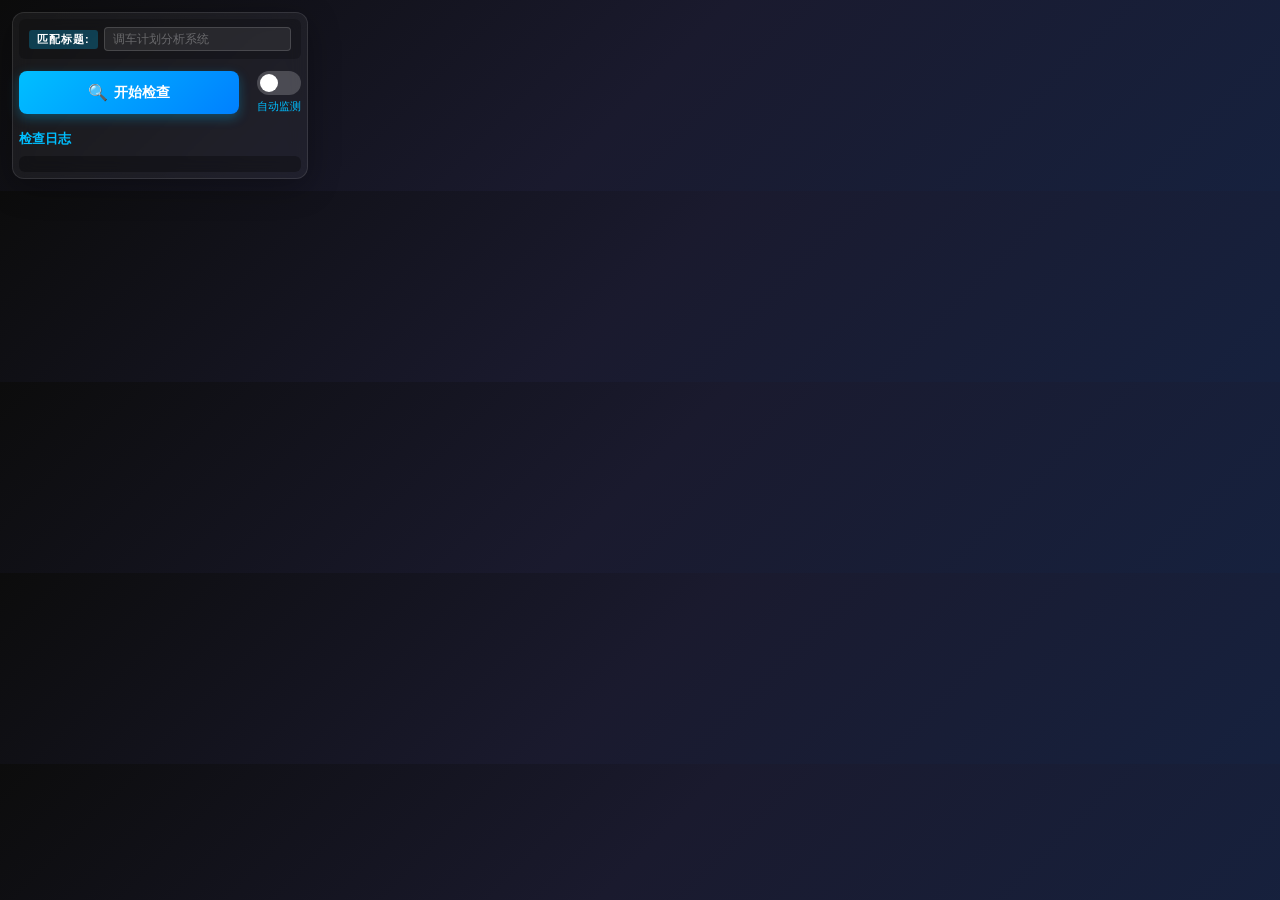
<file: index.html>
<!DOCTYPE html>
<html lang="zh-CN">
<head>
  <meta charset="UTF-8">
  <meta name="viewport" content="width=device-width, initial-scale=1.0">
  <title>调车计划检查工具</title>
  <link rel="stylesheet" href="style.css">
</head>
<body>
  <div class="container">
    <!-- iframe 列表 -->
    <div id="iframeSection" class="iframe-section" style="display:none;">
      <h3 class="iframe-title">iframe列表</h3>
      <div id="iframeList" class="iframe-list"></div>
    </div>
    
    <!-- 目标 iframe 标题匹配 -->
    <div class="target-title-row">
      <span class="target-title-label">匹配标题:</span>
      <input id="targetTitleInput" class="target-title-input" type="text" placeholder="调车计划分析系统" spellcheck="false">
    </div>
    
    <div class="button-group">
      <button id="checkBtn" class="btn btn-primary">
        <span class="btn-icon">🔍</span>
        开始检查
      </button>
      <label class="switch-label" style="display:inline-flex;flex-direction:column;align-items:center;gap:4px;margin-left:10px;cursor:pointer;">
        <label class="switch">
          <input type="checkbox" id="monitorSwitch">
          <span class="slider"></span>
        </label>
        <span class="switch-text" style="font-size:11px;color:#00bfff;">自动监测</span>
      </label>
    </div>
    <div id="logSection" class="log-section">
      <h3 class="log-title">检查日志</h3>
      <div id="logContent" class="log-content"></div>
    </div>
  </div>
  <script src="main.js"></script>
</body>
</html>
</file>
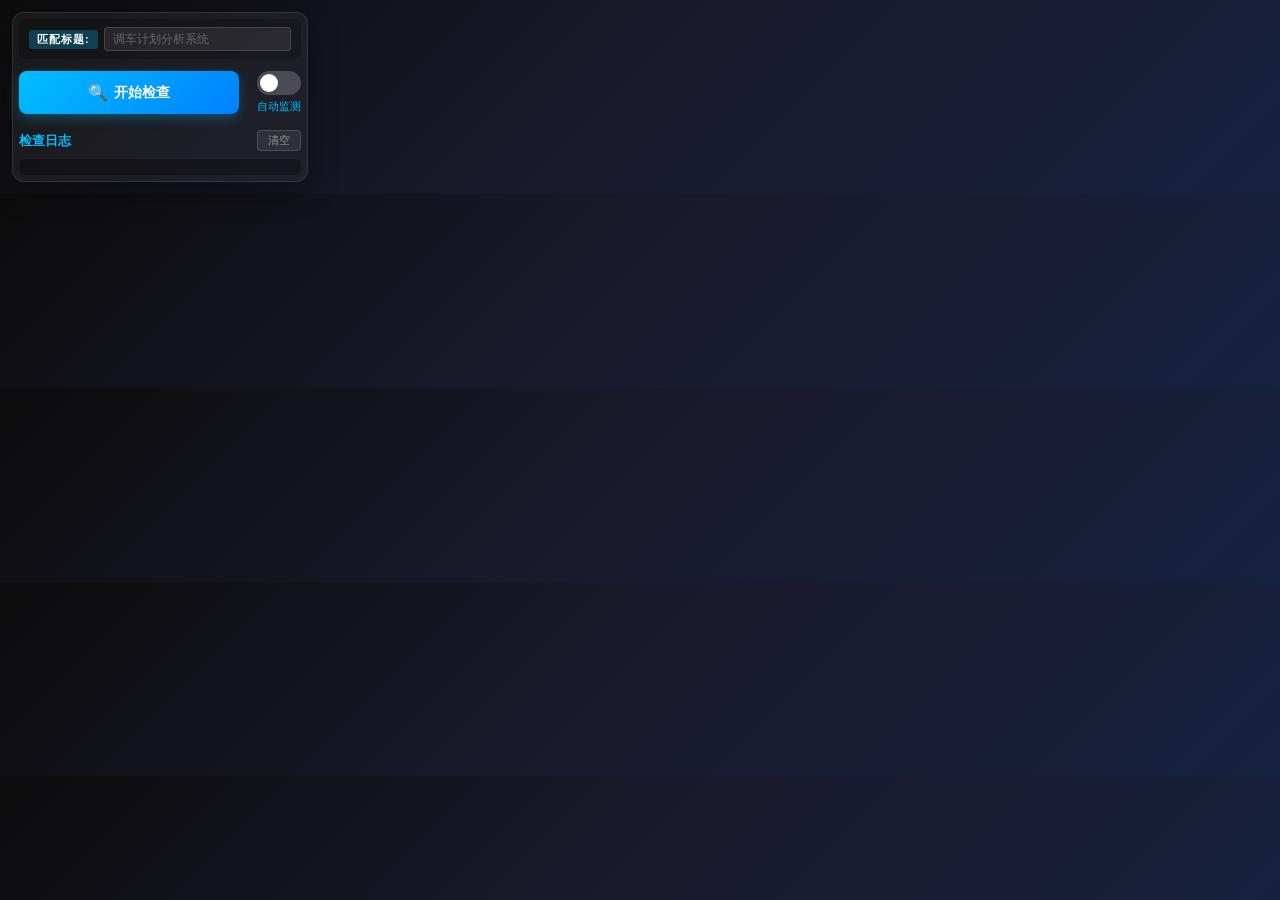
<file: popup/index.html>
<!DOCTYPE html>
<html lang="zh-CN">
<head>
  <meta charset="UTF-8">
  <meta name="viewport" content="width=device-width, initial-scale=1.0">
  <title>调车计划检查工具</title>
  <link rel="stylesheet" href="style.css">
</head>
<body>
  <div class="container">
    <!-- iframe 列表 -->
    <div id="iframeSection" class="iframe-section" style="display:none;">
      <h3 class="iframe-title">iframe列表</h3>
      <div id="iframeList" class="iframe-list"></div>
    </div>
    
    <!-- 目标 iframe 标题匹配 -->
    <div class="target-title-row">
      <span class="target-title-label">匹配标题:</span>
      <input id="targetTitleInput" class="target-title-input" type="text" placeholder="调车计划分析系统" spellcheck="false">
    </div>
    
    <div class="button-group">
      <button id="checkBtn" class="btn btn-primary">
        <span class="btn-icon">🔍</span>
        开始检查
      </button>
      <label class="switch-label" style="display:inline-flex;flex-direction:column;align-items:center;gap:4px;margin-left:10px;cursor:pointer;">
        <label class="switch">
          <input type="checkbox" id="monitorSwitch">
          <span class="slider"></span>
        </label>
        <span class="switch-text" style="font-size:11px;color:#00bfff;">自动监测</span>
      </label>
    </div>
    <div id="logSection" class="log-section">
      <div class="log-title-row">
        <h3 class="log-title">检查日志</h3>
        <button id="clearLogBtn" class="btn-clear-log" title="清空日志">清空</button>
      </div>
      <div id="logContent" class="log-content"></div>
    </div>
  </div>
  <script src="main.js"></script>
</body>
</html>
</file>
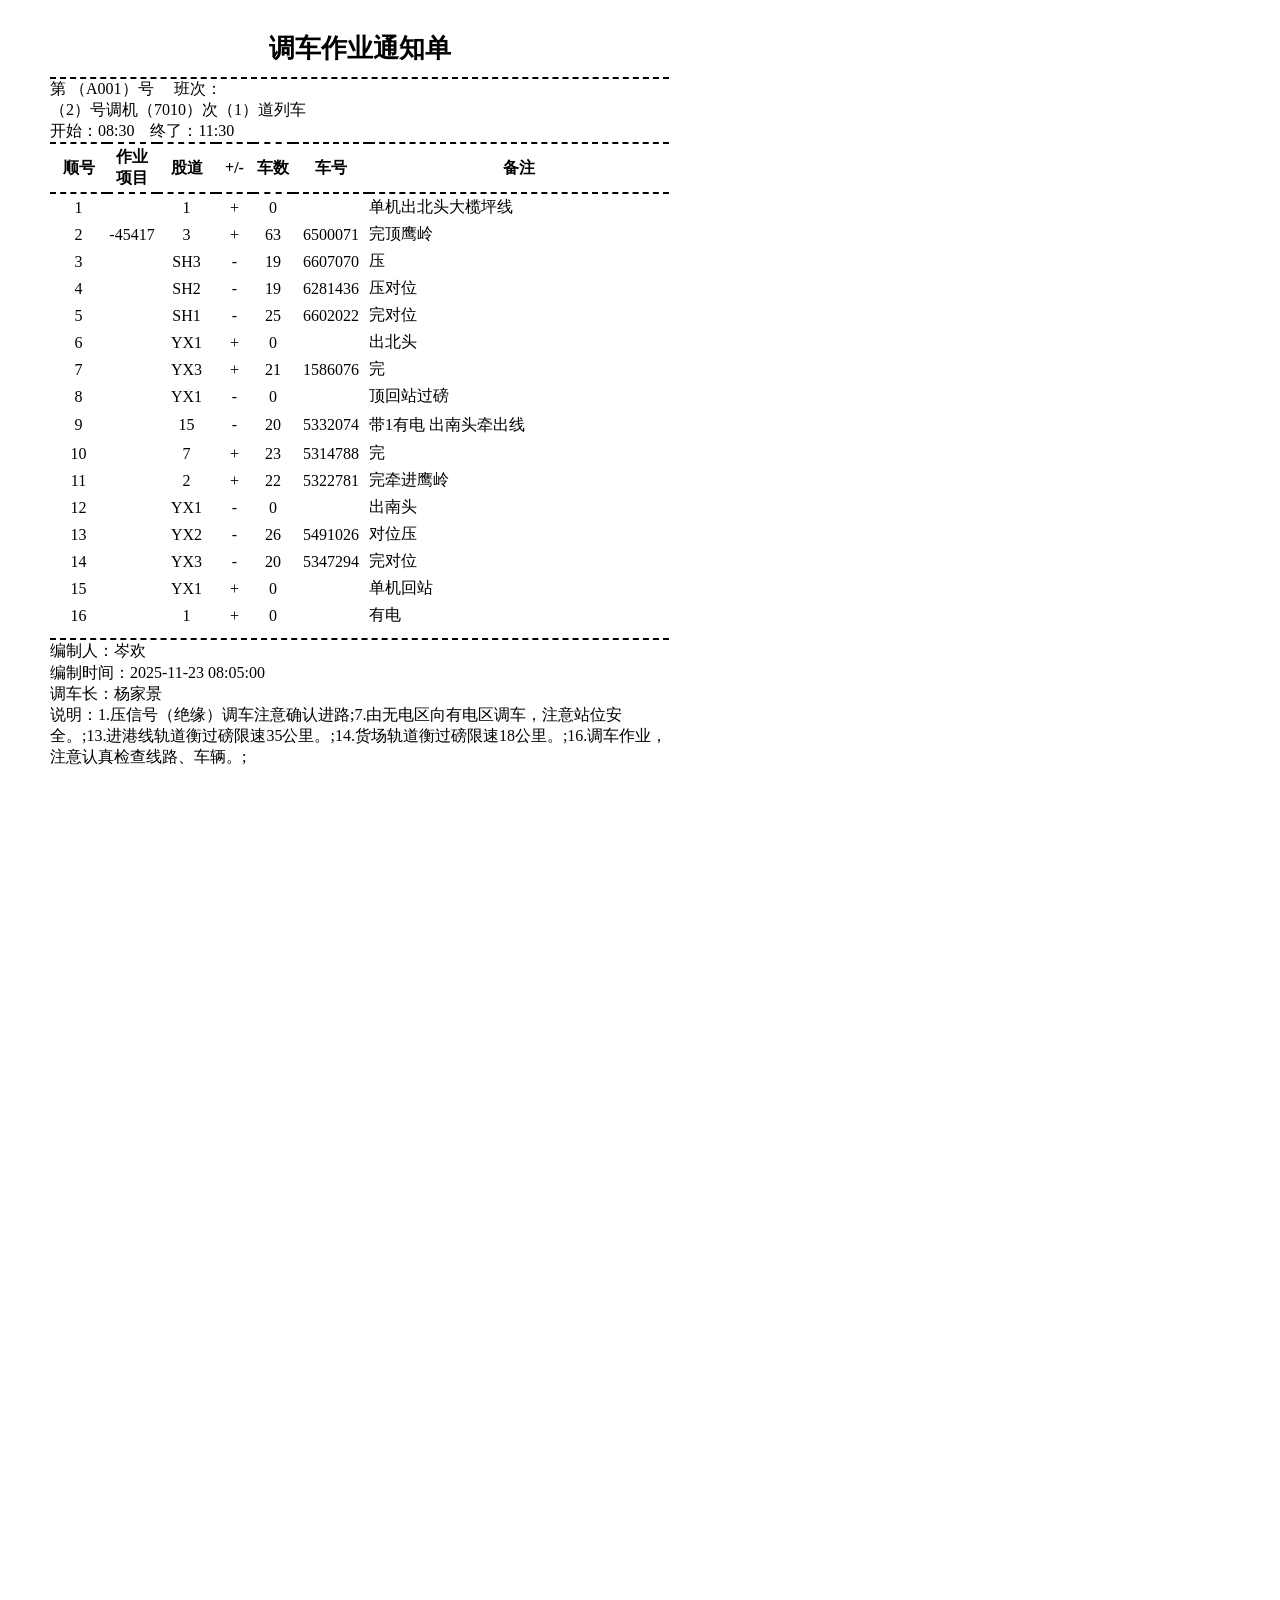
<file: src/A001.html>
﻿<!DOCTYPE html>
<html lang="zh-CN">

<head>
    <meta http-equiv="X-UA-Compatible" content="IE=edge,chrome=1">
    <meta charset="UTF-8">
    <meta http-equiv="Content-Type" content="text/html; charset=UTF-8">
    <title>调车计划分析系统</title>
    <style>
        .mark-symbol{color:#f00;font-weight:bold;font-size:15px;margin-left:5px}
        .mark-complete-cancel{position:relative;display:inline}
        .mark-complete-cancel .strike-line{position:absolute;top:50%;left:0;width:100%;height:3px;background-color:red;z-index:1}
        .fh.tac.bw.f16-0.pl2.sel.br0.bbw1.bbsda.bbcb.bl0.bt0{text-align:center;font-weight:bold;font-size:26px}
        .bbw1.bbsda.bbcb{padding:3px 0 2px;border-bottom:2px dashed #000}
        .tac{text-align:center}
        tr[tridx="5"]{font-size:16px!important;font-weight:bold!important}
        tr[tridx="5"] td{border-top:2px dashed #000!important;padding:3px!important}
        .report-background{top:0!important;left:50px!important}
        col[col="2"] {width: 50px !important;}
	col[col="5"] {width: 40px !important;}
        col[col="7"] {width: 300px !important;}
    </style>
</head>

<body>
    <div class="container"><div class="pageContentDIV main-content-left" style="width:566px;height:1965px;"><div class="paper-background" style="background-color:rgb(255,255,255);top:0;left:0;width:566.0px;position:absolute;height:1965.0px;"><div class="report-background" style="top:25.0px;left:72.0px;position:absolute;"><div class="page-block" style="top:0px;left:0px;width:412px;position:absolute;height:712px;"><table class="x-table" style="left:0px;table-layout:fixed;width:411px;position:relative;" cellSpacing="0" id="6432" cellPadding="0"><colgroup><col style="width:57px;" col="1" /><col style="width:72px;" col="2" /><col style="width:59px;" col="3" /><col style="width:37px;" col="4" /><col style="width:38px;" col="5" /><col style="width:76px;" col="6" /><col style="width:72px;" col="7" /></colgroup><tbody class="rows-height-counter"><tr style="height:19px;" tridx="0" id="r&#45;0&#45;0"><td style="display:none;" id="A1&#45;0&#45;6432"></td><td class="fh bw pl2 sel b0" style="background-color:rgb(255,255,255);color:rgb(0,0,0);font-family:'simhei';" id="B1&#45;0&#45;6432"></td><td class="fh bw pl2 sel b0" style="background-color:rgb(255,255,255);color:rgb(0,0,0);font-family:'simhei';" id="C1&#45;0&#45;6432"></td><td class="fh bw pl2 sel b0" style="background-color:rgb(255,255,255);color:rgb(0,0,0);font-family:'simhei';" id="D1&#45;0&#45;6432"></td><td class="fh bw pl2 sel b0" style="background-color:rgb(255,255,255);color:rgb(0,0,0);font-family:'simhei';" id="E1&#45;0&#45;6432"></td><td class="fh bw pl2 sel b0" style="background-color:rgb(255,255,255);color:rgb(0,0,0);font-family:'simhei';" id="F1&#45;0&#45;6432"></td><td class="fh bw pl2 sel b0" style="background-color:rgb(255,255,255);color:rgb(0,0,0);font-family:'simhei';" id="G1&#45;0&#45;6432"></td><td class="fh bw pl2 sel b0" style="background-color:rgb(255,255,255);color:rgb(0,0,0);font-family:'simhei';" id="H1&#45;0&#45;6432"></td></tr><tr style="height:60px;" tridx="1" id="r&#45;1&#45;0"><td style="display:none;" id="A2&#45;0&#45;6432"></td><td class="fh tac bw f16-0 pl2 sel br0 bbw1 bbsda bbcb bl0 bt0" style="background-color:rgb(255,255,255);color:rgb(0,0,0);font-family:'simhei';" colSpan="7" id="B2&#45;0&#45;6432">调车作业通知单</td></tr><tr style="height:19px;" tridx="2" id="r&#45;2&#45;0"><td style="display:none;" id="A3&#45;0&#45;6432"></td><td class="fh bw pl2 sel b0" style="background-color:rgb(255,255,255);color:rgb(0,0,0);font-family:'simhei';" colSpan="7" id="B3&#45;0&#45;6432">第 （A001）号 &nbsp;&nbsp;&nbsp; 班次：</td></tr><tr style="height:19px;" tridx="3" id="r&#45;3&#45;0"><td style="display:none;" id="A4&#45;0&#45;6432"></td><td class="fh bw pl2 sel b0" style="background-color:rgb(255,255,255);color:rgb(0,0,0);font-family:'simhei';" colSpan="7" id="B4&#45;0&#45;6432">（2）号调机（7010）次（1）道列车</td></tr><tr style="height:19px;" tridx="4" id="r&#45;4&#45;0"><td style="display:none;" id="A5&#45;0&#45;6432"></td><td class="fh bw pl2 sel b0" style="background-color:rgb(255,255,255);color:rgb(0,0,0);font-family:'simhei';" colSpan="7" id="B5&#45;0&#45;6432">开始：08:30 &nbsp;&nbsp; 终了：11:30</td></tr><tr style="height:19px;" tridx="5" id="r&#45;5&#45;0"><td style="display:none;" id="A6&#45;0&#45;6432"></td><td class="fh tac bw pl2 sel br0 bbw1 bbsda bbcb bl0 btw1 btsda btcb" style="background-color:rgb(255,255,255);color:rgb(0,0,0);font-family:'simhei';" id="B6&#45;0&#45;6432">顺号</td><td class="fh tac bw pl2 sel br0 bbw1 bbsda bbcb bl0 btw1 btsda btcb" style="background-color:rgb(255,255,255);color:rgb(0,0,0);font-family:'simhei';" id="C6&#45;0&#45;6432">作业项目</td><td class="fh tac bw pl2 sel br0 bbw1 bbsda bbcb bl0 btw1 btsda btcb" style="background-color:rgb(255,255,255);color:rgb(0,0,0);font-family:'simhei';" id="D6&#45;0&#45;6432">股道</td><td class="fh tac bw pl2 sel br0 bbw1 bbsda bbcb bl0 btw1 btsda btcb" style="background-color:rgb(255,255,255);color:rgb(0,0,0);font-family:'simhei';" id="E6&#45;0&#45;6432">+/-</td><td class="fh tac bw pl2 sel br0 bbw1 bbsda bbcb bl0 btw1 btsda btcb" style="background-color:rgb(255,255,255);color:rgb(0,0,0);font-family:'simhei';" id="F6&#45;0&#45;6432">车数</td><td class="fh tac bw pl2 sel br0 bbw1 bbsda bbcb bl0 btw1 btsda btcb" style="background-color:rgb(255,255,255);color:rgb(0,0,0);font-family:'simhei';" id="G6&#45;0&#45;6432">车号</td><td class="fh tac bw pl2 sel br0 bbw1 bbsda bbcb bl0 btw1 btsda btcb" style="background-color:rgb(255,255,255);color:rgb(0,0,0);font-family:'simhei';" id="H6&#45;0&#45;6432">备注</td></tr><tr style="height:27px;" tridx="6" id="r&#45;6&#45;0"><td style="display:none;" id="A7&#45;0&#45;6432"></td><td class="fh tac bw pl2 sel br0 bbw1 bbss bl0 bt0" style="background-color:rgb(255,255,255);color:rgb(0,0,0);border-bottom-color:rgb(238,238,238);font-family:'simhei';" id="B7&#45;0&#45;6432">1</td><td class="fh tac bw pl2 sel br0 bbw1 bbss bl0 bt0" style="background-color:rgb(255,255,255);color:rgb(0,0,0);border-bottom-color:rgb(238,238,238);font-family:'simhei';" id="C7&#45;0&#45;6432"></td><td class="fh tac bw pl2 sel br0 bbw1 bbss bl0 bt0" style="background-color:rgb(255,255,255);color:rgb(0,0,0);border-bottom-color:rgb(238,238,238);font-family:'simhei';" id="D7&#45;0&#45;6432">1</td><td class="fh tac bw pl2 sel br0 bbw1 bbss bl0 bt0" style="background-color:rgb(255,255,255);color:rgb(0,0,0);border-bottom-color:rgb(238,238,238);font-family:'simhei';" id="E7&#45;0&#45;6432">+</td><td class="fh tac bw pl2 sel br0 bbw1 bbss bl0 bt0" style="background-color:rgb(255,255,255);color:rgb(0,0,0);border-bottom-color:rgb(238,238,238);font-family:'simhei';" id="F7&#45;0&#45;6432">0</td><td class="fh tac bw pl2 sel br0 bbw1 bbss bl0 bt0" style="background-color:rgb(255,255,255);color:rgb(0,0,0);border-bottom-color:rgb(238,238,238);font-family:'simhei';" id="G7&#45;0&#45;6432"></td><td class="fh bw pl2 sel br0 bbw1 bbss bl0 bt0" style="background-color:rgb(255,255,255);color:rgb(0,0,0);border-bottom-color:rgb(238,238,238);font-family:'simhei';" id="H7&#45;0&#45;6432">单机出北头大榄坪线 </td></tr><tr style="height:27px;" tridx="7" id="r&#45;7&#45;0"><td class="fh tac bw pl2 sel br0 bbw1 bbss bl0 bt0" style="background-color:rgb(255,255,255);color:rgb(0,0,0);border-bottom-color:rgb(238,238,238);font-family:'simhei';" id="B8&#45;0&#45;6432">2</td><td class="fh tac bw pl2 sel br0 bbw1 bbss bl0 bt0" style="background-color:rgb(255,255,255);color:rgb(0,0,0);border-bottom-color:rgb(238,238,238);font-family:'simhei';" id="C8&#45;0&#45;6432">-45417</td><td class="fh tac bw pl2 sel br0 bbw1 bbss bl0 bt0" style="background-color:rgb(255,255,255);color:rgb(0,0,0);border-bottom-color:rgb(238,238,238);font-family:'simhei';" id="D8&#45;0&#45;6432">3</td><td class="fh tac bw pl2 sel br0 bbw1 bbss bl0 bt0" style="background-color:rgb(255,255,255);color:rgb(0,0,0);border-bottom-color:rgb(238,238,238);font-family:'simhei';" id="E8&#45;0&#45;6432">+</td><td class="fh tac bw pl2 sel br0 bbw1 bbss bl0 bt0" style="background-color:rgb(255,255,255);color:rgb(0,0,0);border-bottom-color:rgb(238,238,238);font-family:'simhei';" id="F8&#45;0&#45;6432">63</td><td class="fh tac bw pl2 sel br0 bbw1 bbss bl0 bt0" style="background-color:rgb(255,255,255);color:rgb(0,0,0);border-bottom-color:rgb(238,238,238);font-family:'simhei';" id="G8&#45;0&#45;6432">6500071</td><td class="fh bw pl2 sel br0 bbw1 bbss bl0 bt0" style="background-color:rgb(255,255,255);color:rgb(0,0,0);border-bottom-color:rgb(238,238,238);font-family:'simhei';" id="H8&#45;0&#45;6432">完顶鹰岭 </td></tr><tr style="height:27px;" tridx="8" id="r&#45;8&#45;0"><td class="fh tac bw pl2 sel br0 bbw1 bbss bl0 bt0" style="background-color:rgb(255,255,255);color:rgb(0,0,0);border-bottom-color:rgb(238,238,238);font-family:'simhei';" id="B9&#45;0&#45;6432">3</td><td class="fh tac bw pl2 sel br0 bbw1 bbss bl0 bt0" style="background-color:rgb(255,255,255);color:rgb(0,0,0);border-bottom-color:rgb(238,238,238);font-family:'simhei';" id="C9&#45;0&#45;6432"></td><td class="fh tac bw pl2 sel br0 bbw1 bbss bl0 bt0" style="background-color:rgb(255,255,255);color:rgb(0,0,0);border-bottom-color:rgb(238,238,238);font-family:'simhei';" id="D9&#45;0&#45;6432">SH3</td><td class="fh tac bw pl2 sel br0 bbw1 bbss bl0 bt0" style="background-color:rgb(255,255,255);color:rgb(0,0,0);border-bottom-color:rgb(238,238,238);font-family:'simhei';" id="E9&#45;0&#45;6432">-</td><td class="fh tac bw pl2 sel br0 bbw1 bbss bl0 bt0" style="background-color:rgb(255,255,255);color:rgb(0,0,0);border-bottom-color:rgb(238,238,238);font-family:'simhei';" id="F9&#45;0&#45;6432">19</td><td class="fh tac bw pl2 sel br0 bbw1 bbss bl0 bt0" style="background-color:rgb(255,255,255);color:rgb(0,0,0);border-bottom-color:rgb(238,238,238);font-family:'simhei';" id="G9&#45;0&#45;6432">6607070</td><td class="fh bw pl2 sel br0 bbw1 bbss bl0 bt0" style="background-color:rgb(255,255,255);color:rgb(0,0,0);border-bottom-color:rgb(238,238,238);font-family:'simhei';" id="H9&#45;0&#45;6432">压 </td></tr><tr style="height:27px;" tridx="9" id="r&#45;9&#45;0"><td class="fh tac bw pl2 sel br0 bbw1 bbss bl0 bt0" style="background-color:rgb(255,255,255);color:rgb(0,0,0);border-bottom-color:rgb(238,238,238);font-family:'simhei';" id="B10&#45;0&#45;6432">4</td><td class="fh tac bw pl2 sel br0 bbw1 bbss bl0 bt0" style="background-color:rgb(255,255,255);color:rgb(0,0,0);border-bottom-color:rgb(238,238,238);font-family:'simhei';" id="C10&#45;0&#45;6432"></td><td class="fh tac bw pl2 sel br0 bbw1 bbss bl0 bt0" style="background-color:rgb(255,255,255);color:rgb(0,0,0);border-bottom-color:rgb(238,238,238);font-family:'simhei';" id="D10&#45;0&#45;6432">SH2</td><td class="fh tac bw pl2 sel br0 bbw1 bbss bl0 bt0" style="background-color:rgb(255,255,255);color:rgb(0,0,0);border-bottom-color:rgb(238,238,238);font-family:'simhei';" id="E10&#45;0&#45;6432">-</td><td class="fh tac bw pl2 sel br0 bbw1 bbss bl0 bt0" style="background-color:rgb(255,255,255);color:rgb(0,0,0);border-bottom-color:rgb(238,238,238);font-family:'simhei';" id="F10&#45;0&#45;6432">19</td><td class="fh tac bw pl2 sel br0 bbw1 bbss bl0 bt0" style="background-color:rgb(255,255,255);color:rgb(0,0,0);border-bottom-color:rgb(238,238,238);font-family:'simhei';" id="G10&#45;0&#45;6432">6281436</td><td class="fh bw pl2 sel br0 bbw1 bbss bl0 bt0" style="background-color:rgb(255,255,255);color:rgb(0,0,0);border-bottom-color:rgb(238,238,238);font-family:'simhei';" id="H10&#45;0&#45;6432">压对位 </td></tr><tr style="height:27px;" tridx="10" id="r&#45;10&#45;0"><td class="fh tac bw pl2 sel br0 bbw1 bbss bl0 bt0" style="background-color:rgb(255,255,255);color:rgb(0,0,0);border-bottom-color:rgb(238,238,238);font-family:'simhei';" id="B11&#45;0&#45;6432">5</td><td class="fh tac bw pl2 sel br0 bbw1 bbss bl0 bt0" style="background-color:rgb(255,255,255);color:rgb(0,0,0);border-bottom-color:rgb(238,238,238);font-family:'simhei';" id="C11&#45;0&#45;6432"></td><td class="fh tac bw pl2 sel br0 bbw1 bbss bl0 bt0" style="background-color:rgb(255,255,255);color:rgb(0,0,0);border-bottom-color:rgb(238,238,238);font-family:'simhei';" id="D11&#45;0&#45;6432">SH1</td><td class="fh tac bw pl2 sel br0 bbw1 bbss bl0 bt0" style="background-color:rgb(255,255,255);color:rgb(0,0,0);border-bottom-color:rgb(238,238,238);font-family:'simhei';" id="E11&#45;0&#45;6432">-</td><td class="fh tac bw pl2 sel br0 bbw1 bbss bl0 bt0" style="background-color:rgb(255,255,255);color:rgb(0,0,0);border-bottom-color:rgb(238,238,238);font-family:'simhei';" id="F11&#45;0&#45;6432">25</td><td class="fh tac bw pl2 sel br0 bbw1 bbss bl0 bt0" style="background-color:rgb(255,255,255);color:rgb(0,0,0);border-bottom-color:rgb(238,238,238);font-family:'simhei';" id="G11&#45;0&#45;6432">6602022</td><td class="fh bw pl2 sel br0 bbw1 bbss bl0 bt0" style="background-color:rgb(255,255,255);color:rgb(0,0,0);border-bottom-color:rgb(238,238,238);font-family:'simhei';" id="H11&#45;0&#45;6432">完对位 </td></tr><tr style="height:27px;" tridx="11" id="r&#45;11&#45;0"><td class="fh tac bw pl2 sel br0 bbw1 bbss bl0 bt0" style="background-color:rgb(255,255,255);color:rgb(0,0,0);border-bottom-color:rgb(238,238,238);font-family:'simhei';" id="B12&#45;0&#45;6432">6</td><td class="fh tac bw pl2 sel br0 bbw1 bbss bl0 bt0" style="background-color:rgb(255,255,255);color:rgb(0,0,0);border-bottom-color:rgb(238,238,238);font-family:'simhei';" id="C12&#45;0&#45;6432"></td><td class="fh tac bw pl2 sel br0 bbw1 bbss bl0 bt0" style="background-color:rgb(255,255,255);color:rgb(0,0,0);border-bottom-color:rgb(238,238,238);font-family:'simhei';" id="D12&#45;0&#45;6432">YX1</td><td class="fh tac bw pl2 sel br0 bbw1 bbss bl0 bt0" style="background-color:rgb(255,255,255);color:rgb(0,0,0);border-bottom-color:rgb(238,238,238);font-family:'simhei';" id="E12&#45;0&#45;6432">+</td><td class="fh tac bw pl2 sel br0 bbw1 bbss bl0 bt0" style="background-color:rgb(255,255,255);color:rgb(0,0,0);border-bottom-color:rgb(238,238,238);font-family:'simhei';" id="F12&#45;0&#45;6432">0</td><td class="fh tac bw pl2 sel br0 bbw1 bbss bl0 bt0" style="background-color:rgb(255,255,255);color:rgb(0,0,0);border-bottom-color:rgb(238,238,238);font-family:'simhei';" id="G12&#45;0&#45;6432"></td><td class="fh bw pl2 sel br0 bbw1 bbss bl0 bt0" style="background-color:rgb(255,255,255);color:rgb(0,0,0);border-bottom-color:rgb(238,238,238);font-family:'simhei';" id="H12&#45;0&#45;6432">出北头 </td></tr><tr style="height:27px;" tridx="12" id="r&#45;12&#45;0"><td class="fh tac bw pl2 sel br0 bbw1 bbss bl0 bt0" style="background-color:rgb(255,255,255);color:rgb(0,0,0);border-bottom-color:rgb(238,238,238);font-family:'simhei';" id="B13&#45;0&#45;6432">7</td><td class="fh tac bw pl2 sel br0 bbw1 bbss bl0 bt0" style="background-color:rgb(255,255,255);color:rgb(0,0,0);border-bottom-color:rgb(238,238,238);font-family:'simhei';" id="C13&#45;0&#45;6432"></td><td class="fh tac bw pl2 sel br0 bbw1 bbss bl0 bt0" style="background-color:rgb(255,255,255);color:rgb(0,0,0);border-bottom-color:rgb(238,238,238);font-family:'simhei';" id="D13&#45;0&#45;6432">YX3</td><td class="fh tac bw pl2 sel br0 bbw1 bbss bl0 bt0" style="background-color:rgb(255,255,255);color:rgb(0,0,0);border-bottom-color:rgb(238,238,238);font-family:'simhei';" id="E13&#45;0&#45;6432">+</td><td class="fh tac bw pl2 sel br0 bbw1 bbss bl0 bt0" style="background-color:rgb(255,255,255);color:rgb(0,0,0);border-bottom-color:rgb(238,238,238);font-family:'simhei';" id="F13&#45;0&#45;6432">21</td><td class="fh tac bw pl2 sel br0 bbw1 bbss bl0 bt0" style="background-color:rgb(255,255,255);color:rgb(0,0,0);border-bottom-color:rgb(238,238,238);font-family:'simhei';" id="G13&#45;0&#45;6432">1586076</td><td class="fh bw pl2 sel br0 bbw1 bbss bl0 bt0" style="background-color:rgb(255,255,255);color:rgb(0,0,0);border-bottom-color:rgb(238,238,238);font-family:'simhei';" id="H13&#45;0&#45;6432">完 </td></tr><tr style="height:27px;" tridx="13" id="r&#45;13&#45;0"><td class="fh tac bw pl2 sel br0 bbw1 bbss bl0 bt0" style="background-color:rgb(255,255,255);color:rgb(0,0,0);border-bottom-color:rgb(238,238,238);font-family:'simhei';" id="B14&#45;0&#45;6432">8</td><td class="fh tac bw pl2 sel br0 bbw1 bbss bl0 bt0" style="background-color:rgb(255,255,255);color:rgb(0,0,0);border-bottom-color:rgb(238,238,238);font-family:'simhei';" id="C14&#45;0&#45;6432"></td><td class="fh tac bw pl2 sel br0 bbw1 bbss bl0 bt0" style="background-color:rgb(255,255,255);color:rgb(0,0,0);border-bottom-color:rgb(238,238,238);font-family:'simhei';" id="D14&#45;0&#45;6432">YX1</td><td class="fh tac bw pl2 sel br0 bbw1 bbss bl0 bt0" style="background-color:rgb(255,255,255);color:rgb(0,0,0);border-bottom-color:rgb(238,238,238);font-family:'simhei';" id="E14&#45;0&#45;6432">-</td><td class="fh tac bw pl2 sel br0 bbw1 bbss bl0 bt0" style="background-color:rgb(255,255,255);color:rgb(0,0,0);border-bottom-color:rgb(238,238,238);font-family:'simhei';" id="F14&#45;0&#45;6432">0</td><td class="fh tac bw pl2 sel br0 bbw1 bbss bl0 bt0" style="background-color:rgb(255,255,255);color:rgb(0,0,0);border-bottom-color:rgb(238,238,238);font-family:'simhei';" id="G14&#45;0&#45;6432"></td><td class="fh bw pl2 sel br0 bbw1 bbss bl0 bt0" style="background-color:rgb(255,255,255);color:rgb(0,0,0);border-bottom-color:rgb(238,238,238);font-family:'simhei';" id="H14&#45;0&#45;6432">顶回站过磅 </td></tr><tr style="height:30px;" tridx="14" id="r&#45;14&#45;0"><td class="fh tac bw pl2 sel br0 bbw1 bbss bl0 bt0" style="background-color:rgb(255,255,255);color:rgb(0,0,0);border-bottom-color:rgb(238,238,238);font-family:'simhei';" id="B15&#45;0&#45;6432">9</td><td class="fh tac bw pl2 sel br0 bbw1 bbss bl0 bt0" style="background-color:rgb(255,255,255);color:rgb(0,0,0);border-bottom-color:rgb(238,238,238);font-family:'simhei';" id="C15&#45;0&#45;6432"></td><td class="fh tac bw pl2 sel br0 bbw1 bbss bl0 bt0" style="background-color:rgb(255,255,255);color:rgb(0,0,0);border-bottom-color:rgb(238,238,238);font-family:'simhei';" id="D15&#45;0&#45;6432">15</td><td class="fh tac bw pl2 sel br0 bbw1 bbss bl0 bt0" style="background-color:rgb(255,255,255);color:rgb(0,0,0);border-bottom-color:rgb(238,238,238);font-family:'simhei';" id="E15&#45;0&#45;6432">-</td><td class="fh tac bw pl2 sel br0 bbw1 bbss bl0 bt0" style="background-color:rgb(255,255,255);color:rgb(0,0,0);border-bottom-color:rgb(238,238,238);font-family:'simhei';" id="F15&#45;0&#45;6432">20</td><td class="fh tac bw pl2 sel br0 bbw1 bbss bl0 bt0" style="background-color:rgb(255,255,255);color:rgb(0,0,0);border-bottom-color:rgb(238,238,238);font-family:'simhei';" id="G15&#45;0&#45;6432">5332074</td><td class="fh bw pl2 sel br0 bbw1 bbss bl0 bt0" style="background-color:rgb(255,255,255);color:rgb(0,0,0);border-bottom-color:rgb(238,238,238);font-family:'simhei';" id="H15&#45;0&#45;6432">带1有电 出南头牵出线 </td></tr><tr style="height:27px;" tridx="15" id="r&#45;15&#45;0"><td class="fh tac bw pl2 sel br0 bbw1 bbss bl0 bt0" style="background-color:rgb(255,255,255);color:rgb(0,0,0);border-bottom-color:rgb(238,238,238);font-family:'simhei';" id="B16&#45;0&#45;6432">10</td><td class="fh tac bw pl2 sel br0 bbw1 bbss bl0 bt0" style="background-color:rgb(255,255,255);color:rgb(0,0,0);border-bottom-color:rgb(238,238,238);font-family:'simhei';" id="C16&#45;0&#45;6432"></td><td class="fh tac bw pl2 sel br0 bbw1 bbss bl0 bt0" style="background-color:rgb(255,255,255);color:rgb(0,0,0);border-bottom-color:rgb(238,238,238);font-family:'simhei';" id="D16&#45;0&#45;6432">7</td><td class="fh tac bw pl2 sel br0 bbw1 bbss bl0 bt0" style="background-color:rgb(255,255,255);color:rgb(0,0,0);border-bottom-color:rgb(238,238,238);font-family:'simhei';" id="E16&#45;0&#45;6432">+</td><td class="fh tac bw pl2 sel br0 bbw1 bbss bl0 bt0" style="background-color:rgb(255,255,255);color:rgb(0,0,0);border-bottom-color:rgb(238,238,238);font-family:'simhei';" id="F16&#45;0&#45;6432">23</td><td class="fh tac bw pl2 sel br0 bbw1 bbss bl0 bt0" style="background-color:rgb(255,255,255);color:rgb(0,0,0);border-bottom-color:rgb(238,238,238);font-family:'simhei';" id="G16&#45;0&#45;6432">5314788</td><td class="fh bw pl2 sel br0 bbw1 bbss bl0 bt0" style="background-color:rgb(255,255,255);color:rgb(0,0,0);border-bottom-color:rgb(238,238,238);font-family:'simhei';" id="H16&#45;0&#45;6432">完 </td></tr><tr style="height:27px;" tridx="16" id="r&#45;16&#45;0"><td class="fh tac bw pl2 sel br0 bbw1 bbss bl0 bt0" style="background-color:rgb(255,255,255);color:rgb(0,0,0);border-bottom-color:rgb(238,238,238);font-family:'simhei';" id="B17&#45;0&#45;6432">11</td><td class="fh tac bw pl2 sel br0 bbw1 bbss bl0 bt0" style="background-color:rgb(255,255,255);color:rgb(0,0,0);border-bottom-color:rgb(238,238,238);font-family:'simhei';" id="C17&#45;0&#45;6432"></td><td class="fh tac bw pl2 sel br0 bbw1 bbss bl0 bt0" style="background-color:rgb(255,255,255);color:rgb(0,0,0);border-bottom-color:rgb(238,238,238);font-family:'simhei';" id="D17&#45;0&#45;6432">2</td><td class="fh tac bw pl2 sel br0 bbw1 bbss bl0 bt0" style="background-color:rgb(255,255,255);color:rgb(0,0,0);border-bottom-color:rgb(238,238,238);font-family:'simhei';" id="E17&#45;0&#45;6432">+</td><td class="fh tac bw pl2 sel br0 bbw1 bbss bl0 bt0" style="background-color:rgb(255,255,255);color:rgb(0,0,0);border-bottom-color:rgb(238,238,238);font-family:'simhei';" id="F17&#45;0&#45;6432">22</td><td class="fh tac bw pl2 sel br0 bbw1 bbss bl0 bt0" style="background-color:rgb(255,255,255);color:rgb(0,0,0);border-bottom-color:rgb(238,238,238);font-family:'simhei';" id="G17&#45;0&#45;6432">5322781</td><td class="fh bw pl2 sel br0 bbw1 bbss bl0 bt0" style="background-color:rgb(255,255,255);color:rgb(0,0,0);border-bottom-color:rgb(238,238,238);font-family:'simhei';" id="H17&#45;0&#45;6432">完牵进鹰岭 </td></tr><tr style="height:27px;" tridx="17" id="r&#45;17&#45;0"><td class="fh tac bw pl2 sel br0 bbw1 bbss bl0 bt0" style="background-color:rgb(255,255,255);color:rgb(0,0,0);border-bottom-color:rgb(238,238,238);font-family:'simhei';" id="B18&#45;0&#45;6432">12</td><td class="fh tac bw pl2 sel br0 bbw1 bbss bl0 bt0" style="background-color:rgb(255,255,255);color:rgb(0,0,0);border-bottom-color:rgb(238,238,238);font-family:'simhei';" id="C18&#45;0&#45;6432"></td><td class="fh tac bw pl2 sel br0 bbw1 bbss bl0 bt0" style="background-color:rgb(255,255,255);color:rgb(0,0,0);border-bottom-color:rgb(238,238,238);font-family:'simhei';" id="D18&#45;0&#45;6432">YX1</td><td class="fh tac bw pl2 sel br0 bbw1 bbss bl0 bt0" style="background-color:rgb(255,255,255);color:rgb(0,0,0);border-bottom-color:rgb(238,238,238);font-family:'simhei';" id="E18&#45;0&#45;6432">-</td><td class="fh tac bw pl2 sel br0 bbw1 bbss bl0 bt0" style="background-color:rgb(255,255,255);color:rgb(0,0,0);border-bottom-color:rgb(238,238,238);font-family:'simhei';" id="F18&#45;0&#45;6432">0</td><td class="fh tac bw pl2 sel br0 bbw1 bbss bl0 bt0" style="background-color:rgb(255,255,255);color:rgb(0,0,0);border-bottom-color:rgb(238,238,238);font-family:'simhei';" id="G18&#45;0&#45;6432"></td><td class="fh bw pl2 sel br0 bbw1 bbss bl0 bt0" style="background-color:rgb(255,255,255);color:rgb(0,0,0);border-bottom-color:rgb(238,238,238);font-family:'simhei';" id="H18&#45;0&#45;6432">出南头 </td></tr><tr style="height:27px;" tridx="18" id="r&#45;18&#45;0"><td class="fh tac bw pl2 sel br0 bbw1 bbss bl0 bt0" style="background-color:rgb(255,255,255);color:rgb(0,0,0);border-bottom-color:rgb(238,238,238);font-family:'simhei';" id="B19&#45;0&#45;6432">13</td><td class="fh tac bw pl2 sel br0 bbw1 bbss bl0 bt0" style="background-color:rgb(255,255,255);color:rgb(0,0,0);border-bottom-color:rgb(238,238,238);font-family:'simhei';" id="C19&#45;0&#45;6432"></td><td class="fh tac bw pl2 sel br0 bbw1 bbss bl0 bt0" style="background-color:rgb(255,255,255);color:rgb(0,0,0);border-bottom-color:rgb(238,238,238);font-family:'simhei';" id="D19&#45;0&#45;6432">YX2</td><td class="fh tac bw pl2 sel br0 bbw1 bbss bl0 bt0" style="background-color:rgb(255,255,255);color:rgb(0,0,0);border-bottom-color:rgb(238,238,238);font-family:'simhei';" id="E19&#45;0&#45;6432">-</td><td class="fh tac bw pl2 sel br0 bbw1 bbss bl0 bt0" style="background-color:rgb(255,255,255);color:rgb(0,0,0);border-bottom-color:rgb(238,238,238);font-family:'simhei';" id="F19&#45;0&#45;6432">26</td><td class="fh tac bw pl2 sel br0 bbw1 bbss bl0 bt0" style="background-color:rgb(255,255,255);color:rgb(0,0,0);border-bottom-color:rgb(238,238,238);font-family:'simhei';" id="G19&#45;0&#45;6432">5491026</td><td class="fh bw pl2 sel br0 bbw1 bbss bl0 bt0" style="background-color:rgb(255,255,255);color:rgb(0,0,0);border-bottom-color:rgb(238,238,238);font-family:'simhei';" id="H19&#45;0&#45;6432">对位压 </td></tr><tr style="height:27px;" tridx="19" id="r&#45;19&#45;0"><td class="fh tac bw pl2 sel br0 bbw1 bbss bl0 bt0" style="background-color:rgb(255,255,255);color:rgb(0,0,0);border-bottom-color:rgb(238,238,238);font-family:'simhei';" id="B20&#45;0&#45;6432">14</td><td class="fh tac bw pl2 sel br0 bbw1 bbss bl0 bt0" style="background-color:rgb(255,255,255);color:rgb(0,0,0);border-bottom-color:rgb(238,238,238);font-family:'simhei';" id="C20&#45;0&#45;6432"></td><td class="fh tac bw pl2 sel br0 bbw1 bbss bl0 bt0" style="background-color:rgb(255,255,255);color:rgb(0,0,0);border-bottom-color:rgb(238,238,238);font-family:'simhei';" id="D20&#45;0&#45;6432">YX3</td><td class="fh tac bw pl2 sel br0 bbw1 bbss bl0 bt0" style="background-color:rgb(255,255,255);color:rgb(0,0,0);border-bottom-color:rgb(238,238,238);font-family:'simhei';" id="E20&#45;0&#45;6432">-</td><td class="fh tac bw pl2 sel br0 bbw1 bbss bl0 bt0" style="background-color:rgb(255,255,255);color:rgb(0,0,0);border-bottom-color:rgb(238,238,238);font-family:'simhei';" id="F20&#45;0&#45;6432">20</td><td class="fh tac bw pl2 sel br0 bbw1 bbss bl0 bt0" style="background-color:rgb(255,255,255);color:rgb(0,0,0);border-bottom-color:rgb(238,238,238);font-family:'simhei';" id="G20&#45;0&#45;6432">5347294</td><td class="fh bw pl2 sel br0 bbw1 bbss bl0 bt0" style="background-color:rgb(255,255,255);color:rgb(0,0,0);border-bottom-color:rgb(238,238,238);font-family:'simhei';" id="H20&#45;0&#45;6432">完对位 </td></tr><tr style="height:27px;" tridx="20" id="r&#45;20&#45;0"><td class="fh tac bw pl2 sel br0 bbw1 bbss bl0 bt0" style="background-color:rgb(255,255,255);color:rgb(0,0,0);border-bottom-color:rgb(238,238,238);font-family:'simhei';" id="B21&#45;0&#45;6432">15</td><td class="fh tac bw pl2 sel br0 bbw1 bbss bl0 bt0" style="background-color:rgb(255,255,255);color:rgb(0,0,0);border-bottom-color:rgb(238,238,238);font-family:'simhei';" id="C21&#45;0&#45;6432"></td><td class="fh tac bw pl2 sel br0 bbw1 bbss bl0 bt0" style="background-color:rgb(255,255,255);color:rgb(0,0,0);border-bottom-color:rgb(238,238,238);font-family:'simhei';" id="D21&#45;0&#45;6432">YX1</td><td class="fh tac bw pl2 sel br0 bbw1 bbss bl0 bt0" style="background-color:rgb(255,255,255);color:rgb(0,0,0);border-bottom-color:rgb(238,238,238);font-family:'simhei';" id="E21&#45;0&#45;6432">+</td><td class="fh tac bw pl2 sel br0 bbw1 bbss bl0 bt0" style="background-color:rgb(255,255,255);color:rgb(0,0,0);border-bottom-color:rgb(238,238,238);font-family:'simhei';" id="F21&#45;0&#45;6432">0</td><td class="fh tac bw pl2 sel br0 bbw1 bbss bl0 bt0" style="background-color:rgb(255,255,255);color:rgb(0,0,0);border-bottom-color:rgb(238,238,238);font-family:'simhei';" id="G21&#45;0&#45;6432"></td><td class="fh bw pl2 sel br0 bbw1 bbss bl0 bt0" style="background-color:rgb(255,255,255);color:rgb(0,0,0);border-bottom-color:rgb(238,238,238);font-family:'simhei';" id="H21&#45;0&#45;6432">单机回站 </td></tr><tr style="height:27px;" tridx="21" id="r&#45;21&#45;0"><td class="fh tac bw pl2 sel br0 bbw1 bbss bl0 bt0" style="background-color:rgb(255,255,255);color:rgb(0,0,0);border-bottom-color:rgb(238,238,238);font-family:'simhei';" id="B22&#45;0&#45;6432">16</td><td class="fh tac bw pl2 sel br0 bbw1 bbss bl0 bt0" style="background-color:rgb(255,255,255);color:rgb(0,0,0);border-bottom-color:rgb(238,238,238);font-family:'simhei';" id="C22&#45;0&#45;6432"></td><td class="fh tac bw pl2 sel br0 bbw1 bbss bl0 bt0" style="background-color:rgb(255,255,255);color:rgb(0,0,0);border-bottom-color:rgb(238,238,238);font-family:'simhei';" id="D22&#45;0&#45;6432">1</td><td class="fh tac bw pl2 sel br0 bbw1 bbss bl0 bt0" style="background-color:rgb(255,255,255);color:rgb(0,0,0);border-bottom-color:rgb(238,238,238);font-family:'simhei';" id="E22&#45;0&#45;6432">+</td><td class="fh tac bw pl2 sel br0 bbw1 bbss bl0 bt0" style="background-color:rgb(255,255,255);color:rgb(0,0,0);border-bottom-color:rgb(238,238,238);font-family:'simhei';" id="F22&#45;0&#45;6432">0</td><td class="fh tac bw pl2 sel br0 bbw1 bbss bl0 bt0" style="background-color:rgb(255,255,255);color:rgb(0,0,0);border-bottom-color:rgb(238,238,238);font-family:'simhei';" id="G22&#45;0&#45;6432"></td><td class="fh bw pl2 sel br0 bbw1 bbss bl0 bt0" style="background-color:rgb(255,255,255);color:rgb(0,0,0);border-bottom-color:rgb(238,238,238);font-family:'simhei';" id="H22&#45;0&#45;6432">有电 </td></tr><tr style="height:11px;" tridx="22" id="r&#45;22&#45;0"><td style="display:none;" id="A23&#45;0&#45;6432"></td><td class="fh bw pl2 sel br0 bbw1 bbsda bbcb bl0 bt0" style="background-color:rgb(255,255,255);color:rgb(0,0,0);font-family:'simhei';" colSpan="7" id="B23&#45;0&#45;6432"></td></tr><tr style="height:23px;" tridx="23" id="r&#45;23&#45;0"><td style="display:none;" id="A24&#45;0&#45;6432"></td><td class="fh bw pl2 sel br0 bb0 bl0 btw1 btsda btcb" style="background-color:rgb(255,255,255);color:rgb(0,0,0);font-family:'simhei';" colSpan="7" id="B24&#45;0&#45;6432">编制人：岑欢</td></tr><tr style="height:19px;" tridx="24" id="r&#45;24&#45;0"><td style="display:none;" id="A25&#45;0&#45;6432"></td><td class="fh bw pl2 sel b0" style="background-color:rgb(255,255,255);color:rgb(0,0,0);font-family:'simhei';" colSpan="7" id="B25&#45;0&#45;6432">编制时间：2025-11-23 08:05:00</td></tr><tr style="height:19px;" tridx="25" id="r&#45;25&#45;0"><td style="display:none;" id="A26&#45;0&#45;6432"></td><td class="fh bw pl2 sel b0" style="background-color:rgb(255,255,255);color:rgb(0,0,0);font-family:'simhei';" colSpan="7" id="B26&#45;0&#45;6432">调车长：杨家景</td></tr><tr style="height:30px;" tridx="26" id="r&#45;26&#45;0"><td style="display:none;" id="A27&#45;0&#45;6432"></td><td class="fh bw pl2 sel b0" style="background-color:rgb(255,255,255);color:rgb(0,0,0);font-family:'simhei';" colSpan="7" id="B27&#45;0&#45;6432">说明：1.压信号（绝缘）调车注意确认进路;7.由无电区向有电区调车，注意站位安全。;13.进港线轨道衡过磅限速35公里。;14.货场轨道衡过磅限速18公里。;16.调车作业，注意认真检查线路、车辆。;</td></tr><tr style="height:19px;" tridx="27" id="r&#45;27&#45;0"><td style="display:none;" id="A28&#45;0&#45;6432"></td><td class="fh bw pl2 sel b0" style="background-color:rgb(255,255,255);color:rgb(0,0,0);font-family:'simhei';" id="B28&#45;0&#45;6432"></td><td class="fh bw pl2 sel b0" style="background-color:rgb(255,255,255);color:rgb(0,0,0);font-family:'simhei';" id="C28&#45;0&#45;6432"></td><td class="fh bw pl2 sel b0" style="background-color:rgb(255,255,255);color:rgb(0,0,0);font-family:'simhei';" id="D28&#45;0&#45;6432"></td><td class="fh bw pl2 sel b0" style="background-color:rgb(255,255,255);color:rgb(0,0,0);font-family:'simhei';" id="E28&#45;0&#45;6432"></td><td class="fh bw pl2 sel b0" style="background-color:rgb(255,255,255);color:rgb(0,0,0);font-family:'simhei';" id="F28&#45;0&#45;6432"></td><td class="fh bw pl2 sel b0" style="background-color:rgb(255,255,255);color:rgb(0,0,0);font-family:'simhei';" id="G28&#45;0&#45;6432"></td><td class="fh bw pl2 sel b0" style="background-color:rgb(255,255,255);color:rgb(0,0,0);font-family:'simhei';" id="H28&#45;0&#45;6432"></td></tr></tbody></table></div></div></div></div></div>
</body>
</body>
</html>
</file>
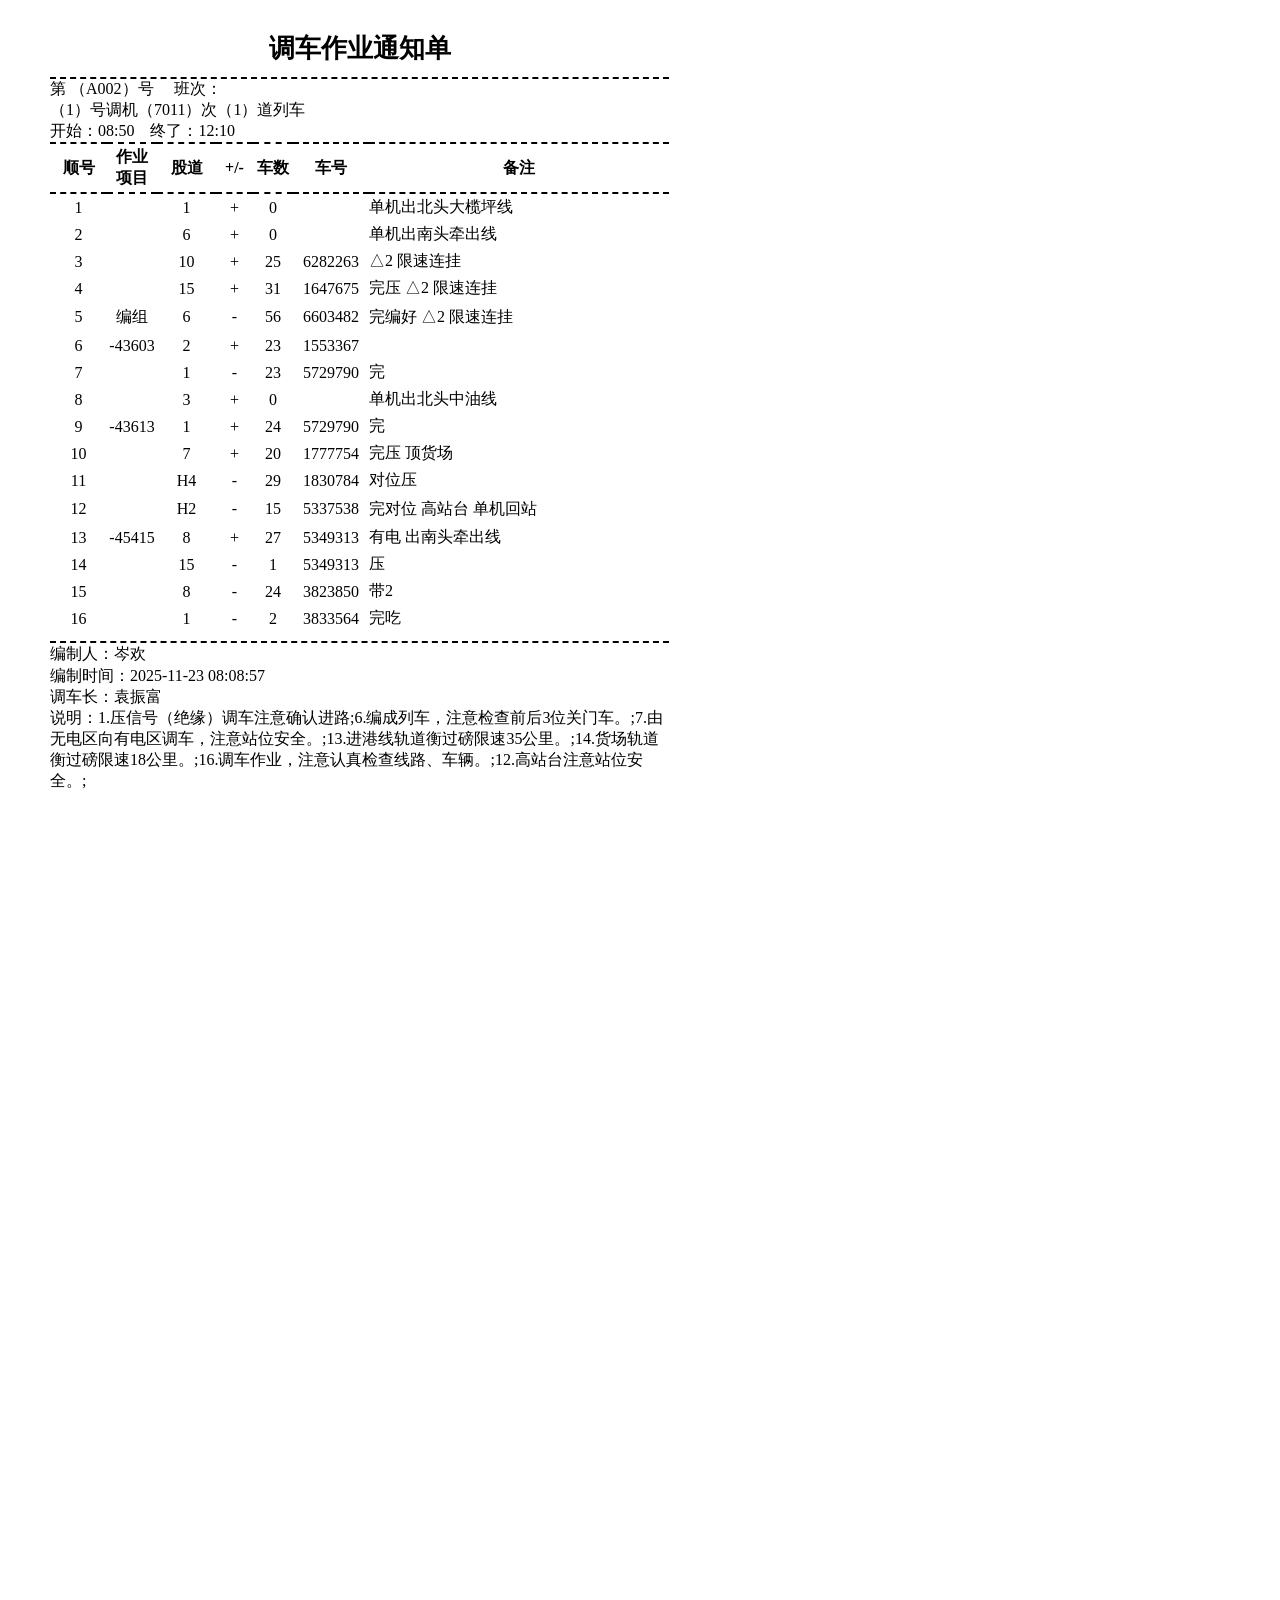
<file: src/A002.html>
﻿<!DOCTYPE html>
<html lang="zh-CN">

<head>
    <meta http-equiv="X-UA-Compatible" content="IE=edge,chrome=1">
    <meta charset="UTF-8">
    <meta http-equiv="Content-Type" content="text/html; charset=UTF-8">
    <title>调车计划分析系统</title>
    <style>
        .mark-symbol {
            color: #f00;
            font-weight: bold;
            font-size: 15px;
            margin-left: 5px
        }

        .mark-complete-cancel {
            position: relative;
            display: inline
        }

        .mark-complete-cancel .strike-line {
            position: absolute;
            top: 50%;
            left: 0;
            width: 100%;
            height: 3px;
            background-color: red;
            z-index: 1
        }

        .fh.tac.bw.f16-0.pl2.sel.br0.bbw1.bbsda.bbcb.bl0.bt0 {
            text-align: center;
            font-weight: bold;
            font-size: 26px
        }

        .bbw1.bbsda.bbcb {
            padding: 3px 0 2px;
            border-bottom: 2px dashed #000
        }

        .tac {
            text-align: center
        }

        tr[tridx="5"] {
            font-size: 16px !important;
            font-weight: bold !important
        }

        tr[tridx="5"] td {
            border-top: 2px dashed #000 !important;
            padding: 3px !important
        }

        .report-background {
            top: 0 !important;
            left: 50px !important
        }

        col[col="2"] {
            width: 50px !important;
        }

        col[col="5"] {
            width: 40px !important;
        }

        col[col="7"] {
            width: 300px !important;
        }
    </style>
</head>

<body>
    <div class="container">
            <div class="pageContentDIV main-content-left" style="width:566px;height:1965px;">
                <div class="paper-background"
                    style="background-color:rgb(255,255,255);top:0;left:0;width:566.0px;position:absolute;height:1965.0px;">
                    <div class="report-background" style="top:25.0px;left:72.0px;position:absolute;">
                        <div class="page-block" style="top:0px;left:0px;width:412px;position:absolute;height:730px;">
                            <table class="x-table" style="left:0px;table-layout:fixed;width:411px;position:relative;"
                                cellSpacing="0" id="6433" cellPadding="0">
                                <colgroup>
                                    <col style="width:57px;" col="1" />
                                    <col style="width:72px;" col="2" />
                                    <col style="width:59px;" col="3" />
                                    <col style="width:37px;" col="4" />
                                    <col style="width:38px;" col="5" />
                                    <col style="width:76px;" col="6" />
                                    <col style="width:72px;" col="7" />
                                </colgroup>
                                <tbody class="rows-height-counter">
                                    <tr style="height:19px;" tridx="0" id="r&#45;0&#45;0">
                                        <td style="display:none;" id="A1&#45;0&#45;6433"></td>
                                        <td class="fh bw pl2 sel b0"
                                            style="background-color:rgb(255,255,255);color:rgb(0,0,0);font-family:'simhei';"
                                            id="B1&#45;0&#45;6433"></td>
                                        <td class="fh bw pl2 sel b0"
                                            style="background-color:rgb(255,255,255);color:rgb(0,0,0);font-family:'simhei';"
                                            id="C1&#45;0&#45;6433"></td>
                                        <td class="fh bw pl2 sel b0"
                                            style="background-color:rgb(255,255,255);color:rgb(0,0,0);font-family:'simhei';"
                                            id="D1&#45;0&#45;6433"></td>
                                        <td class="fh bw pl2 sel b0"
                                            style="background-color:rgb(255,255,255);color:rgb(0,0,0);font-family:'simhei';"
                                            id="E1&#45;0&#45;6433"></td>
                                        <td class="fh bw pl2 sel b0"
                                            style="background-color:rgb(255,255,255);color:rgb(0,0,0);font-family:'simhei';"
                                            id="F1&#45;0&#45;6433"></td>
                                        <td class="fh bw pl2 sel b0"
                                            style="background-color:rgb(255,255,255);color:rgb(0,0,0);font-family:'simhei';"
                                            id="G1&#45;0&#45;6433"></td>
                                        <td class="fh bw pl2 sel b0"
                                            style="background-color:rgb(255,255,255);color:rgb(0,0,0);font-family:'simhei';"
                                            id="H1&#45;0&#45;6433"></td>
                                    </tr>
                                    <tr style="height:60px;" tridx="1" id="r&#45;1&#45;0">
                                        <td style="display:none;" id="A2&#45;0&#45;6433"></td>
                                        <td class="fh tac bw f16-0 pl2 sel br0 bbw1 bbsda bbcb bl0 bt0"
                                            style="background-color:rgb(255,255,255);color:rgb(0,0,0);font-family:'simhei';"
                                            colSpan="7" id="B2&#45;0&#45;6433">调车作业通知单</td>
                                    </tr>
                                    <tr style="height:19px;" tridx="2" id="r&#45;2&#45;0">
                                        <td style="display:none;" id="A3&#45;0&#45;6433"></td>
                                        <td class="fh bw pl2 sel b0"
                                            style="background-color:rgb(255,255,255);color:rgb(0,0,0);font-family:'simhei';"
                                            colSpan="7" id="B3&#45;0&#45;6433">第 （A002）号 &nbsp;&nbsp;&nbsp; 班次：</td>
                                    </tr>
                                    <tr style="height:19px;" tridx="3" id="r&#45;3&#45;0">
                                        <td style="display:none;" id="A4&#45;0&#45;6433"></td>
                                        <td class="fh bw pl2 sel b0"
                                            style="background-color:rgb(255,255,255);color:rgb(0,0,0);font-family:'simhei';"
                                            colSpan="7" id="B4&#45;0&#45;6433">（1）号调机（7011）次（1）道列车</td>
                                    </tr>
                                    <tr style="height:19px;" tridx="4" id="r&#45;4&#45;0">
                                        <td style="display:none;" id="A5&#45;0&#45;6433"></td>
                                        <td class="fh bw pl2 sel b0"
                                            style="background-color:rgb(255,255,255);color:rgb(0,0,0);font-family:'simhei';"
                                            colSpan="7" id="B5&#45;0&#45;6433">开始：08:50 &nbsp;&nbsp; 终了：12:10</td>
                                    </tr>
                                    <tr style="height:19px;" tridx="5" id="r&#45;5&#45;0">
                                        <td style="display:none;" id="A6&#45;0&#45;6433"></td>
                                        <td class="fh tac bw pl2 sel br0 bbw1 bbsda bbcb bl0 btw1 btsda btcb"
                                            style="background-color:rgb(255,255,255);color:rgb(0,0,0);font-family:'simhei';"
                                            id="B6&#45;0&#45;6433">顺号</td>
                                        <td class="fh tac bw pl2 sel br0 bbw1 bbsda bbcb bl0 btw1 btsda btcb"
                                            style="background-color:rgb(255,255,255);color:rgb(0,0,0);font-family:'simhei';"
                                            id="C6&#45;0&#45;6433">作业项目</td>
                                        <td class="fh tac bw pl2 sel br0 bbw1 bbsda bbcb bl0 btw1 btsda btcb"
                                            style="background-color:rgb(255,255,255);color:rgb(0,0,0);font-family:'simhei';"
                                            id="D6&#45;0&#45;6433">股道</td>
                                        <td class="fh tac bw pl2 sel br0 bbw1 bbsda bbcb bl0 btw1 btsda btcb"
                                            style="background-color:rgb(255,255,255);color:rgb(0,0,0);font-family:'simhei';"
                                            id="E6&#45;0&#45;6433">+/-</td>
                                        <td class="fh tac bw pl2 sel br0 bbw1 bbsda bbcb bl0 btw1 btsda btcb"
                                            style="background-color:rgb(255,255,255);color:rgb(0,0,0);font-family:'simhei';"
                                            id="F6&#45;0&#45;6433">车数</td>
                                        <td class="fh tac bw pl2 sel br0 bbw1 bbsda bbcb bl0 btw1 btsda btcb"
                                            style="background-color:rgb(255,255,255);color:rgb(0,0,0);font-family:'simhei';"
                                            id="G6&#45;0&#45;6433">车号</td>
                                        <td class="fh tac bw pl2 sel br0 bbw1 bbsda bbcb bl0 btw1 btsda btcb"
                                            style="background-color:rgb(255,255,255);color:rgb(0,0,0);font-family:'simhei';"
                                            id="H6&#45;0&#45;6433">备注</td>
                                    </tr>
                                    <tr style="height:27px;" tridx="6" id="r&#45;6&#45;0">
                                        <td style="display:none;" id="A7&#45;0&#45;6433"></td>
                                        <td class="fh tac bw pl2 sel br0 bbw1 bbss bl0 bt0"
                                            style="background-color:rgb(255,255,255);color:rgb(0,0,0);border-bottom-color:rgb(238,238,238);font-family:'simhei';"
                                            id="B7&#45;0&#45;6433">1</td>
                                        <td class="fh tac bw pl2 sel br0 bbw1 bbss bl0 bt0"
                                            style="background-color:rgb(255,255,255);color:rgb(0,0,0);border-bottom-color:rgb(238,238,238);font-family:'simhei';"
                                            id="C7&#45;0&#45;6433"></td>
                                        <td class="fh tac bw pl2 sel br0 bbw1 bbss bl0 bt0"
                                            style="background-color:rgb(255,255,255);color:rgb(0,0,0);border-bottom-color:rgb(238,238,238);font-family:'simhei';"
                                            id="D7&#45;0&#45;6433">1</td>
                                        <td class="fh tac bw pl2 sel br0 bbw1 bbss bl0 bt0"
                                            style="background-color:rgb(255,255,255);color:rgb(0,0,0);border-bottom-color:rgb(238,238,238);font-family:'simhei';"
                                            id="E7&#45;0&#45;6433">+</td>
                                        <td class="fh tac bw pl2 sel br0 bbw1 bbss bl0 bt0"
                                            style="background-color:rgb(255,255,255);color:rgb(0,0,0);border-bottom-color:rgb(238,238,238);font-family:'simhei';"
                                            id="F7&#45;0&#45;6433">0</td>
                                        <td class="fh tac bw pl2 sel br0 bbw1 bbss bl0 bt0"
                                            style="background-color:rgb(255,255,255);color:rgb(0,0,0);border-bottom-color:rgb(238,238,238);font-family:'simhei';"
                                            id="G7&#45;0&#45;6433"></td>
                                        <td class="fh bw pl2 sel br0 bbw1 bbss bl0 bt0"
                                            style="background-color:rgb(255,255,255);color:rgb(0,0,0);border-bottom-color:rgb(238,238,238);font-family:'simhei';"
                                            id="H7&#45;0&#45;6433">单机出北头大榄坪线 </td>
                                    </tr>
                                    <tr style="height:27px;" tridx="7" id="r&#45;7&#45;0">
                                        <td class="fh tac bw pl2 sel br0 bbw1 bbss bl0 bt0"
                                            style="background-color:rgb(255,255,255);color:rgb(0,0,0);border-bottom-color:rgb(238,238,238);font-family:'simhei';"
                                            id="B8&#45;0&#45;6433">2</td>
                                        <td class="fh tac bw pl2 sel br0 bbw1 bbss bl0 bt0"
                                            style="background-color:rgb(255,255,255);color:rgb(0,0,0);border-bottom-color:rgb(238,238,238);font-family:'simhei';"
                                            id="C8&#45;0&#45;6433"></td>
                                        <td class="fh tac bw pl2 sel br0 bbw1 bbss bl0 bt0"
                                            style="background-color:rgb(255,255,255);color:rgb(0,0,0);border-bottom-color:rgb(238,238,238);font-family:'simhei';"
                                            id="D8&#45;0&#45;6433">6</td>
                                        <td class="fh tac bw pl2 sel br0 bbw1 bbss bl0 bt0"
                                            style="background-color:rgb(255,255,255);color:rgb(0,0,0);border-bottom-color:rgb(238,238,238);font-family:'simhei';"
                                            id="E8&#45;0&#45;6433">+</td>
                                        <td class="fh tac bw pl2 sel br0 bbw1 bbss bl0 bt0"
                                            style="background-color:rgb(255,255,255);color:rgb(0,0,0);border-bottom-color:rgb(238,238,238);font-family:'simhei';"
                                            id="F8&#45;0&#45;6433">0</td>
                                        <td class="fh tac bw pl2 sel br0 bbw1 bbss bl0 bt0"
                                            style="background-color:rgb(255,255,255);color:rgb(0,0,0);border-bottom-color:rgb(238,238,238);font-family:'simhei';"
                                            id="G8&#45;0&#45;6433"></td>
                                        <td class="fh bw pl2 sel br0 bbw1 bbss bl0 bt0"
                                            style="background-color:rgb(255,255,255);color:rgb(0,0,0);border-bottom-color:rgb(238,238,238);font-family:'simhei';"
                                            id="H8&#45;0&#45;6433">单机出南头牵出线 </td>
                                    </tr>
                                    <tr style="height:27px;" tridx="8" id="r&#45;8&#45;0">
                                        <td class="fh tac bw pl2 sel br0 bbw1 bbss bl0 bt0"
                                            style="background-color:rgb(255,255,255);color:rgb(0,0,0);border-bottom-color:rgb(238,238,238);font-family:'simhei';"
                                            id="B9&#45;0&#45;6433">3</td>
                                        <td class="fh tac bw pl2 sel br0 bbw1 bbss bl0 bt0"
                                            style="background-color:rgb(255,255,255);color:rgb(0,0,0);border-bottom-color:rgb(238,238,238);font-family:'simhei';"
                                            id="C9&#45;0&#45;6433"></td>
                                        <td class="fh tac bw pl2 sel br0 bbw1 bbss bl0 bt0"
                                            style="background-color:rgb(255,255,255);color:rgb(0,0,0);border-bottom-color:rgb(238,238,238);font-family:'simhei';"
                                            id="D9&#45;0&#45;6433">10</td>
                                        <td class="fh tac bw pl2 sel br0 bbw1 bbss bl0 bt0"
                                            style="background-color:rgb(255,255,255);color:rgb(0,0,0);border-bottom-color:rgb(238,238,238);font-family:'simhei';"
                                            id="E9&#45;0&#45;6433">+</td>
                                        <td class="fh tac bw pl2 sel br0 bbw1 bbss bl0 bt0"
                                            style="background-color:rgb(255,255,255);color:rgb(0,0,0);border-bottom-color:rgb(238,238,238);font-family:'simhei';"
                                            id="F9&#45;0&#45;6433">25</td>
                                        <td class="fh tac bw pl2 sel br0 bbw1 bbss bl0 bt0"
                                            style="background-color:rgb(255,255,255);color:rgb(0,0,0);border-bottom-color:rgb(238,238,238);font-family:'simhei';"
                                            id="G9&#45;0&#45;6433">6282263</td>
                                        <td class="fh bw pl2 sel br0 bbw1 bbss bl0 bt0"
                                            style="background-color:rgb(255,255,255);color:rgb(0,0,0);border-bottom-color:rgb(238,238,238);font-family:'simhei';"
                                            id="H9&#45;0&#45;6433">△2 限速连挂 </td>
                                    </tr>
                                    <tr style="height:27px;" tridx="9" id="r&#45;9&#45;0">
                                        <td class="fh tac bw pl2 sel br0 bbw1 bbss bl0 bt0"
                                            style="background-color:rgb(255,255,255);color:rgb(0,0,0);border-bottom-color:rgb(238,238,238);font-family:'simhei';"
                                            id="B10&#45;0&#45;6433">4</td>
                                        <td class="fh tac bw pl2 sel br0 bbw1 bbss bl0 bt0"
                                            style="background-color:rgb(255,255,255);color:rgb(0,0,0);border-bottom-color:rgb(238,238,238);font-family:'simhei';"
                                            id="C10&#45;0&#45;6433"></td>
                                        <td class="fh tac bw pl2 sel br0 bbw1 bbss bl0 bt0"
                                            style="background-color:rgb(255,255,255);color:rgb(0,0,0);border-bottom-color:rgb(238,238,238);font-family:'simhei';"
                                            id="D10&#45;0&#45;6433">15</td>
                                        <td class="fh tac bw pl2 sel br0 bbw1 bbss bl0 bt0"
                                            style="background-color:rgb(255,255,255);color:rgb(0,0,0);border-bottom-color:rgb(238,238,238);font-family:'simhei';"
                                            id="E10&#45;0&#45;6433">+</td>
                                        <td class="fh tac bw pl2 sel br0 bbw1 bbss bl0 bt0"
                                            style="background-color:rgb(255,255,255);color:rgb(0,0,0);border-bottom-color:rgb(238,238,238);font-family:'simhei';"
                                            id="F10&#45;0&#45;6433">31</td>
                                        <td class="fh tac bw pl2 sel br0 bbw1 bbss bl0 bt0"
                                            style="background-color:rgb(255,255,255);color:rgb(0,0,0);border-bottom-color:rgb(238,238,238);font-family:'simhei';"
                                            id="G10&#45;0&#45;6433">1647675</td>
                                        <td class="fh bw pl2 sel br0 bbw1 bbss bl0 bt0"
                                            style="background-color:rgb(255,255,255);color:rgb(0,0,0);border-bottom-color:rgb(238,238,238);font-family:'simhei';"
                                            id="H10&#45;0&#45;6433">完压 △2 限速连挂 </td>
                                    </tr>
                                    <tr style="height:30px;" tridx="10" id="r&#45;10&#45;0">
                                        <td class="fh tac bw pl2 sel br0 bbw1 bbss bl0 bt0"
                                            style="background-color:rgb(255,255,255);color:rgb(0,0,0);border-bottom-color:rgb(238,238,238);font-family:'simhei';"
                                            id="B11&#45;0&#45;6433">5</td>
                                        <td class="fh tac bw pl2 sel br0 bbw1 bbss bl0 bt0"
                                            style="background-color:rgb(255,255,255);color:rgb(0,0,0);border-bottom-color:rgb(238,238,238);font-family:'simhei';"
                                            id="C11&#45;0&#45;6433">编组</td>
                                        <td class="fh tac bw pl2 sel br0 bbw1 bbss bl0 bt0"
                                            style="background-color:rgb(255,255,255);color:rgb(0,0,0);border-bottom-color:rgb(238,238,238);font-family:'simhei';"
                                            id="D11&#45;0&#45;6433">6</td>
                                        <td class="fh tac bw pl2 sel br0 bbw1 bbss bl0 bt0"
                                            style="background-color:rgb(255,255,255);color:rgb(0,0,0);border-bottom-color:rgb(238,238,238);font-family:'simhei';"
                                            id="E11&#45;0&#45;6433">-</td>
                                        <td class="fh tac bw pl2 sel br0 bbw1 bbss bl0 bt0"
                                            style="background-color:rgb(255,255,255);color:rgb(0,0,0);border-bottom-color:rgb(238,238,238);font-family:'simhei';"
                                            id="F11&#45;0&#45;6433">56</td>
                                        <td class="fh tac bw pl2 sel br0 bbw1 bbss bl0 bt0"
                                            style="background-color:rgb(255,255,255);color:rgb(0,0,0);border-bottom-color:rgb(238,238,238);font-family:'simhei';"
                                            id="G11&#45;0&#45;6433">6603482</td>
                                        <td class="fh bw pl2 sel br0 bbw1 bbss bl0 bt0"
                                            style="background-color:rgb(255,255,255);color:rgb(0,0,0);border-bottom-color:rgb(238,238,238);font-family:'simhei';"
                                            id="H11&#45;0&#45;6433">完编好 △2 限速连挂 </td>
                                    </tr>
                                    <tr style="height:27px;" tridx="11" id="r&#45;11&#45;0">
                                        <td class="fh tac bw pl2 sel br0 bbw1 bbss bl0 bt0"
                                            style="background-color:rgb(255,255,255);color:rgb(0,0,0);border-bottom-color:rgb(238,238,238);font-family:'simhei';"
                                            id="B12&#45;0&#45;6433">6</td>
                                        <td class="fh tac bw pl2 sel br0 bbw1 bbss bl0 bt0"
                                            style="background-color:rgb(255,255,255);color:rgb(0,0,0);border-bottom-color:rgb(238,238,238);font-family:'simhei';"
                                            id="C12&#45;0&#45;6433">-43603</td>
                                        <td class="fh tac bw pl2 sel br0 bbw1 bbss bl0 bt0"
                                            style="background-color:rgb(255,255,255);color:rgb(0,0,0);border-bottom-color:rgb(238,238,238);font-family:'simhei';"
                                            id="D12&#45;0&#45;6433">2</td>
                                        <td class="fh tac bw pl2 sel br0 bbw1 bbss bl0 bt0"
                                            style="background-color:rgb(255,255,255);color:rgb(0,0,0);border-bottom-color:rgb(238,238,238);font-family:'simhei';"
                                            id="E12&#45;0&#45;6433">+</td>
                                        <td class="fh tac bw pl2 sel br0 bbw1 bbss bl0 bt0"
                                            style="background-color:rgb(255,255,255);color:rgb(0,0,0);border-bottom-color:rgb(238,238,238);font-family:'simhei';"
                                            id="F12&#45;0&#45;6433">23</td>
                                        <td class="fh tac bw pl2 sel br0 bbw1 bbss bl0 bt0"
                                            style="background-color:rgb(255,255,255);color:rgb(0,0,0);border-bottom-color:rgb(238,238,238);font-family:'simhei';"
                                            id="G12&#45;0&#45;6433">1553367</td>
                                        <td class="fh bw pl2 sel br0 bbw1 bbss bl0 bt0"
                                            style="background-color:rgb(255,255,255);color:rgb(0,0,0);border-bottom-color:rgb(238,238,238);font-family:'simhei';"
                                            id="H12&#45;0&#45;6433"></td>
                                    </tr>
                                    <tr style="height:27px;" tridx="12" id="r&#45;12&#45;0">
                                        <td class="fh tac bw pl2 sel br0 bbw1 bbss bl0 bt0"
                                            style="background-color:rgb(255,255,255);color:rgb(0,0,0);border-bottom-color:rgb(238,238,238);font-family:'simhei';"
                                            id="B13&#45;0&#45;6433">7</td>
                                        <td class="fh tac bw pl2 sel br0 bbw1 bbss bl0 bt0"
                                            style="background-color:rgb(255,255,255);color:rgb(0,0,0);border-bottom-color:rgb(238,238,238);font-family:'simhei';"
                                            id="C13&#45;0&#45;6433"></td>
                                        <td class="fh tac bw pl2 sel br0 bbw1 bbss bl0 bt0"
                                            style="background-color:rgb(255,255,255);color:rgb(0,0,0);border-bottom-color:rgb(238,238,238);font-family:'simhei';"
                                            id="D13&#45;0&#45;6433">1</td>
                                        <td class="fh tac bw pl2 sel br0 bbw1 bbss bl0 bt0"
                                            style="background-color:rgb(255,255,255);color:rgb(0,0,0);border-bottom-color:rgb(238,238,238);font-family:'simhei';"
                                            id="E13&#45;0&#45;6433">-</td>
                                        <td class="fh tac bw pl2 sel br0 bbw1 bbss bl0 bt0"
                                            style="background-color:rgb(255,255,255);color:rgb(0,0,0);border-bottom-color:rgb(238,238,238);font-family:'simhei';"
                                            id="F13&#45;0&#45;6433">23</td>
                                        <td class="fh tac bw pl2 sel br0 bbw1 bbss bl0 bt0"
                                            style="background-color:rgb(255,255,255);color:rgb(0,0,0);border-bottom-color:rgb(238,238,238);font-family:'simhei';"
                                            id="G13&#45;0&#45;6433">5729790</td>
                                        <td class="fh bw pl2 sel br0 bbw1 bbss bl0 bt0"
                                            style="background-color:rgb(255,255,255);color:rgb(0,0,0);border-bottom-color:rgb(238,238,238);font-family:'simhei';"
                                            id="H13&#45;0&#45;6433">完 </td>
                                    </tr>
                                    <tr style="height:27px;" tridx="13" id="r&#45;13&#45;0">
                                        <td class="fh tac bw pl2 sel br0 bbw1 bbss bl0 bt0"
                                            style="background-color:rgb(255,255,255);color:rgb(0,0,0);border-bottom-color:rgb(238,238,238);font-family:'simhei';"
                                            id="B14&#45;0&#45;6433">8</td>
                                        <td class="fh tac bw pl2 sel br0 bbw1 bbss bl0 bt0"
                                            style="background-color:rgb(255,255,255);color:rgb(0,0,0);border-bottom-color:rgb(238,238,238);font-family:'simhei';"
                                            id="C14&#45;0&#45;6433"></td>
                                        <td class="fh tac bw pl2 sel br0 bbw1 bbss bl0 bt0"
                                            style="background-color:rgb(255,255,255);color:rgb(0,0,0);border-bottom-color:rgb(238,238,238);font-family:'simhei';"
                                            id="D14&#45;0&#45;6433">3</td>
                                        <td class="fh tac bw pl2 sel br0 bbw1 bbss bl0 bt0"
                                            style="background-color:rgb(255,255,255);color:rgb(0,0,0);border-bottom-color:rgb(238,238,238);font-family:'simhei';"
                                            id="E14&#45;0&#45;6433">+</td>
                                        <td class="fh tac bw pl2 sel br0 bbw1 bbss bl0 bt0"
                                            style="background-color:rgb(255,255,255);color:rgb(0,0,0);border-bottom-color:rgb(238,238,238);font-family:'simhei';"
                                            id="F14&#45;0&#45;6433">0</td>
                                        <td class="fh tac bw pl2 sel br0 bbw1 bbss bl0 bt0"
                                            style="background-color:rgb(255,255,255);color:rgb(0,0,0);border-bottom-color:rgb(238,238,238);font-family:'simhei';"
                                            id="G14&#45;0&#45;6433"></td>
                                        <td class="fh bw pl2 sel br0 bbw1 bbss bl0 bt0"
                                            style="background-color:rgb(255,255,255);color:rgb(0,0,0);border-bottom-color:rgb(238,238,238);font-family:'simhei';"
                                            id="H14&#45;0&#45;6433">单机出北头中油线 </td>
                                    </tr>
                                    <tr style="height:27px;" tridx="14" id="r&#45;14&#45;0">
                                        <td class="fh tac bw pl2 sel br0 bbw1 bbss bl0 bt0"
                                            style="background-color:rgb(255,255,255);color:rgb(0,0,0);border-bottom-color:rgb(238,238,238);font-family:'simhei';"
                                            id="B15&#45;0&#45;6433">9</td>
                                        <td class="fh tac bw pl2 sel br0 bbw1 bbss bl0 bt0"
                                            style="background-color:rgb(255,255,255);color:rgb(0,0,0);border-bottom-color:rgb(238,238,238);font-family:'simhei';"
                                            id="C15&#45;0&#45;6433">-43613</td>
                                        <td class="fh tac bw pl2 sel br0 bbw1 bbss bl0 bt0"
                                            style="background-color:rgb(255,255,255);color:rgb(0,0,0);border-bottom-color:rgb(238,238,238);font-family:'simhei';"
                                            id="D15&#45;0&#45;6433">1</td>
                                        <td class="fh tac bw pl2 sel br0 bbw1 bbss bl0 bt0"
                                            style="background-color:rgb(255,255,255);color:rgb(0,0,0);border-bottom-color:rgb(238,238,238);font-family:'simhei';"
                                            id="E15&#45;0&#45;6433">+</td>
                                        <td class="fh tac bw pl2 sel br0 bbw1 bbss bl0 bt0"
                                            style="background-color:rgb(255,255,255);color:rgb(0,0,0);border-bottom-color:rgb(238,238,238);font-family:'simhei';"
                                            id="F15&#45;0&#45;6433">24</td>
                                        <td class="fh tac bw pl2 sel br0 bbw1 bbss bl0 bt0"
                                            style="background-color:rgb(255,255,255);color:rgb(0,0,0);border-bottom-color:rgb(238,238,238);font-family:'simhei';"
                                            id="G15&#45;0&#45;6433">5729790</td>
                                        <td class="fh bw pl2 sel br0 bbw1 bbss bl0 bt0"
                                            style="background-color:rgb(255,255,255);color:rgb(0,0,0);border-bottom-color:rgb(238,238,238);font-family:'simhei';"
                                            id="H15&#45;0&#45;6433">完 </td>
                                    </tr>
                                    <tr style="height:27px;" tridx="15" id="r&#45;15&#45;0">
                                        <td class="fh tac bw pl2 sel br0 bbw1 bbss bl0 bt0"
                                            style="background-color:rgb(255,255,255);color:rgb(0,0,0);border-bottom-color:rgb(238,238,238);font-family:'simhei';"
                                            id="B16&#45;0&#45;6433">10</td>
                                        <td class="fh tac bw pl2 sel br0 bbw1 bbss bl0 bt0"
                                            style="background-color:rgb(255,255,255);color:rgb(0,0,0);border-bottom-color:rgb(238,238,238);font-family:'simhei';"
                                            id="C16&#45;0&#45;6433"></td>
                                        <td class="fh tac bw pl2 sel br0 bbw1 bbss bl0 bt0"
                                            style="background-color:rgb(255,255,255);color:rgb(0,0,0);border-bottom-color:rgb(238,238,238);font-family:'simhei';"
                                            id="D16&#45;0&#45;6433">7</td>
                                        <td class="fh tac bw pl2 sel br0 bbw1 bbss bl0 bt0"
                                            style="background-color:rgb(255,255,255);color:rgb(0,0,0);border-bottom-color:rgb(238,238,238);font-family:'simhei';"
                                            id="E16&#45;0&#45;6433">+</td>
                                        <td class="fh tac bw pl2 sel br0 bbw1 bbss bl0 bt0"
                                            style="background-color:rgb(255,255,255);color:rgb(0,0,0);border-bottom-color:rgb(238,238,238);font-family:'simhei';"
                                            id="F16&#45;0&#45;6433">20</td>
                                        <td class="fh tac bw pl2 sel br0 bbw1 bbss bl0 bt0"
                                            style="background-color:rgb(255,255,255);color:rgb(0,0,0);border-bottom-color:rgb(238,238,238);font-family:'simhei';"
                                            id="G16&#45;0&#45;6433">1777754</td>
                                        <td class="fh bw pl2 sel br0 bbw1 bbss bl0 bt0"
                                            style="background-color:rgb(255,255,255);color:rgb(0,0,0);border-bottom-color:rgb(238,238,238);font-family:'simhei';"
                                            id="H16&#45;0&#45;6433">完压 顶货场 </td>
                                    </tr>
                                    <tr style="height:27px;" tridx="16" id="r&#45;16&#45;0">
                                        <td class="fh tac bw pl2 sel br0 bbw1 bbss bl0 bt0"
                                            style="background-color:rgb(255,255,255);color:rgb(0,0,0);border-bottom-color:rgb(238,238,238);font-family:'simhei';"
                                            id="B17&#45;0&#45;6433">11</td>
                                        <td class="fh tac bw pl2 sel br0 bbw1 bbss bl0 bt0"
                                            style="background-color:rgb(255,255,255);color:rgb(0,0,0);border-bottom-color:rgb(238,238,238);font-family:'simhei';"
                                            id="C17&#45;0&#45;6433"></td>
                                        <td class="fh tac bw pl2 sel br0 bbw1 bbss bl0 bt0"
                                            style="background-color:rgb(255,255,255);color:rgb(0,0,0);border-bottom-color:rgb(238,238,238);font-family:'simhei';"
                                            id="D17&#45;0&#45;6433">H4</td>
                                        <td class="fh tac bw pl2 sel br0 bbw1 bbss bl0 bt0"
                                            style="background-color:rgb(255,255,255);color:rgb(0,0,0);border-bottom-color:rgb(238,238,238);font-family:'simhei';"
                                            id="E17&#45;0&#45;6433">-</td>
                                        <td class="fh tac bw pl2 sel br0 bbw1 bbss bl0 bt0"
                                            style="background-color:rgb(255,255,255);color:rgb(0,0,0);border-bottom-color:rgb(238,238,238);font-family:'simhei';"
                                            id="F17&#45;0&#45;6433">29</td>
                                        <td class="fh tac bw pl2 sel br0 bbw1 bbss bl0 bt0"
                                            style="background-color:rgb(255,255,255);color:rgb(0,0,0);border-bottom-color:rgb(238,238,238);font-family:'simhei';"
                                            id="G17&#45;0&#45;6433">1830784</td>
                                        <td class="fh bw pl2 sel br0 bbw1 bbss bl0 bt0"
                                            style="background-color:rgb(255,255,255);color:rgb(0,0,0);border-bottom-color:rgb(238,238,238);font-family:'simhei';"
                                            id="H17&#45;0&#45;6433">对位压 </td>
                                    </tr>
                                    <tr style="height:30px;" tridx="17" id="r&#45;17&#45;0">
                                        <td class="fh tac bw pl2 sel br0 bbw1 bbss bl0 bt0"
                                            style="background-color:rgb(255,255,255);color:rgb(0,0,0);border-bottom-color:rgb(238,238,238);font-family:'simhei';"
                                            id="B18&#45;0&#45;6433">12</td>
                                        <td class="fh tac bw pl2 sel br0 bbw1 bbss bl0 bt0"
                                            style="background-color:rgb(255,255,255);color:rgb(0,0,0);border-bottom-color:rgb(238,238,238);font-family:'simhei';"
                                            id="C18&#45;0&#45;6433"></td>
                                        <td class="fh tac bw pl2 sel br0 bbw1 bbss bl0 bt0"
                                            style="background-color:rgb(255,255,255);color:rgb(0,0,0);border-bottom-color:rgb(238,238,238);font-family:'simhei';"
                                            id="D18&#45;0&#45;6433">H2</td>
                                        <td class="fh tac bw pl2 sel br0 bbw1 bbss bl0 bt0"
                                            style="background-color:rgb(255,255,255);color:rgb(0,0,0);border-bottom-color:rgb(238,238,238);font-family:'simhei';"
                                            id="E18&#45;0&#45;6433">-</td>
                                        <td class="fh tac bw pl2 sel br0 bbw1 bbss bl0 bt0"
                                            style="background-color:rgb(255,255,255);color:rgb(0,0,0);border-bottom-color:rgb(238,238,238);font-family:'simhei';"
                                            id="F18&#45;0&#45;6433">15</td>
                                        <td class="fh tac bw pl2 sel br0 bbw1 bbss bl0 bt0"
                                            style="background-color:rgb(255,255,255);color:rgb(0,0,0);border-bottom-color:rgb(238,238,238);font-family:'simhei';"
                                            id="G18&#45;0&#45;6433">5337538</td>
                                        <td class="fh bw pl2 sel br0 bbw1 bbss bl0 bt0"
                                            style="background-color:rgb(255,255,255);color:rgb(0,0,0);border-bottom-color:rgb(238,238,238);font-family:'simhei';"
                                            id="H18&#45;0&#45;6433">完对位 高站台 单机回站 </td>
                                    </tr>
                                    <tr style="height:27px;" tridx="18" id="r&#45;18&#45;0">
                                        <td class="fh tac bw pl2 sel br0 bbw1 bbss bl0 bt0"
                                            style="background-color:rgb(255,255,255);color:rgb(0,0,0);border-bottom-color:rgb(238,238,238);font-family:'simhei';"
                                            id="B19&#45;0&#45;6433">13</td>
                                        <td class="fh tac bw pl2 sel br0 bbw1 bbss bl0 bt0"
                                            style="background-color:rgb(255,255,255);color:rgb(0,0,0);border-bottom-color:rgb(238,238,238);font-family:'simhei';"
                                            id="C19&#45;0&#45;6433">-45415</td>
                                        <td class="fh tac bw pl2 sel br0 bbw1 bbss bl0 bt0"
                                            style="background-color:rgb(255,255,255);color:rgb(0,0,0);border-bottom-color:rgb(238,238,238);font-family:'simhei';"
                                            id="D19&#45;0&#45;6433">8</td>
                                        <td class="fh tac bw pl2 sel br0 bbw1 bbss bl0 bt0"
                                            style="background-color:rgb(255,255,255);color:rgb(0,0,0);border-bottom-color:rgb(238,238,238);font-family:'simhei';"
                                            id="E19&#45;0&#45;6433">+</td>
                                        <td class="fh tac bw pl2 sel br0 bbw1 bbss bl0 bt0"
                                            style="background-color:rgb(255,255,255);color:rgb(0,0,0);border-bottom-color:rgb(238,238,238);font-family:'simhei';"
                                            id="F19&#45;0&#45;6433">27</td>
                                        <td class="fh tac bw pl2 sel br0 bbw1 bbss bl0 bt0"
                                            style="background-color:rgb(255,255,255);color:rgb(0,0,0);border-bottom-color:rgb(238,238,238);font-family:'simhei';"
                                            id="G19&#45;0&#45;6433">5349313</td>
                                        <td class="fh bw pl2 sel br0 bbw1 bbss bl0 bt0"
                                            style="background-color:rgb(255,255,255);color:rgb(0,0,0);border-bottom-color:rgb(238,238,238);font-family:'simhei';"
                                            id="H19&#45;0&#45;6433">有电 出南头牵出线 </td>
                                    </tr>
                                    <tr style="height:27px;" tridx="19" id="r&#45;19&#45;0">
                                        <td class="fh tac bw pl2 sel br0 bbw1 bbss bl0 bt0"
                                            style="background-color:rgb(255,255,255);color:rgb(0,0,0);border-bottom-color:rgb(238,238,238);font-family:'simhei';"
                                            id="B20&#45;0&#45;6433">14</td>
                                        <td class="fh tac bw pl2 sel br0 bbw1 bbss bl0 bt0"
                                            style="background-color:rgb(255,255,255);color:rgb(0,0,0);border-bottom-color:rgb(238,238,238);font-family:'simhei';"
                                            id="C20&#45;0&#45;6433"></td>
                                        <td class="fh tac bw pl2 sel br0 bbw1 bbss bl0 bt0"
                                            style="background-color:rgb(255,255,255);color:rgb(0,0,0);border-bottom-color:rgb(238,238,238);font-family:'simhei';"
                                            id="D20&#45;0&#45;6433">15</td>
                                        <td class="fh tac bw pl2 sel br0 bbw1 bbss bl0 bt0"
                                            style="background-color:rgb(255,255,255);color:rgb(0,0,0);border-bottom-color:rgb(238,238,238);font-family:'simhei';"
                                            id="E20&#45;0&#45;6433">-</td>
                                        <td class="fh tac bw pl2 sel br0 bbw1 bbss bl0 bt0"
                                            style="background-color:rgb(255,255,255);color:rgb(0,0,0);border-bottom-color:rgb(238,238,238);font-family:'simhei';"
                                            id="F20&#45;0&#45;6433">1</td>
                                        <td class="fh tac bw pl2 sel br0 bbw1 bbss bl0 bt0"
                                            style="background-color:rgb(255,255,255);color:rgb(0,0,0);border-bottom-color:rgb(238,238,238);font-family:'simhei';"
                                            id="G20&#45;0&#45;6433">5349313</td>
                                        <td class="fh bw pl2 sel br0 bbw1 bbss bl0 bt0"
                                            style="background-color:rgb(255,255,255);color:rgb(0,0,0);border-bottom-color:rgb(238,238,238);font-family:'simhei';"
                                            id="H20&#45;0&#45;6433">压 </td>
                                    </tr>
                                    <tr style="height:27px;" tridx="20" id="r&#45;20&#45;0">
                                        <td class="fh tac bw pl2 sel br0 bbw1 bbss bl0 bt0"
                                            style="background-color:rgb(255,255,255);color:rgb(0,0,0);border-bottom-color:rgb(238,238,238);font-family:'simhei';"
                                            id="B21&#45;0&#45;6433">15</td>
                                        <td class="fh tac bw pl2 sel br0 bbw1 bbss bl0 bt0"
                                            style="background-color:rgb(255,255,255);color:rgb(0,0,0);border-bottom-color:rgb(238,238,238);font-family:'simhei';"
                                            id="C21&#45;0&#45;6433"></td>
                                        <td class="fh tac bw pl2 sel br0 bbw1 bbss bl0 bt0"
                                            style="background-color:rgb(255,255,255);color:rgb(0,0,0);border-bottom-color:rgb(238,238,238);font-family:'simhei';"
                                            id="D21&#45;0&#45;6433">8</td>
                                        <td class="fh tac bw pl2 sel br0 bbw1 bbss bl0 bt0"
                                            style="background-color:rgb(255,255,255);color:rgb(0,0,0);border-bottom-color:rgb(238,238,238);font-family:'simhei';"
                                            id="E21&#45;0&#45;6433">-</td>
                                        <td class="fh tac bw pl2 sel br0 bbw1 bbss bl0 bt0"
                                            style="background-color:rgb(255,255,255);color:rgb(0,0,0);border-bottom-color:rgb(238,238,238);font-family:'simhei';"
                                            id="F21&#45;0&#45;6433">24</td>
                                        <td class="fh tac bw pl2 sel br0 bbw1 bbss bl0 bt0"
                                            style="background-color:rgb(255,255,255);color:rgb(0,0,0);border-bottom-color:rgb(238,238,238);font-family:'simhei';"
                                            id="G21&#45;0&#45;6433">3823850</td>
                                        <td class="fh bw pl2 sel br0 bbw1 bbss bl0 bt0"
                                            style="background-color:rgb(255,255,255);color:rgb(0,0,0);border-bottom-color:rgb(238,238,238);font-family:'simhei';"
                                            id="H21&#45;0&#45;6433">带2 </td>
                                    </tr>
                                    <tr style="height:27px;" tridx="21" id="r&#45;21&#45;0">
                                        <td class="fh tac bw pl2 sel br0 bbw1 bbss bl0 bt0"
                                            style="background-color:rgb(255,255,255);color:rgb(0,0,0);border-bottom-color:rgb(238,238,238);font-family:'simhei';"
                                            id="B22&#45;0&#45;6433">16</td>
                                        <td class="fh tac bw pl2 sel br0 bbw1 bbss bl0 bt0"
                                            style="background-color:rgb(255,255,255);color:rgb(0,0,0);border-bottom-color:rgb(238,238,238);font-family:'simhei';"
                                            id="C22&#45;0&#45;6433"></td>
                                        <td class="fh tac bw pl2 sel br0 bbw1 bbss bl0 bt0"
                                            style="background-color:rgb(255,255,255);color:rgb(0,0,0);border-bottom-color:rgb(238,238,238);font-family:'simhei';"
                                            id="D22&#45;0&#45;6433">1</td>
                                        <td class="fh tac bw pl2 sel br0 bbw1 bbss bl0 bt0"
                                            style="background-color:rgb(255,255,255);color:rgb(0,0,0);border-bottom-color:rgb(238,238,238);font-family:'simhei';"
                                            id="E22&#45;0&#45;6433">-</td>
                                        <td class="fh tac bw pl2 sel br0 bbw1 bbss bl0 bt0"
                                            style="background-color:rgb(255,255,255);color:rgb(0,0,0);border-bottom-color:rgb(238,238,238);font-family:'simhei';"
                                            id="F22&#45;0&#45;6433">2</td>
                                        <td class="fh tac bw pl2 sel br0 bbw1 bbss bl0 bt0"
                                            style="background-color:rgb(255,255,255);color:rgb(0,0,0);border-bottom-color:rgb(238,238,238);font-family:'simhei';"
                                            id="G22&#45;0&#45;6433">3833564</td>
                                        <td class="fh bw pl2 sel br0 bbw1 bbss bl0 bt0"
                                            style="background-color:rgb(255,255,255);color:rgb(0,0,0);border-bottom-color:rgb(238,238,238);font-family:'simhei';"
                                            id="H22&#45;0&#45;6433">完吃 </td>
                                    </tr>
                                    <tr style="height:11px;" tridx="22" id="r&#45;22&#45;0">
                                        <td style="display:none;" id="A23&#45;0&#45;6433"></td>
                                        <td class="fh bw pl2 sel br0 bbw1 bbsda bbcb bl0 bt0"
                                            style="background-color:rgb(255,255,255);color:rgb(0,0,0);font-family:'simhei';"
                                            colSpan="7" id="B23&#45;0&#45;6433"></td>
                                    </tr>
                                    <tr style="height:23px;" tridx="23" id="r&#45;23&#45;0">
                                        <td style="display:none;" id="A24&#45;0&#45;6433"></td>
                                        <td class="fh bw pl2 sel br0 bb0 bl0 btw1 btsda btcb"
                                            style="background-color:rgb(255,255,255);color:rgb(0,0,0);font-family:'simhei';"
                                            colSpan="7" id="B24&#45;0&#45;6433">编制人：岑欢</td>
                                    </tr>
                                    <tr style="height:19px;" tridx="24" id="r&#45;24&#45;0">
                                        <td style="display:none;" id="A25&#45;0&#45;6433"></td>
                                        <td class="fh bw pl2 sel b0"
                                            style="background-color:rgb(255,255,255);color:rgb(0,0,0);font-family:'simhei';"
                                            colSpan="7" id="B25&#45;0&#45;6433">编制时间：2025-11-23 08:08:57</td>
                                    </tr>
                                    <tr style="height:19px;" tridx="25" id="r&#45;25&#45;0">
                                        <td style="display:none;" id="A26&#45;0&#45;6433"></td>
                                        <td class="fh bw pl2 sel b0"
                                            style="background-color:rgb(255,255,255);color:rgb(0,0,0);font-family:'simhei';"
                                            colSpan="7" id="B26&#45;0&#45;6433">调车长：袁振富</td>
                                    </tr>
                                    <tr style="height:45px;" tridx="26" id="r&#45;26&#45;0">
                                        <td style="display:none;" id="A27&#45;0&#45;6433"></td>
                                        <td class="fh bw pl2 sel b0"
                                            style="background-color:rgb(255,255,255);color:rgb(0,0,0);font-family:'simhei';"
                                            colSpan="7" id="B27&#45;0&#45;6433">
                                            说明：1.压信号（绝缘）调车注意确认进路;6.编成列车，注意检查前后3位关门车。;7.由无电区向有电区调车，注意站位安全。;13.进港线轨道衡过磅限速35公里。;14.货场轨道衡过磅限速18公里。;16.调车作业，注意认真检查线路、车辆。;12.高站台注意站位安全。;
                                        </td>
                                    </tr>
                                    <tr style="height:19px;" tridx="27" id="r&#45;27&#45;0">
                                        <td style="display:none;" id="A28&#45;0&#45;6433"></td>
                                        <td class="fh bw pl2 sel b0"
                                            style="background-color:rgb(255,255,255);color:rgb(0,0,0);font-family:'simhei';"
                                            id="B28&#45;0&#45;6433"></td>
                                        <td class="fh bw pl2 sel b0"
                                            style="background-color:rgb(255,255,255);color:rgb(0,0,0);font-family:'simhei';"
                                            id="C28&#45;0&#45;6433"></td>
                                        <td class="fh bw pl2 sel b0"
                                            style="background-color:rgb(255,255,255);color:rgb(0,0,0);font-family:'simhei';"
                                            id="D28&#45;0&#45;6433"></td>
                                        <td class="fh bw pl2 sel b0"
                                            style="background-color:rgb(255,255,255);color:rgb(0,0,0);font-family:'simhei';"
                                            id="E28&#45;0&#45;6433"></td>
                                        <td class="fh bw pl2 sel b0"
                                            style="background-color:rgb(255,255,255);color:rgb(0,0,0);font-family:'simhei';"
                                            id="F28&#45;0&#45;6433"></td>
                                        <td class="fh bw pl2 sel b0"
                                            style="background-color:rgb(255,255,255);color:rgb(0,0,0);font-family:'simhei';"
                                            id="G28&#45;0&#45;6433"></td>
                                        <td class="fh bw pl2 sel b0"
                                            style="background-color:rgb(255,255,255);color:rgb(0,0,0);font-family:'simhei';"
                                            id="H28&#45;0&#45;6433"></td>
                                    </tr>
                                </tbody>
                            </table>
                        </div>
                    </div>
                </div>
            </div>
        </div>
    </div>
</body>

</html>
</file>
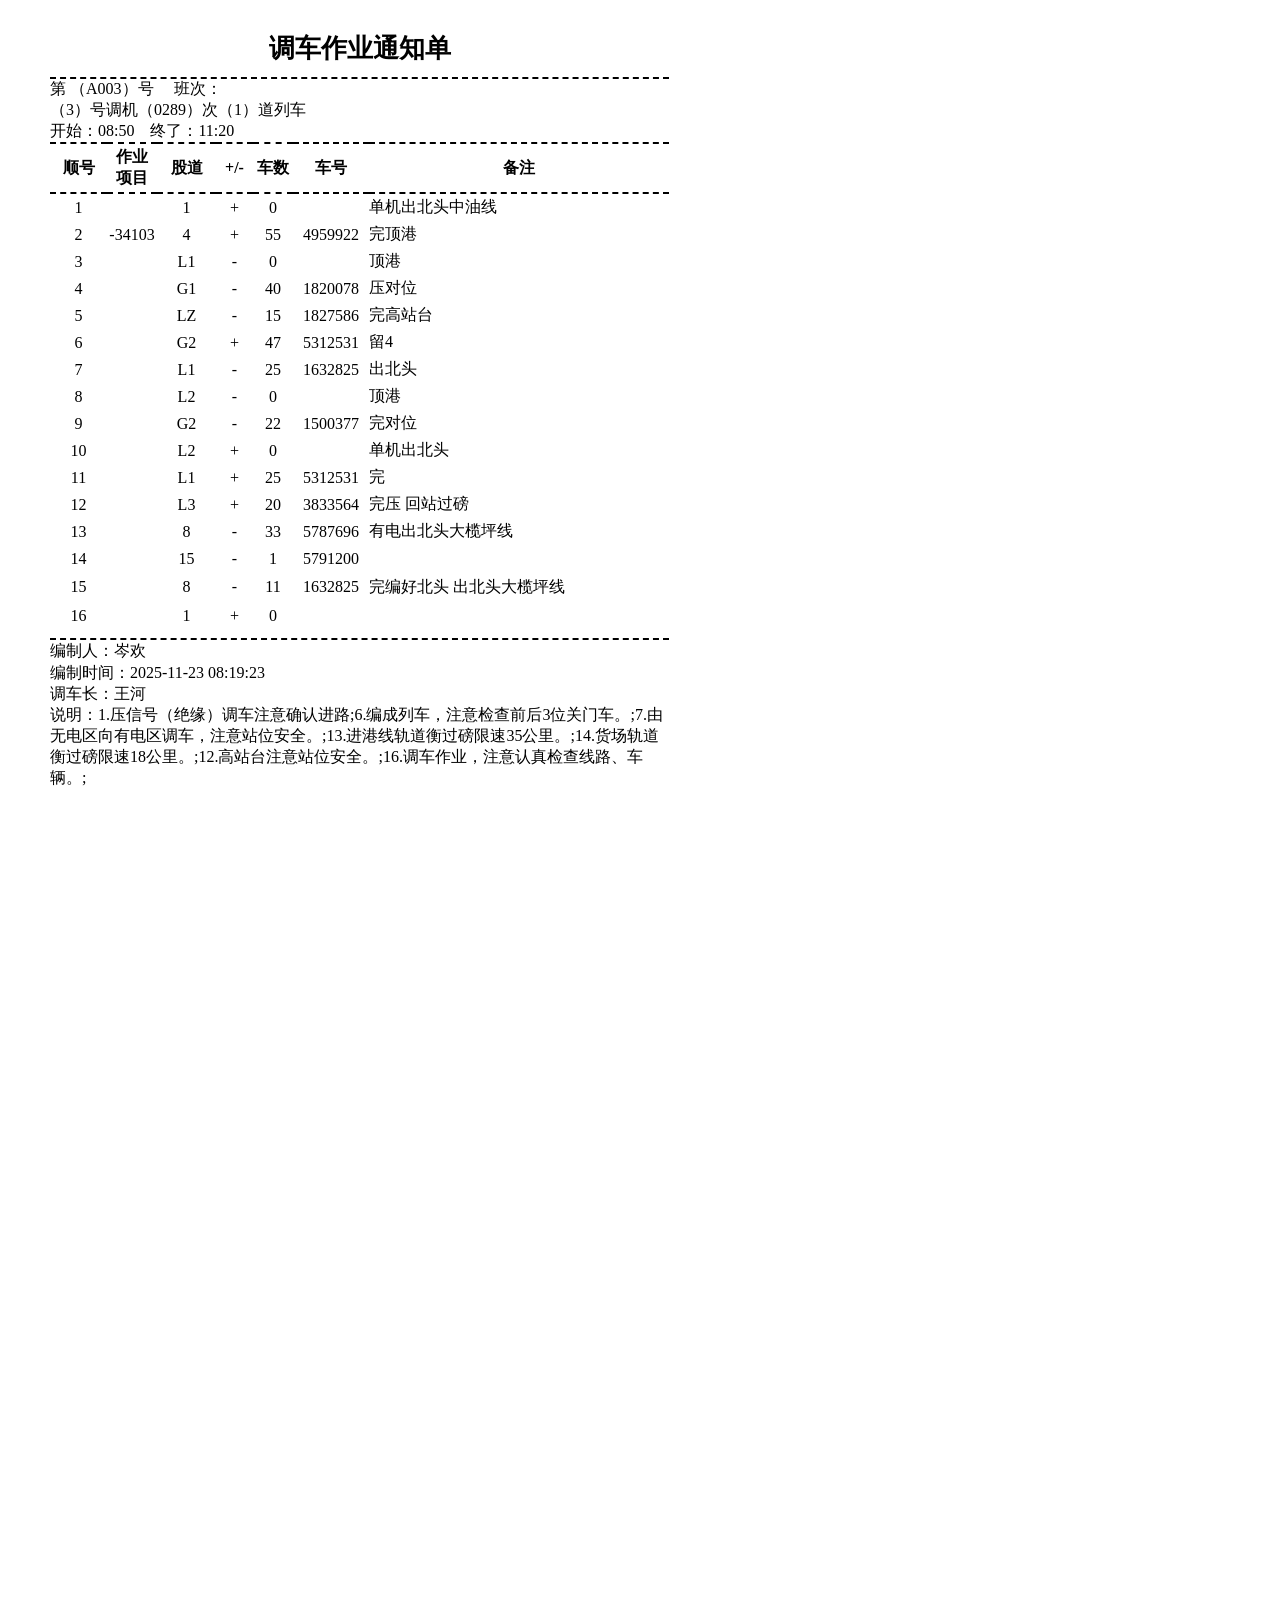
<file: src/A003.html>
﻿<!DOCTYPE html>
<html lang="zh-CN">

<head>
    <meta http-equiv="X-UA-Compatible" content="IE=edge,chrome=1">
    <meta charset="UTF-8">
    <meta http-equiv="Content-Type" content="text/html; charset=UTF-8">
    <title>调车计划分析系统</title>
    <style>
        .mark-symbol{color:#f00;font-weight:bold;font-size:15px;margin-left:5px}
        .mark-complete-cancel{position:relative;display:inline}
        .mark-complete-cancel .strike-line{position:absolute;top:50%;left:0;width:100%;height:3px;background-color:red;z-index:1}
        .fh.tac.bw.f16-0.pl2.sel.br0.bbw1.bbsda.bbcb.bl0.bt0{text-align:center;font-weight:bold;font-size:26px}
        .bbw1.bbsda.bbcb{padding:3px 0 2px;border-bottom:2px dashed #000}
        .tac{text-align:center}
        tr[tridx="5"]{font-size:16px!important;font-weight:bold!important}
        tr[tridx="5"] td{border-top:2px dashed #000!important;padding:3px!important}
        .report-background{top:0!important;left:50px!important}
        col[col="2"] {width: 50px !important;}
	col[col="5"] {width: 40px !important;}
        col[col="7"] {width: 300px !important;}
    </style>
</head>

<body>
    <div class="container"><div class="pageContentDIV main-content-left" style="width:566px;height:1965px;"><div class="paper-background" style="background-color:rgb(255,255,255);top:0;left:0;width:566.0px;position:absolute;height:1965.0px;"><div class="report-background" style="top:25.0px;left:72.0px;position:absolute;"><div class="page-block" style="top:0px;left:0px;width:412px;position:absolute;height:727px;"><table class="x-table" style="left:0px;table-layout:fixed;width:411px;position:relative;" cellSpacing="0" id="6434" cellPadding="0"><colgroup><col style="width:57px;" col="1" /><col style="width:72px;" col="2" /><col style="width:59px;" col="3" /><col style="width:37px;" col="4" /><col style="width:38px;" col="5" /><col style="width:76px;" col="6" /><col style="width:72px;" col="7" /></colgroup><tbody class="rows-height-counter"><tr style="height:19px;" tridx="0" id="r&#45;0&#45;0"><td style="display:none;" id="A1&#45;0&#45;6434"></td><td class="fh bw pl2 sel b0" style="background-color:rgb(255,255,255);color:rgb(0,0,0);font-family:'simhei';" id="B1&#45;0&#45;6434"></td><td class="fh bw pl2 sel b0" style="background-color:rgb(255,255,255);color:rgb(0,0,0);font-family:'simhei';" id="C1&#45;0&#45;6434"></td><td class="fh bw pl2 sel b0" style="background-color:rgb(255,255,255);color:rgb(0,0,0);font-family:'simhei';" id="D1&#45;0&#45;6434"></td><td class="fh bw pl2 sel b0" style="background-color:rgb(255,255,255);color:rgb(0,0,0);font-family:'simhei';" id="E1&#45;0&#45;6434"></td><td class="fh bw pl2 sel b0" style="background-color:rgb(255,255,255);color:rgb(0,0,0);font-family:'simhei';" id="F1&#45;0&#45;6434"></td><td class="fh bw pl2 sel b0" style="background-color:rgb(255,255,255);color:rgb(0,0,0);font-family:'simhei';" id="G1&#45;0&#45;6434"></td><td class="fh bw pl2 sel b0" style="background-color:rgb(255,255,255);color:rgb(0,0,0);font-family:'simhei';" id="H1&#45;0&#45;6434"></td></tr><tr style="height:60px;" tridx="1" id="r&#45;1&#45;0"><td style="display:none;" id="A2&#45;0&#45;6434"></td><td class="fh tac bw f16-0 pl2 sel br0 bbw1 bbsda bbcb bl0 bt0" style="background-color:rgb(255,255,255);color:rgb(0,0,0);font-family:'simhei';" colSpan="7" id="B2&#45;0&#45;6434">调车作业通知单</td></tr><tr style="height:19px;" tridx="2" id="r&#45;2&#45;0"><td style="display:none;" id="A3&#45;0&#45;6434"></td><td class="fh bw pl2 sel b0" style="background-color:rgb(255,255,255);color:rgb(0,0,0);font-family:'simhei';" colSpan="7" id="B3&#45;0&#45;6434">第 （A003）号 &nbsp;&nbsp;&nbsp; 班次：</td></tr><tr style="height:19px;" tridx="3" id="r&#45;3&#45;0"><td style="display:none;" id="A4&#45;0&#45;6434"></td><td class="fh bw pl2 sel b0" style="background-color:rgb(255,255,255);color:rgb(0,0,0);font-family:'simhei';" colSpan="7" id="B4&#45;0&#45;6434">（3）号调机（0289）次（1）道列车</td></tr><tr style="height:19px;" tridx="4" id="r&#45;4&#45;0"><td style="display:none;" id="A5&#45;0&#45;6434"></td><td class="fh bw pl2 sel b0" style="background-color:rgb(255,255,255);color:rgb(0,0,0);font-family:'simhei';" colSpan="7" id="B5&#45;0&#45;6434">开始：08:50 &nbsp;&nbsp; 终了：11:20</td></tr><tr style="height:19px;" tridx="5" id="r&#45;5&#45;0"><td style="display:none;" id="A6&#45;0&#45;6434"></td><td class="fh tac bw pl2 sel br0 bbw1 bbsda bbcb bl0 btw1 btsda btcb" style="background-color:rgb(255,255,255);color:rgb(0,0,0);font-family:'simhei';" id="B6&#45;0&#45;6434">顺号</td><td class="fh tac bw pl2 sel br0 bbw1 bbsda bbcb bl0 btw1 btsda btcb" style="background-color:rgb(255,255,255);color:rgb(0,0,0);font-family:'simhei';" id="C6&#45;0&#45;6434">作业项目</td><td class="fh tac bw pl2 sel br0 bbw1 bbsda bbcb bl0 btw1 btsda btcb" style="background-color:rgb(255,255,255);color:rgb(0,0,0);font-family:'simhei';" id="D6&#45;0&#45;6434">股道</td><td class="fh tac bw pl2 sel br0 bbw1 bbsda bbcb bl0 btw1 btsda btcb" style="background-color:rgb(255,255,255);color:rgb(0,0,0);font-family:'simhei';" id="E6&#45;0&#45;6434">+/-</td><td class="fh tac bw pl2 sel br0 bbw1 bbsda bbcb bl0 btw1 btsda btcb" style="background-color:rgb(255,255,255);color:rgb(0,0,0);font-family:'simhei';" id="F6&#45;0&#45;6434">车数</td><td class="fh tac bw pl2 sel br0 bbw1 bbsda bbcb bl0 btw1 btsda btcb" style="background-color:rgb(255,255,255);color:rgb(0,0,0);font-family:'simhei';" id="G6&#45;0&#45;6434">车号</td><td class="fh tac bw pl2 sel br0 bbw1 bbsda bbcb bl0 btw1 btsda btcb" style="background-color:rgb(255,255,255);color:rgb(0,0,0);font-family:'simhei';" id="H6&#45;0&#45;6434">备注</td></tr><tr style="height:27px;" tridx="6" id="r&#45;6&#45;0"><td style="display:none;" id="A7&#45;0&#45;6434"></td><td class="fh tac bw pl2 sel br0 bbw1 bbss bl0 bt0" style="background-color:rgb(255,255,255);color:rgb(0,0,0);border-bottom-color:rgb(238,238,238);font-family:'simhei';" id="B7&#45;0&#45;6434">1</td><td class="fh tac bw pl2 sel br0 bbw1 bbss bl0 bt0" style="background-color:rgb(255,255,255);color:rgb(0,0,0);border-bottom-color:rgb(238,238,238);font-family:'simhei';" id="C7&#45;0&#45;6434"></td><td class="fh tac bw pl2 sel br0 bbw1 bbss bl0 bt0" style="background-color:rgb(255,255,255);color:rgb(0,0,0);border-bottom-color:rgb(238,238,238);font-family:'simhei';" id="D7&#45;0&#45;6434">1</td><td class="fh tac bw pl2 sel br0 bbw1 bbss bl0 bt0" style="background-color:rgb(255,255,255);color:rgb(0,0,0);border-bottom-color:rgb(238,238,238);font-family:'simhei';" id="E7&#45;0&#45;6434">+</td><td class="fh tac bw pl2 sel br0 bbw1 bbss bl0 bt0" style="background-color:rgb(255,255,255);color:rgb(0,0,0);border-bottom-color:rgb(238,238,238);font-family:'simhei';" id="F7&#45;0&#45;6434">0</td><td class="fh tac bw pl2 sel br0 bbw1 bbss bl0 bt0" style="background-color:rgb(255,255,255);color:rgb(0,0,0);border-bottom-color:rgb(238,238,238);font-family:'simhei';" id="G7&#45;0&#45;6434"></td><td class="fh bw pl2 sel br0 bbw1 bbss bl0 bt0" style="background-color:rgb(255,255,255);color:rgb(0,0,0);border-bottom-color:rgb(238,238,238);font-family:'simhei';" id="H7&#45;0&#45;6434">单机出北头中油线 </td></tr><tr style="height:27px;" tridx="7" id="r&#45;7&#45;0"><td class="fh tac bw pl2 sel br0 bbw1 bbss bl0 bt0" style="background-color:rgb(255,255,255);color:rgb(0,0,0);border-bottom-color:rgb(238,238,238);font-family:'simhei';" id="B8&#45;0&#45;6434">2</td><td class="fh tac bw pl2 sel br0 bbw1 bbss bl0 bt0" style="background-color:rgb(255,255,255);color:rgb(0,0,0);border-bottom-color:rgb(238,238,238);font-family:'simhei';" id="C8&#45;0&#45;6434">-34103</td><td class="fh tac bw pl2 sel br0 bbw1 bbss bl0 bt0" style="background-color:rgb(255,255,255);color:rgb(0,0,0);border-bottom-color:rgb(238,238,238);font-family:'simhei';" id="D8&#45;0&#45;6434">4</td><td class="fh tac bw pl2 sel br0 bbw1 bbss bl0 bt0" style="background-color:rgb(255,255,255);color:rgb(0,0,0);border-bottom-color:rgb(238,238,238);font-family:'simhei';" id="E8&#45;0&#45;6434">+</td><td class="fh tac bw pl2 sel br0 bbw1 bbss bl0 bt0" style="background-color:rgb(255,255,255);color:rgb(0,0,0);border-bottom-color:rgb(238,238,238);font-family:'simhei';" id="F8&#45;0&#45;6434">55</td><td class="fh tac bw pl2 sel br0 bbw1 bbss bl0 bt0" style="background-color:rgb(255,255,255);color:rgb(0,0,0);border-bottom-color:rgb(238,238,238);font-family:'simhei';" id="G8&#45;0&#45;6434">4959922</td><td class="fh bw pl2 sel br0 bbw1 bbss bl0 bt0" style="background-color:rgb(255,255,255);color:rgb(0,0,0);border-bottom-color:rgb(238,238,238);font-family:'simhei';" id="H8&#45;0&#45;6434">完顶港 </td></tr><tr style="height:27px;" tridx="8" id="r&#45;8&#45;0"><td class="fh tac bw pl2 sel br0 bbw1 bbss bl0 bt0" style="background-color:rgb(255,255,255);color:rgb(0,0,0);border-bottom-color:rgb(238,238,238);font-family:'simhei';" id="B9&#45;0&#45;6434">3</td><td class="fh tac bw pl2 sel br0 bbw1 bbss bl0 bt0" style="background-color:rgb(255,255,255);color:rgb(0,0,0);border-bottom-color:rgb(238,238,238);font-family:'simhei';" id="C9&#45;0&#45;6434"></td><td class="fh tac bw pl2 sel br0 bbw1 bbss bl0 bt0" style="background-color:rgb(255,255,255);color:rgb(0,0,0);border-bottom-color:rgb(238,238,238);font-family:'simhei';" id="D9&#45;0&#45;6434">L1</td><td class="fh tac bw pl2 sel br0 bbw1 bbss bl0 bt0" style="background-color:rgb(255,255,255);color:rgb(0,0,0);border-bottom-color:rgb(238,238,238);font-family:'simhei';" id="E9&#45;0&#45;6434">-</td><td class="fh tac bw pl2 sel br0 bbw1 bbss bl0 bt0" style="background-color:rgb(255,255,255);color:rgb(0,0,0);border-bottom-color:rgb(238,238,238);font-family:'simhei';" id="F9&#45;0&#45;6434">0</td><td class="fh tac bw pl2 sel br0 bbw1 bbss bl0 bt0" style="background-color:rgb(255,255,255);color:rgb(0,0,0);border-bottom-color:rgb(238,238,238);font-family:'simhei';" id="G9&#45;0&#45;6434"></td><td class="fh bw pl2 sel br0 bbw1 bbss bl0 bt0" style="background-color:rgb(255,255,255);color:rgb(0,0,0);border-bottom-color:rgb(238,238,238);font-family:'simhei';" id="H9&#45;0&#45;6434">顶港 </td></tr><tr style="height:27px;" tridx="9" id="r&#45;9&#45;0"><td class="fh tac bw pl2 sel br0 bbw1 bbss bl0 bt0" style="background-color:rgb(255,255,255);color:rgb(0,0,0);border-bottom-color:rgb(238,238,238);font-family:'simhei';" id="B10&#45;0&#45;6434">4</td><td class="fh tac bw pl2 sel br0 bbw1 bbss bl0 bt0" style="background-color:rgb(255,255,255);color:rgb(0,0,0);border-bottom-color:rgb(238,238,238);font-family:'simhei';" id="C10&#45;0&#45;6434"></td><td class="fh tac bw pl2 sel br0 bbw1 bbss bl0 bt0" style="background-color:rgb(255,255,255);color:rgb(0,0,0);border-bottom-color:rgb(238,238,238);font-family:'simhei';" id="D10&#45;0&#45;6434">G1</td><td class="fh tac bw pl2 sel br0 bbw1 bbss bl0 bt0" style="background-color:rgb(255,255,255);color:rgb(0,0,0);border-bottom-color:rgb(238,238,238);font-family:'simhei';" id="E10&#45;0&#45;6434">-</td><td class="fh tac bw pl2 sel br0 bbw1 bbss bl0 bt0" style="background-color:rgb(255,255,255);color:rgb(0,0,0);border-bottom-color:rgb(238,238,238);font-family:'simhei';" id="F10&#45;0&#45;6434">40</td><td class="fh tac bw pl2 sel br0 bbw1 bbss bl0 bt0" style="background-color:rgb(255,255,255);color:rgb(0,0,0);border-bottom-color:rgb(238,238,238);font-family:'simhei';" id="G10&#45;0&#45;6434">1820078</td><td class="fh bw pl2 sel br0 bbw1 bbss bl0 bt0" style="background-color:rgb(255,255,255);color:rgb(0,0,0);border-bottom-color:rgb(238,238,238);font-family:'simhei';" id="H10&#45;0&#45;6434">压对位 </td></tr><tr style="height:27px;" tridx="10" id="r&#45;10&#45;0"><td class="fh tac bw pl2 sel br0 bbw1 bbss bl0 bt0" style="background-color:rgb(255,255,255);color:rgb(0,0,0);border-bottom-color:rgb(238,238,238);font-family:'simhei';" id="B11&#45;0&#45;6434">5</td><td class="fh tac bw pl2 sel br0 bbw1 bbss bl0 bt0" style="background-color:rgb(255,255,255);color:rgb(0,0,0);border-bottom-color:rgb(238,238,238);font-family:'simhei';" id="C11&#45;0&#45;6434"></td><td class="fh tac bw pl2 sel br0 bbw1 bbss bl0 bt0" style="background-color:rgb(255,255,255);color:rgb(0,0,0);border-bottom-color:rgb(238,238,238);font-family:'simhei';" id="D11&#45;0&#45;6434">LZ</td><td class="fh tac bw pl2 sel br0 bbw1 bbss bl0 bt0" style="background-color:rgb(255,255,255);color:rgb(0,0,0);border-bottom-color:rgb(238,238,238);font-family:'simhei';" id="E11&#45;0&#45;6434">-</td><td class="fh tac bw pl2 sel br0 bbw1 bbss bl0 bt0" style="background-color:rgb(255,255,255);color:rgb(0,0,0);border-bottom-color:rgb(238,238,238);font-family:'simhei';" id="F11&#45;0&#45;6434">15</td><td class="fh tac bw pl2 sel br0 bbw1 bbss bl0 bt0" style="background-color:rgb(255,255,255);color:rgb(0,0,0);border-bottom-color:rgb(238,238,238);font-family:'simhei';" id="G11&#45;0&#45;6434">1827586</td><td class="fh bw pl2 sel br0 bbw1 bbss bl0 bt0" style="background-color:rgb(255,255,255);color:rgb(0,0,0);border-bottom-color:rgb(238,238,238);font-family:'simhei';" id="H11&#45;0&#45;6434">完高站台 </td></tr><tr style="height:27px;" tridx="11" id="r&#45;11&#45;0"><td class="fh tac bw pl2 sel br0 bbw1 bbss bl0 bt0" style="background-color:rgb(255,255,255);color:rgb(0,0,0);border-bottom-color:rgb(238,238,238);font-family:'simhei';" id="B12&#45;0&#45;6434">6</td><td class="fh tac bw pl2 sel br0 bbw1 bbss bl0 bt0" style="background-color:rgb(255,255,255);color:rgb(0,0,0);border-bottom-color:rgb(238,238,238);font-family:'simhei';" id="C12&#45;0&#45;6434"></td><td class="fh tac bw pl2 sel br0 bbw1 bbss bl0 bt0" style="background-color:rgb(255,255,255);color:rgb(0,0,0);border-bottom-color:rgb(238,238,238);font-family:'simhei';" id="D12&#45;0&#45;6434">G2</td><td class="fh tac bw pl2 sel br0 bbw1 bbss bl0 bt0" style="background-color:rgb(255,255,255);color:rgb(0,0,0);border-bottom-color:rgb(238,238,238);font-family:'simhei';" id="E12&#45;0&#45;6434">+</td><td class="fh tac bw pl2 sel br0 bbw1 bbss bl0 bt0" style="background-color:rgb(255,255,255);color:rgb(0,0,0);border-bottom-color:rgb(238,238,238);font-family:'simhei';" id="F12&#45;0&#45;6434">47</td><td class="fh tac bw pl2 sel br0 bbw1 bbss bl0 bt0" style="background-color:rgb(255,255,255);color:rgb(0,0,0);border-bottom-color:rgb(238,238,238);font-family:'simhei';" id="G12&#45;0&#45;6434">5312531</td><td class="fh bw pl2 sel br0 bbw1 bbss bl0 bt0" style="background-color:rgb(255,255,255);color:rgb(0,0,0);border-bottom-color:rgb(238,238,238);font-family:'simhei';" id="H12&#45;0&#45;6434">留4 </td></tr><tr style="height:27px;" tridx="12" id="r&#45;12&#45;0"><td class="fh tac bw pl2 sel br0 bbw1 bbss bl0 bt0" style="background-color:rgb(255,255,255);color:rgb(0,0,0);border-bottom-color:rgb(238,238,238);font-family:'simhei';" id="B13&#45;0&#45;6434">7</td><td class="fh tac bw pl2 sel br0 bbw1 bbss bl0 bt0" style="background-color:rgb(255,255,255);color:rgb(0,0,0);border-bottom-color:rgb(238,238,238);font-family:'simhei';" id="C13&#45;0&#45;6434"></td><td class="fh tac bw pl2 sel br0 bbw1 bbss bl0 bt0" style="background-color:rgb(255,255,255);color:rgb(0,0,0);border-bottom-color:rgb(238,238,238);font-family:'simhei';" id="D13&#45;0&#45;6434">L1</td><td class="fh tac bw pl2 sel br0 bbw1 bbss bl0 bt0" style="background-color:rgb(255,255,255);color:rgb(0,0,0);border-bottom-color:rgb(238,238,238);font-family:'simhei';" id="E13&#45;0&#45;6434">-</td><td class="fh tac bw pl2 sel br0 bbw1 bbss bl0 bt0" style="background-color:rgb(255,255,255);color:rgb(0,0,0);border-bottom-color:rgb(238,238,238);font-family:'simhei';" id="F13&#45;0&#45;6434">25</td><td class="fh tac bw pl2 sel br0 bbw1 bbss bl0 bt0" style="background-color:rgb(255,255,255);color:rgb(0,0,0);border-bottom-color:rgb(238,238,238);font-family:'simhei';" id="G13&#45;0&#45;6434">1632825</td><td class="fh bw pl2 sel br0 bbw1 bbss bl0 bt0" style="background-color:rgb(255,255,255);color:rgb(0,0,0);border-bottom-color:rgb(238,238,238);font-family:'simhei';" id="H13&#45;0&#45;6434">出北头 </td></tr><tr style="height:27px;" tridx="13" id="r&#45;13&#45;0"><td class="fh tac bw pl2 sel br0 bbw1 bbss bl0 bt0" style="background-color:rgb(255,255,255);color:rgb(0,0,0);border-bottom-color:rgb(238,238,238);font-family:'simhei';" id="B14&#45;0&#45;6434">8</td><td class="fh tac bw pl2 sel br0 bbw1 bbss bl0 bt0" style="background-color:rgb(255,255,255);color:rgb(0,0,0);border-bottom-color:rgb(238,238,238);font-family:'simhei';" id="C14&#45;0&#45;6434"></td><td class="fh tac bw pl2 sel br0 bbw1 bbss bl0 bt0" style="background-color:rgb(255,255,255);color:rgb(0,0,0);border-bottom-color:rgb(238,238,238);font-family:'simhei';" id="D14&#45;0&#45;6434">L2</td><td class="fh tac bw pl2 sel br0 bbw1 bbss bl0 bt0" style="background-color:rgb(255,255,255);color:rgb(0,0,0);border-bottom-color:rgb(238,238,238);font-family:'simhei';" id="E14&#45;0&#45;6434">-</td><td class="fh tac bw pl2 sel br0 bbw1 bbss bl0 bt0" style="background-color:rgb(255,255,255);color:rgb(0,0,0);border-bottom-color:rgb(238,238,238);font-family:'simhei';" id="F14&#45;0&#45;6434">0</td><td class="fh tac bw pl2 sel br0 bbw1 bbss bl0 bt0" style="background-color:rgb(255,255,255);color:rgb(0,0,0);border-bottom-color:rgb(238,238,238);font-family:'simhei';" id="G14&#45;0&#45;6434"></td><td class="fh bw pl2 sel br0 bbw1 bbss bl0 bt0" style="background-color:rgb(255,255,255);color:rgb(0,0,0);border-bottom-color:rgb(238,238,238);font-family:'simhei';" id="H14&#45;0&#45;6434">顶港 </td></tr><tr style="height:27px;" tridx="14" id="r&#45;14&#45;0"><td class="fh tac bw pl2 sel br0 bbw1 bbss bl0 bt0" style="background-color:rgb(255,255,255);color:rgb(0,0,0);border-bottom-color:rgb(238,238,238);font-family:'simhei';" id="B15&#45;0&#45;6434">9</td><td class="fh tac bw pl2 sel br0 bbw1 bbss bl0 bt0" style="background-color:rgb(255,255,255);color:rgb(0,0,0);border-bottom-color:rgb(238,238,238);font-family:'simhei';" id="C15&#45;0&#45;6434"></td><td class="fh tac bw pl2 sel br0 bbw1 bbss bl0 bt0" style="background-color:rgb(255,255,255);color:rgb(0,0,0);border-bottom-color:rgb(238,238,238);font-family:'simhei';" id="D15&#45;0&#45;6434">G2</td><td class="fh tac bw pl2 sel br0 bbw1 bbss bl0 bt0" style="background-color:rgb(255,255,255);color:rgb(0,0,0);border-bottom-color:rgb(238,238,238);font-family:'simhei';" id="E15&#45;0&#45;6434">-</td><td class="fh tac bw pl2 sel br0 bbw1 bbss bl0 bt0" style="background-color:rgb(255,255,255);color:rgb(0,0,0);border-bottom-color:rgb(238,238,238);font-family:'simhei';" id="F15&#45;0&#45;6434">22</td><td class="fh tac bw pl2 sel br0 bbw1 bbss bl0 bt0" style="background-color:rgb(255,255,255);color:rgb(0,0,0);border-bottom-color:rgb(238,238,238);font-family:'simhei';" id="G15&#45;0&#45;6434">1500377</td><td class="fh bw pl2 sel br0 bbw1 bbss bl0 bt0" style="background-color:rgb(255,255,255);color:rgb(0,0,0);border-bottom-color:rgb(238,238,238);font-family:'simhei';" id="H15&#45;0&#45;6434">完对位 </td></tr><tr style="height:27px;" tridx="15" id="r&#45;15&#45;0"><td class="fh tac bw pl2 sel br0 bbw1 bbss bl0 bt0" style="background-color:rgb(255,255,255);color:rgb(0,0,0);border-bottom-color:rgb(238,238,238);font-family:'simhei';" id="B16&#45;0&#45;6434">10</td><td class="fh tac bw pl2 sel br0 bbw1 bbss bl0 bt0" style="background-color:rgb(255,255,255);color:rgb(0,0,0);border-bottom-color:rgb(238,238,238);font-family:'simhei';" id="C16&#45;0&#45;6434"></td><td class="fh tac bw pl2 sel br0 bbw1 bbss bl0 bt0" style="background-color:rgb(255,255,255);color:rgb(0,0,0);border-bottom-color:rgb(238,238,238);font-family:'simhei';" id="D16&#45;0&#45;6434">L2</td><td class="fh tac bw pl2 sel br0 bbw1 bbss bl0 bt0" style="background-color:rgb(255,255,255);color:rgb(0,0,0);border-bottom-color:rgb(238,238,238);font-family:'simhei';" id="E16&#45;0&#45;6434">+</td><td class="fh tac bw pl2 sel br0 bbw1 bbss bl0 bt0" style="background-color:rgb(255,255,255);color:rgb(0,0,0);border-bottom-color:rgb(238,238,238);font-family:'simhei';" id="F16&#45;0&#45;6434">0</td><td class="fh tac bw pl2 sel br0 bbw1 bbss bl0 bt0" style="background-color:rgb(255,255,255);color:rgb(0,0,0);border-bottom-color:rgb(238,238,238);font-family:'simhei';" id="G16&#45;0&#45;6434"></td><td class="fh bw pl2 sel br0 bbw1 bbss bl0 bt0" style="background-color:rgb(255,255,255);color:rgb(0,0,0);border-bottom-color:rgb(238,238,238);font-family:'simhei';" id="H16&#45;0&#45;6434">单机出北头 </td></tr><tr style="height:27px;" tridx="16" id="r&#45;16&#45;0"><td class="fh tac bw pl2 sel br0 bbw1 bbss bl0 bt0" style="background-color:rgb(255,255,255);color:rgb(0,0,0);border-bottom-color:rgb(238,238,238);font-family:'simhei';" id="B17&#45;0&#45;6434">11</td><td class="fh tac bw pl2 sel br0 bbw1 bbss bl0 bt0" style="background-color:rgb(255,255,255);color:rgb(0,0,0);border-bottom-color:rgb(238,238,238);font-family:'simhei';" id="C17&#45;0&#45;6434"></td><td class="fh tac bw pl2 sel br0 bbw1 bbss bl0 bt0" style="background-color:rgb(255,255,255);color:rgb(0,0,0);border-bottom-color:rgb(238,238,238);font-family:'simhei';" id="D17&#45;0&#45;6434">L1</td><td class="fh tac bw pl2 sel br0 bbw1 bbss bl0 bt0" style="background-color:rgb(255,255,255);color:rgb(0,0,0);border-bottom-color:rgb(238,238,238);font-family:'simhei';" id="E17&#45;0&#45;6434">+</td><td class="fh tac bw pl2 sel br0 bbw1 bbss bl0 bt0" style="background-color:rgb(255,255,255);color:rgb(0,0,0);border-bottom-color:rgb(238,238,238);font-family:'simhei';" id="F17&#45;0&#45;6434">25</td><td class="fh tac bw pl2 sel br0 bbw1 bbss bl0 bt0" style="background-color:rgb(255,255,255);color:rgb(0,0,0);border-bottom-color:rgb(238,238,238);font-family:'simhei';" id="G17&#45;0&#45;6434">5312531</td><td class="fh bw pl2 sel br0 bbw1 bbss bl0 bt0" style="background-color:rgb(255,255,255);color:rgb(0,0,0);border-bottom-color:rgb(238,238,238);font-family:'simhei';" id="H17&#45;0&#45;6434">完 </td></tr><tr style="height:27px;" tridx="17" id="r&#45;17&#45;0"><td class="fh tac bw pl2 sel br0 bbw1 bbss bl0 bt0" style="background-color:rgb(255,255,255);color:rgb(0,0,0);border-bottom-color:rgb(238,238,238);font-family:'simhei';" id="B18&#45;0&#45;6434">12</td><td class="fh tac bw pl2 sel br0 bbw1 bbss bl0 bt0" style="background-color:rgb(255,255,255);color:rgb(0,0,0);border-bottom-color:rgb(238,238,238);font-family:'simhei';" id="C18&#45;0&#45;6434"></td><td class="fh tac bw pl2 sel br0 bbw1 bbss bl0 bt0" style="background-color:rgb(255,255,255);color:rgb(0,0,0);border-bottom-color:rgb(238,238,238);font-family:'simhei';" id="D18&#45;0&#45;6434">L3</td><td class="fh tac bw pl2 sel br0 bbw1 bbss bl0 bt0" style="background-color:rgb(255,255,255);color:rgb(0,0,0);border-bottom-color:rgb(238,238,238);font-family:'simhei';" id="E18&#45;0&#45;6434">+</td><td class="fh tac bw pl2 sel br0 bbw1 bbss bl0 bt0" style="background-color:rgb(255,255,255);color:rgb(0,0,0);border-bottom-color:rgb(238,238,238);font-family:'simhei';" id="F18&#45;0&#45;6434">20</td><td class="fh tac bw pl2 sel br0 bbw1 bbss bl0 bt0" style="background-color:rgb(255,255,255);color:rgb(0,0,0);border-bottom-color:rgb(238,238,238);font-family:'simhei';" id="G18&#45;0&#45;6434">3833564</td><td class="fh bw pl2 sel br0 bbw1 bbss bl0 bt0" style="background-color:rgb(255,255,255);color:rgb(0,0,0);border-bottom-color:rgb(238,238,238);font-family:'simhei';" id="H18&#45;0&#45;6434">完压 回站过磅 </td></tr><tr style="height:27px;" tridx="18" id="r&#45;18&#45;0"><td class="fh tac bw pl2 sel br0 bbw1 bbss bl0 bt0" style="background-color:rgb(255,255,255);color:rgb(0,0,0);border-bottom-color:rgb(238,238,238);font-family:'simhei';" id="B19&#45;0&#45;6434">13</td><td class="fh tac bw pl2 sel br0 bbw1 bbss bl0 bt0" style="background-color:rgb(255,255,255);color:rgb(0,0,0);border-bottom-color:rgb(238,238,238);font-family:'simhei';" id="C19&#45;0&#45;6434"></td><td class="fh tac bw pl2 sel br0 bbw1 bbss bl0 bt0" style="background-color:rgb(255,255,255);color:rgb(0,0,0);border-bottom-color:rgb(238,238,238);font-family:'simhei';" id="D19&#45;0&#45;6434">8</td><td class="fh tac bw pl2 sel br0 bbw1 bbss bl0 bt0" style="background-color:rgb(255,255,255);color:rgb(0,0,0);border-bottom-color:rgb(238,238,238);font-family:'simhei';" id="E19&#45;0&#45;6434">-</td><td class="fh tac bw pl2 sel br0 bbw1 bbss bl0 bt0" style="background-color:rgb(255,255,255);color:rgb(0,0,0);border-bottom-color:rgb(238,238,238);font-family:'simhei';" id="F19&#45;0&#45;6434">33</td><td class="fh tac bw pl2 sel br0 bbw1 bbss bl0 bt0" style="background-color:rgb(255,255,255);color:rgb(0,0,0);border-bottom-color:rgb(238,238,238);font-family:'simhei';" id="G19&#45;0&#45;6434">5787696</td><td class="fh bw pl2 sel br0 bbw1 bbss bl0 bt0" style="background-color:rgb(255,255,255);color:rgb(0,0,0);border-bottom-color:rgb(238,238,238);font-family:'simhei';" id="H19&#45;0&#45;6434">有电出北头大榄坪线 </td></tr><tr style="height:27px;" tridx="19" id="r&#45;19&#45;0"><td class="fh tac bw pl2 sel br0 bbw1 bbss bl0 bt0" style="background-color:rgb(255,255,255);color:rgb(0,0,0);border-bottom-color:rgb(238,238,238);font-family:'simhei';" id="B20&#45;0&#45;6434">14</td><td class="fh tac bw pl2 sel br0 bbw1 bbss bl0 bt0" style="background-color:rgb(255,255,255);color:rgb(0,0,0);border-bottom-color:rgb(238,238,238);font-family:'simhei';" id="C20&#45;0&#45;6434"></td><td class="fh tac bw pl2 sel br0 bbw1 bbss bl0 bt0" style="background-color:rgb(255,255,255);color:rgb(0,0,0);border-bottom-color:rgb(238,238,238);font-family:'simhei';" id="D20&#45;0&#45;6434">15</td><td class="fh tac bw pl2 sel br0 bbw1 bbss bl0 bt0" style="background-color:rgb(255,255,255);color:rgb(0,0,0);border-bottom-color:rgb(238,238,238);font-family:'simhei';" id="E20&#45;0&#45;6434">-</td><td class="fh tac bw pl2 sel br0 bbw1 bbss bl0 bt0" style="background-color:rgb(255,255,255);color:rgb(0,0,0);border-bottom-color:rgb(238,238,238);font-family:'simhei';" id="F20&#45;0&#45;6434">1</td><td class="fh tac bw pl2 sel br0 bbw1 bbss bl0 bt0" style="background-color:rgb(255,255,255);color:rgb(0,0,0);border-bottom-color:rgb(238,238,238);font-family:'simhei';" id="G20&#45;0&#45;6434">5791200</td><td class="fh bw pl2 sel br0 bbw1 bbss bl0 bt0" style="background-color:rgb(255,255,255);color:rgb(0,0,0);border-bottom-color:rgb(238,238,238);font-family:'simhei';" id="H20&#45;0&#45;6434"></td></tr><tr style="height:30px;" tridx="20" id="r&#45;20&#45;0"><td class="fh tac bw pl2 sel br0 bbw1 bbss bl0 bt0" style="background-color:rgb(255,255,255);color:rgb(0,0,0);border-bottom-color:rgb(238,238,238);font-family:'simhei';" id="B21&#45;0&#45;6434">15</td><td class="fh tac bw pl2 sel br0 bbw1 bbss bl0 bt0" style="background-color:rgb(255,255,255);color:rgb(0,0,0);border-bottom-color:rgb(238,238,238);font-family:'simhei';" id="C21&#45;0&#45;6434"></td><td class="fh tac bw pl2 sel br0 bbw1 bbss bl0 bt0" style="background-color:rgb(255,255,255);color:rgb(0,0,0);border-bottom-color:rgb(238,238,238);font-family:'simhei';" id="D21&#45;0&#45;6434">8</td><td class="fh tac bw pl2 sel br0 bbw1 bbss bl0 bt0" style="background-color:rgb(255,255,255);color:rgb(0,0,0);border-bottom-color:rgb(238,238,238);font-family:'simhei';" id="E21&#45;0&#45;6434">-</td><td class="fh tac bw pl2 sel br0 bbw1 bbss bl0 bt0" style="background-color:rgb(255,255,255);color:rgb(0,0,0);border-bottom-color:rgb(238,238,238);font-family:'simhei';" id="F21&#45;0&#45;6434">11</td><td class="fh tac bw pl2 sel br0 bbw1 bbss bl0 bt0" style="background-color:rgb(255,255,255);color:rgb(0,0,0);border-bottom-color:rgb(238,238,238);font-family:'simhei';" id="G21&#45;0&#45;6434">1632825</td><td class="fh bw pl2 sel br0 bbw1 bbss bl0 bt0" style="background-color:rgb(255,255,255);color:rgb(0,0,0);border-bottom-color:rgb(238,238,238);font-family:'simhei';" id="H21&#45;0&#45;6434">完编好北头 出北头大榄坪线 </td></tr><tr style="height:27px;" tridx="21" id="r&#45;21&#45;0"><td class="fh tac bw pl2 sel br0 bbw1 bbss bl0 bt0" style="background-color:rgb(255,255,255);color:rgb(0,0,0);border-bottom-color:rgb(238,238,238);font-family:'simhei';" id="B22&#45;0&#45;6434">16</td><td class="fh tac bw pl2 sel br0 bbw1 bbss bl0 bt0" style="background-color:rgb(255,255,255);color:rgb(0,0,0);border-bottom-color:rgb(238,238,238);font-family:'simhei';" id="C22&#45;0&#45;6434"></td><td class="fh tac bw pl2 sel br0 bbw1 bbss bl0 bt0" style="background-color:rgb(255,255,255);color:rgb(0,0,0);border-bottom-color:rgb(238,238,238);font-family:'simhei';" id="D22&#45;0&#45;6434">1</td><td class="fh tac bw pl2 sel br0 bbw1 bbss bl0 bt0" style="background-color:rgb(255,255,255);color:rgb(0,0,0);border-bottom-color:rgb(238,238,238);font-family:'simhei';" id="E22&#45;0&#45;6434">+</td><td class="fh tac bw pl2 sel br0 bbw1 bbss bl0 bt0" style="background-color:rgb(255,255,255);color:rgb(0,0,0);border-bottom-color:rgb(238,238,238);font-family:'simhei';" id="F22&#45;0&#45;6434">0</td><td class="fh tac bw pl2 sel br0 bbw1 bbss bl0 bt0" style="background-color:rgb(255,255,255);color:rgb(0,0,0);border-bottom-color:rgb(238,238,238);font-family:'simhei';" id="G22&#45;0&#45;6434"></td><td class="fh bw pl2 sel br0 bbw1 bbss bl0 bt0" style="background-color:rgb(255,255,255);color:rgb(0,0,0);border-bottom-color:rgb(238,238,238);font-family:'simhei';" id="H22&#45;0&#45;6434"></td></tr><tr style="height:11px;" tridx="22" id="r&#45;22&#45;0"><td style="display:none;" id="A23&#45;0&#45;6434"></td><td class="fh bw pl2 sel br0 bbw1 bbsda bbcb bl0 bt0" style="background-color:rgb(255,255,255);color:rgb(0,0,0);font-family:'simhei';" colSpan="7" id="B23&#45;0&#45;6434"></td></tr><tr style="height:23px;" tridx="23" id="r&#45;23&#45;0"><td style="display:none;" id="A24&#45;0&#45;6434"></td><td class="fh bw pl2 sel br0 bb0 bl0 btw1 btsda btcb" style="background-color:rgb(255,255,255);color:rgb(0,0,0);font-family:'simhei';" colSpan="7" id="B24&#45;0&#45;6434">编制人：岑欢</td></tr><tr style="height:19px;" tridx="24" id="r&#45;24&#45;0"><td style="display:none;" id="A25&#45;0&#45;6434"></td><td class="fh bw pl2 sel b0" style="background-color:rgb(255,255,255);color:rgb(0,0,0);font-family:'simhei';" colSpan="7" id="B25&#45;0&#45;6434">编制时间：2025-11-23 08:19:23</td></tr><tr style="height:19px;" tridx="25" id="r&#45;25&#45;0"><td style="display:none;" id="A26&#45;0&#45;6434"></td><td class="fh bw pl2 sel b0" style="background-color:rgb(255,255,255);color:rgb(0,0,0);font-family:'simhei';" colSpan="7" id="B26&#45;0&#45;6434">调车长：王河</td></tr><tr style="height:45px;" tridx="26" id="r&#45;26&#45;0"><td style="display:none;" id="A27&#45;0&#45;6434"></td><td class="fh bw pl2 sel b0" style="background-color:rgb(255,255,255);color:rgb(0,0,0);font-family:'simhei';" colSpan="7" id="B27&#45;0&#45;6434">说明：1.压信号（绝缘）调车注意确认进路;6.编成列车，注意检查前后3位关门车。;7.由无电区向有电区调车，注意站位安全。;13.进港线轨道衡过磅限速35公里。;14.货场轨道衡过磅限速18公里。;12.高站台注意站位安全。;16.调车作业，注意认真检查线路、车辆。;</td></tr><tr style="height:19px;" tridx="27" id="r&#45;27&#45;0"><td style="display:none;" id="A28&#45;0&#45;6434"></td><td class="fh bw pl2 sel b0" style="background-color:rgb(255,255,255);color:rgb(0,0,0);font-family:'simhei';" id="B28&#45;0&#45;6434"></td><td class="fh bw pl2 sel b0" style="background-color:rgb(255,255,255);color:rgb(0,0,0);font-family:'simhei';" id="C28&#45;0&#45;6434"></td><td class="fh bw pl2 sel b0" style="background-color:rgb(255,255,255);color:rgb(0,0,0);font-family:'simhei';" id="D28&#45;0&#45;6434"></td><td class="fh bw pl2 sel b0" style="background-color:rgb(255,255,255);color:rgb(0,0,0);font-family:'simhei';" id="E28&#45;0&#45;6434"></td><td class="fh bw pl2 sel b0" style="background-color:rgb(255,255,255);color:rgb(0,0,0);font-family:'simhei';" id="F28&#45;0&#45;6434"></td><td class="fh bw pl2 sel b0" style="background-color:rgb(255,255,255);color:rgb(0,0,0);font-family:'simhei';" id="G28&#45;0&#45;6434"></td><td class="fh bw pl2 sel b0" style="background-color:rgb(255,255,255);color:rgb(0,0,0);font-family:'simhei';" id="H28&#45;0&#45;6434"></td></tr></tbody></table></div></div></div></div></div>
</body>

</body>
</html>
</file>
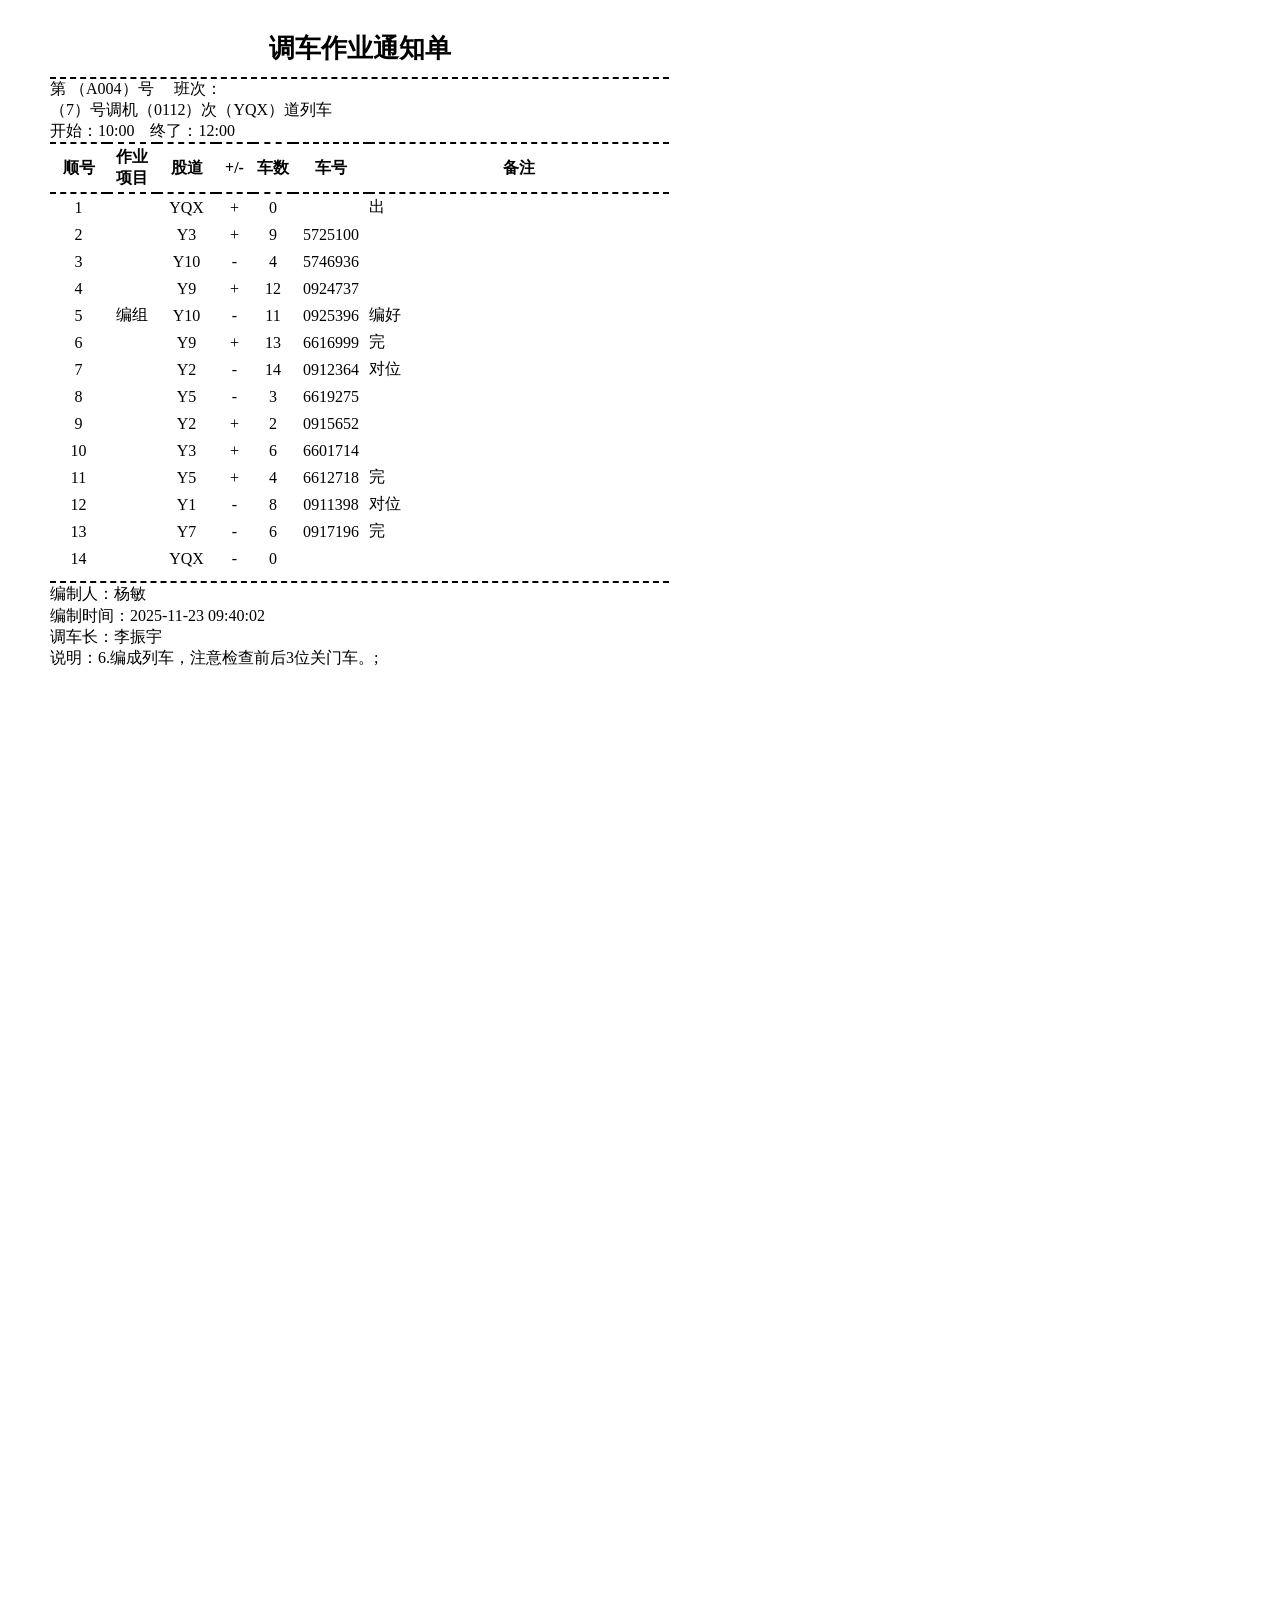
<file: src/A004.html>
﻿<!DOCTYPE html>
<html lang="zh-CN">

<head>
    <meta http-equiv="X-UA-Compatible" content="IE=edge,chrome=1">
    <meta charset="UTF-8">
    <meta http-equiv="Content-Type" content="text/html; charset=UTF-8">
    <title>调车计划分析系统</title>
    <style>
        .mark-symbol{color:#f00;font-weight:bold;font-size:15px;margin-left:5px}
        .mark-complete-cancel{position:relative;display:inline}
        .mark-complete-cancel .strike-line{position:absolute;top:50%;left:0;width:100%;height:3px;background-color:red;z-index:1}
        .fh.tac.bw.f16-0.pl2.sel.br0.bbw1.bbsda.bbcb.bl0.bt0{text-align:center;font-weight:bold;font-size:26px}
        .bbw1.bbsda.bbcb{padding:3px 0 2px;border-bottom:2px dashed #000}
        .tac{text-align:center}
        tr[tridx="5"]{font-size:16px!important;font-weight:bold!important}
        tr[tridx="5"] td{border-top:2px dashed #000!important;padding:3px!important}
        .report-background{top:0!important;left:50px!important}
        col[col="2"] {width: 50px !important;}
	col[col="5"] {width: 40px !important;}
        col[col="7"] {width: 300px !important;}
    </style>
</head>

<body>
    <div class="container"><div class="pageContentDIV main-content-left" style="width:566px;height:1965px;"><div class="paper-background" style="background-color:rgb(255,255,255);top:0;left:0;width:566.0px;position:absolute;height:1965.0px;"><div class="report-background" style="top:25.0px;left:72.0px;position:absolute;"><div class="page-block" style="top:0px;left:0px;width:412px;position:absolute;height:644px;"><table class="x-table" style="left:0px;table-layout:fixed;width:411px;position:relative;" cellSpacing="0" id="6435" cellPadding="0"><colgroup><col style="width:57px;" col="1" /><col style="width:72px;" col="2" /><col style="width:59px;" col="3" /><col style="width:37px;" col="4" /><col style="width:38px;" col="5" /><col style="width:76px;" col="6" /><col style="width:72px;" col="7" /></colgroup><tbody class="rows-height-counter"><tr style="height:19px;" tridx="0" id="r&#45;0&#45;0"><td style="display:none;" id="A1&#45;0&#45;6435"></td><td class="fh bw pl2 sel b0" style="background-color:rgb(255,255,255);color:rgb(0,0,0);font-family:'simhei';" id="B1&#45;0&#45;6435"></td><td class="fh bw pl2 sel b0" style="background-color:rgb(255,255,255);color:rgb(0,0,0);font-family:'simhei';" id="C1&#45;0&#45;6435"></td><td class="fh bw pl2 sel b0" style="background-color:rgb(255,255,255);color:rgb(0,0,0);font-family:'simhei';" id="D1&#45;0&#45;6435"></td><td class="fh bw pl2 sel b0" style="background-color:rgb(255,255,255);color:rgb(0,0,0);font-family:'simhei';" id="E1&#45;0&#45;6435"></td><td class="fh bw pl2 sel b0" style="background-color:rgb(255,255,255);color:rgb(0,0,0);font-family:'simhei';" id="F1&#45;0&#45;6435"></td><td class="fh bw pl2 sel b0" style="background-color:rgb(255,255,255);color:rgb(0,0,0);font-family:'simhei';" id="G1&#45;0&#45;6435"></td><td class="fh bw pl2 sel b0" style="background-color:rgb(255,255,255);color:rgb(0,0,0);font-family:'simhei';" id="H1&#45;0&#45;6435"></td></tr><tr style="height:60px;" tridx="1" id="r&#45;1&#45;0"><td style="display:none;" id="A2&#45;0&#45;6435"></td><td class="fh tac bw f16-0 pl2 sel br0 bbw1 bbsda bbcb bl0 bt0" style="background-color:rgb(255,255,255);color:rgb(0,0,0);font-family:'simhei';" colSpan="7" id="B2&#45;0&#45;6435">调车作业通知单</td></tr><tr style="height:19px;" tridx="2" id="r&#45;2&#45;0"><td style="display:none;" id="A3&#45;0&#45;6435"></td><td class="fh bw pl2 sel b0" style="background-color:rgb(255,255,255);color:rgb(0,0,0);font-family:'simhei';" colSpan="7" id="B3&#45;0&#45;6435">第 （A004）号 &nbsp;&nbsp;&nbsp; 班次：</td></tr><tr style="height:19px;" tridx="3" id="r&#45;3&#45;0"><td style="display:none;" id="A4&#45;0&#45;6435"></td><td class="fh bw pl2 sel b0" style="background-color:rgb(255,255,255);color:rgb(0,0,0);font-family:'simhei';" colSpan="7" id="B4&#45;0&#45;6435">（7）号调机（0112）次（YQX）道列车</td></tr><tr style="height:19px;" tridx="4" id="r&#45;4&#45;0"><td style="display:none;" id="A5&#45;0&#45;6435"></td><td class="fh bw pl2 sel b0" style="background-color:rgb(255,255,255);color:rgb(0,0,0);font-family:'simhei';" colSpan="7" id="B5&#45;0&#45;6435">开始：10:00 &nbsp;&nbsp; 终了：12:00</td></tr><tr style="height:19px;" tridx="5" id="r&#45;5&#45;0"><td style="display:none;" id="A6&#45;0&#45;6435"></td><td class="fh tac bw pl2 sel br0 bbw1 bbsda bbcb bl0 btw1 btsda btcb" style="background-color:rgb(255,255,255);color:rgb(0,0,0);font-family:'simhei';" id="B6&#45;0&#45;6435">顺号</td><td class="fh tac bw pl2 sel br0 bbw1 bbsda bbcb bl0 btw1 btsda btcb" style="background-color:rgb(255,255,255);color:rgb(0,0,0);font-family:'simhei';" id="C6&#45;0&#45;6435">作业项目</td><td class="fh tac bw pl2 sel br0 bbw1 bbsda bbcb bl0 btw1 btsda btcb" style="background-color:rgb(255,255,255);color:rgb(0,0,0);font-family:'simhei';" id="D6&#45;0&#45;6435">股道</td><td class="fh tac bw pl2 sel br0 bbw1 bbsda bbcb bl0 btw1 btsda btcb" style="background-color:rgb(255,255,255);color:rgb(0,0,0);font-family:'simhei';" id="E6&#45;0&#45;6435">+/-</td><td class="fh tac bw pl2 sel br0 bbw1 bbsda bbcb bl0 btw1 btsda btcb" style="background-color:rgb(255,255,255);color:rgb(0,0,0);font-family:'simhei';" id="F6&#45;0&#45;6435">车数</td><td class="fh tac bw pl2 sel br0 bbw1 bbsda bbcb bl0 btw1 btsda btcb" style="background-color:rgb(255,255,255);color:rgb(0,0,0);font-family:'simhei';" id="G6&#45;0&#45;6435">车号</td><td class="fh tac bw pl2 sel br0 bbw1 bbsda bbcb bl0 btw1 btsda btcb" style="background-color:rgb(255,255,255);color:rgb(0,0,0);font-family:'simhei';" id="H6&#45;0&#45;6435">备注</td></tr><tr style="height:27px;" tridx="6" id="r&#45;6&#45;0"><td style="display:none;" id="A7&#45;0&#45;6435"></td><td class="fh tac bw pl2 sel br0 bbw1 bbss bl0 bt0" style="background-color:rgb(255,255,255);color:rgb(0,0,0);border-bottom-color:rgb(238,238,238);font-family:'simhei';" id="B7&#45;0&#45;6435">1</td><td class="fh tac bw pl2 sel br0 bbw1 bbss bl0 bt0" style="background-color:rgb(255,255,255);color:rgb(0,0,0);border-bottom-color:rgb(238,238,238);font-family:'simhei';" id="C7&#45;0&#45;6435"></td><td class="fh tac bw pl2 sel br0 bbw1 bbss bl0 bt0" style="background-color:rgb(255,255,255);color:rgb(0,0,0);border-bottom-color:rgb(238,238,238);font-family:'simhei';" id="D7&#45;0&#45;6435">YQX</td><td class="fh tac bw pl2 sel br0 bbw1 bbss bl0 bt0" style="background-color:rgb(255,255,255);color:rgb(0,0,0);border-bottom-color:rgb(238,238,238);font-family:'simhei';" id="E7&#45;0&#45;6435">+</td><td class="fh tac bw pl2 sel br0 bbw1 bbss bl0 bt0" style="background-color:rgb(255,255,255);color:rgb(0,0,0);border-bottom-color:rgb(238,238,238);font-family:'simhei';" id="F7&#45;0&#45;6435">0</td><td class="fh tac bw pl2 sel br0 bbw1 bbss bl0 bt0" style="background-color:rgb(255,255,255);color:rgb(0,0,0);border-bottom-color:rgb(238,238,238);font-family:'simhei';" id="G7&#45;0&#45;6435"></td><td class="fh bw pl2 sel br0 bbw1 bbss bl0 bt0" style="background-color:rgb(255,255,255);color:rgb(0,0,0);border-bottom-color:rgb(238,238,238);font-family:'simhei';" id="H7&#45;0&#45;6435">出 </td></tr><tr style="height:27px;" tridx="7" id="r&#45;7&#45;0"><td class="fh tac bw pl2 sel br0 bbw1 bbss bl0 bt0" style="background-color:rgb(255,255,255);color:rgb(0,0,0);border-bottom-color:rgb(238,238,238);font-family:'simhei';" id="B8&#45;0&#45;6435">2</td><td class="fh tac bw pl2 sel br0 bbw1 bbss bl0 bt0" style="background-color:rgb(255,255,255);color:rgb(0,0,0);border-bottom-color:rgb(238,238,238);font-family:'simhei';" id="C8&#45;0&#45;6435"></td><td class="fh tac bw pl2 sel br0 bbw1 bbss bl0 bt0" style="background-color:rgb(255,255,255);color:rgb(0,0,0);border-bottom-color:rgb(238,238,238);font-family:'simhei';" id="D8&#45;0&#45;6435">Y3</td><td class="fh tac bw pl2 sel br0 bbw1 bbss bl0 bt0" style="background-color:rgb(255,255,255);color:rgb(0,0,0);border-bottom-color:rgb(238,238,238);font-family:'simhei';" id="E8&#45;0&#45;6435">+</td><td class="fh tac bw pl2 sel br0 bbw1 bbss bl0 bt0" style="background-color:rgb(255,255,255);color:rgb(0,0,0);border-bottom-color:rgb(238,238,238);font-family:'simhei';" id="F8&#45;0&#45;6435">9</td><td class="fh tac bw pl2 sel br0 bbw1 bbss bl0 bt0" style="background-color:rgb(255,255,255);color:rgb(0,0,0);border-bottom-color:rgb(238,238,238);font-family:'simhei';" id="G8&#45;0&#45;6435">5725100</td><td class="fh bw pl2 sel br0 bbw1 bbss bl0 bt0" style="background-color:rgb(255,255,255);color:rgb(0,0,0);border-bottom-color:rgb(238,238,238);font-family:'simhei';" id="H8&#45;0&#45;6435"></td></tr><tr style="height:27px;" tridx="8" id="r&#45;8&#45;0"><td class="fh tac bw pl2 sel br0 bbw1 bbss bl0 bt0" style="background-color:rgb(255,255,255);color:rgb(0,0,0);border-bottom-color:rgb(238,238,238);font-family:'simhei';" id="B9&#45;0&#45;6435">3</td><td class="fh tac bw pl2 sel br0 bbw1 bbss bl0 bt0" style="background-color:rgb(255,255,255);color:rgb(0,0,0);border-bottom-color:rgb(238,238,238);font-family:'simhei';" id="C9&#45;0&#45;6435"></td><td class="fh tac bw pl2 sel br0 bbw1 bbss bl0 bt0" style="background-color:rgb(255,255,255);color:rgb(0,0,0);border-bottom-color:rgb(238,238,238);font-family:'simhei';" id="D9&#45;0&#45;6435">Y10</td><td class="fh tac bw pl2 sel br0 bbw1 bbss bl0 bt0" style="background-color:rgb(255,255,255);color:rgb(0,0,0);border-bottom-color:rgb(238,238,238);font-family:'simhei';" id="E9&#45;0&#45;6435">-</td><td class="fh tac bw pl2 sel br0 bbw1 bbss bl0 bt0" style="background-color:rgb(255,255,255);color:rgb(0,0,0);border-bottom-color:rgb(238,238,238);font-family:'simhei';" id="F9&#45;0&#45;6435">4</td><td class="fh tac bw pl2 sel br0 bbw1 bbss bl0 bt0" style="background-color:rgb(255,255,255);color:rgb(0,0,0);border-bottom-color:rgb(238,238,238);font-family:'simhei';" id="G9&#45;0&#45;6435">5746936</td><td class="fh bw pl2 sel br0 bbw1 bbss bl0 bt0" style="background-color:rgb(255,255,255);color:rgb(0,0,0);border-bottom-color:rgb(238,238,238);font-family:'simhei';" id="H9&#45;0&#45;6435"></td></tr><tr style="height:27px;" tridx="9" id="r&#45;9&#45;0"><td class="fh tac bw pl2 sel br0 bbw1 bbss bl0 bt0" style="background-color:rgb(255,255,255);color:rgb(0,0,0);border-bottom-color:rgb(238,238,238);font-family:'simhei';" id="B10&#45;0&#45;6435">4</td><td class="fh tac bw pl2 sel br0 bbw1 bbss bl0 bt0" style="background-color:rgb(255,255,255);color:rgb(0,0,0);border-bottom-color:rgb(238,238,238);font-family:'simhei';" id="C10&#45;0&#45;6435"></td><td class="fh tac bw pl2 sel br0 bbw1 bbss bl0 bt0" style="background-color:rgb(255,255,255);color:rgb(0,0,0);border-bottom-color:rgb(238,238,238);font-family:'simhei';" id="D10&#45;0&#45;6435">Y9</td><td class="fh tac bw pl2 sel br0 bbw1 bbss bl0 bt0" style="background-color:rgb(255,255,255);color:rgb(0,0,0);border-bottom-color:rgb(238,238,238);font-family:'simhei';" id="E10&#45;0&#45;6435">+</td><td class="fh tac bw pl2 sel br0 bbw1 bbss bl0 bt0" style="background-color:rgb(255,255,255);color:rgb(0,0,0);border-bottom-color:rgb(238,238,238);font-family:'simhei';" id="F10&#45;0&#45;6435">12</td><td class="fh tac bw pl2 sel br0 bbw1 bbss bl0 bt0" style="background-color:rgb(255,255,255);color:rgb(0,0,0);border-bottom-color:rgb(238,238,238);font-family:'simhei';" id="G10&#45;0&#45;6435">0924737</td><td class="fh bw pl2 sel br0 bbw1 bbss bl0 bt0" style="background-color:rgb(255,255,255);color:rgb(0,0,0);border-bottom-color:rgb(238,238,238);font-family:'simhei';" id="H10&#45;0&#45;6435"></td></tr><tr style="height:27px;" tridx="10" id="r&#45;10&#45;0"><td class="fh tac bw pl2 sel br0 bbw1 bbss bl0 bt0" style="background-color:rgb(255,255,255);color:rgb(0,0,0);border-bottom-color:rgb(238,238,238);font-family:'simhei';" id="B11&#45;0&#45;6435">5</td><td class="fh tac bw pl2 sel br0 bbw1 bbss bl0 bt0" style="background-color:rgb(255,255,255);color:rgb(0,0,0);border-bottom-color:rgb(238,238,238);font-family:'simhei';" id="C11&#45;0&#45;6435">编组</td><td class="fh tac bw pl2 sel br0 bbw1 bbss bl0 bt0" style="background-color:rgb(255,255,255);color:rgb(0,0,0);border-bottom-color:rgb(238,238,238);font-family:'simhei';" id="D11&#45;0&#45;6435">Y10</td><td class="fh tac bw pl2 sel br0 bbw1 bbss bl0 bt0" style="background-color:rgb(255,255,255);color:rgb(0,0,0);border-bottom-color:rgb(238,238,238);font-family:'simhei';" id="E11&#45;0&#45;6435">-</td><td class="fh tac bw pl2 sel br0 bbw1 bbss bl0 bt0" style="background-color:rgb(255,255,255);color:rgb(0,0,0);border-bottom-color:rgb(238,238,238);font-family:'simhei';" id="F11&#45;0&#45;6435">11</td><td class="fh tac bw pl2 sel br0 bbw1 bbss bl0 bt0" style="background-color:rgb(255,255,255);color:rgb(0,0,0);border-bottom-color:rgb(238,238,238);font-family:'simhei';" id="G11&#45;0&#45;6435">0925396</td><td class="fh bw pl2 sel br0 bbw1 bbss bl0 bt0" style="background-color:rgb(255,255,255);color:rgb(0,0,0);border-bottom-color:rgb(238,238,238);font-family:'simhei';" id="H11&#45;0&#45;6435">编好 </td></tr><tr style="height:27px;" tridx="11" id="r&#45;11&#45;0"><td class="fh tac bw pl2 sel br0 bbw1 bbss bl0 bt0" style="background-color:rgb(255,255,255);color:rgb(0,0,0);border-bottom-color:rgb(238,238,238);font-family:'simhei';" id="B12&#45;0&#45;6435">6</td><td class="fh tac bw pl2 sel br0 bbw1 bbss bl0 bt0" style="background-color:rgb(255,255,255);color:rgb(0,0,0);border-bottom-color:rgb(238,238,238);font-family:'simhei';" id="C12&#45;0&#45;6435"></td><td class="fh tac bw pl2 sel br0 bbw1 bbss bl0 bt0" style="background-color:rgb(255,255,255);color:rgb(0,0,0);border-bottom-color:rgb(238,238,238);font-family:'simhei';" id="D12&#45;0&#45;6435">Y9</td><td class="fh tac bw pl2 sel br0 bbw1 bbss bl0 bt0" style="background-color:rgb(255,255,255);color:rgb(0,0,0);border-bottom-color:rgb(238,238,238);font-family:'simhei';" id="E12&#45;0&#45;6435">+</td><td class="fh tac bw pl2 sel br0 bbw1 bbss bl0 bt0" style="background-color:rgb(255,255,255);color:rgb(0,0,0);border-bottom-color:rgb(238,238,238);font-family:'simhei';" id="F12&#45;0&#45;6435">13</td><td class="fh tac bw pl2 sel br0 bbw1 bbss bl0 bt0" style="background-color:rgb(255,255,255);color:rgb(0,0,0);border-bottom-color:rgb(238,238,238);font-family:'simhei';" id="G12&#45;0&#45;6435">6616999</td><td class="fh bw pl2 sel br0 bbw1 bbss bl0 bt0" style="background-color:rgb(255,255,255);color:rgb(0,0,0);border-bottom-color:rgb(238,238,238);font-family:'simhei';" id="H12&#45;0&#45;6435">完 </td></tr><tr style="height:27px;" tridx="12" id="r&#45;12&#45;0"><td class="fh tac bw pl2 sel br0 bbw1 bbss bl0 bt0" style="background-color:rgb(255,255,255);color:rgb(0,0,0);border-bottom-color:rgb(238,238,238);font-family:'simhei';" id="B13&#45;0&#45;6435">7</td><td class="fh tac bw pl2 sel br0 bbw1 bbss bl0 bt0" style="background-color:rgb(255,255,255);color:rgb(0,0,0);border-bottom-color:rgb(238,238,238);font-family:'simhei';" id="C13&#45;0&#45;6435"></td><td class="fh tac bw pl2 sel br0 bbw1 bbss bl0 bt0" style="background-color:rgb(255,255,255);color:rgb(0,0,0);border-bottom-color:rgb(238,238,238);font-family:'simhei';" id="D13&#45;0&#45;6435">Y2</td><td class="fh tac bw pl2 sel br0 bbw1 bbss bl0 bt0" style="background-color:rgb(255,255,255);color:rgb(0,0,0);border-bottom-color:rgb(238,238,238);font-family:'simhei';" id="E13&#45;0&#45;6435">-</td><td class="fh tac bw pl2 sel br0 bbw1 bbss bl0 bt0" style="background-color:rgb(255,255,255);color:rgb(0,0,0);border-bottom-color:rgb(238,238,238);font-family:'simhei';" id="F13&#45;0&#45;6435">14</td><td class="fh tac bw pl2 sel br0 bbw1 bbss bl0 bt0" style="background-color:rgb(255,255,255);color:rgb(0,0,0);border-bottom-color:rgb(238,238,238);font-family:'simhei';" id="G13&#45;0&#45;6435">0912364</td><td class="fh bw pl2 sel br0 bbw1 bbss bl0 bt0" style="background-color:rgb(255,255,255);color:rgb(0,0,0);border-bottom-color:rgb(238,238,238);font-family:'simhei';" id="H13&#45;0&#45;6435">对位 </td></tr><tr style="height:27px;" tridx="13" id="r&#45;13&#45;0"><td class="fh tac bw pl2 sel br0 bbw1 bbss bl0 bt0" style="background-color:rgb(255,255,255);color:rgb(0,0,0);border-bottom-color:rgb(238,238,238);font-family:'simhei';" id="B14&#45;0&#45;6435">8</td><td class="fh tac bw pl2 sel br0 bbw1 bbss bl0 bt0" style="background-color:rgb(255,255,255);color:rgb(0,0,0);border-bottom-color:rgb(238,238,238);font-family:'simhei';" id="C14&#45;0&#45;6435"></td><td class="fh tac bw pl2 sel br0 bbw1 bbss bl0 bt0" style="background-color:rgb(255,255,255);color:rgb(0,0,0);border-bottom-color:rgb(238,238,238);font-family:'simhei';" id="D14&#45;0&#45;6435">Y5</td><td class="fh tac bw pl2 sel br0 bbw1 bbss bl0 bt0" style="background-color:rgb(255,255,255);color:rgb(0,0,0);border-bottom-color:rgb(238,238,238);font-family:'simhei';" id="E14&#45;0&#45;6435">-</td><td class="fh tac bw pl2 sel br0 bbw1 bbss bl0 bt0" style="background-color:rgb(255,255,255);color:rgb(0,0,0);border-bottom-color:rgb(238,238,238);font-family:'simhei';" id="F14&#45;0&#45;6435">3</td><td class="fh tac bw pl2 sel br0 bbw1 bbss bl0 bt0" style="background-color:rgb(255,255,255);color:rgb(0,0,0);border-bottom-color:rgb(238,238,238);font-family:'simhei';" id="G14&#45;0&#45;6435">6619275</td><td class="fh bw pl2 sel br0 bbw1 bbss bl0 bt0" style="background-color:rgb(255,255,255);color:rgb(0,0,0);border-bottom-color:rgb(238,238,238);font-family:'simhei';" id="H14&#45;0&#45;6435"></td></tr><tr style="height:27px;" tridx="14" id="r&#45;14&#45;0"><td class="fh tac bw pl2 sel br0 bbw1 bbss bl0 bt0" style="background-color:rgb(255,255,255);color:rgb(0,0,0);border-bottom-color:rgb(238,238,238);font-family:'simhei';" id="B15&#45;0&#45;6435">9</td><td class="fh tac bw pl2 sel br0 bbw1 bbss bl0 bt0" style="background-color:rgb(255,255,255);color:rgb(0,0,0);border-bottom-color:rgb(238,238,238);font-family:'simhei';" id="C15&#45;0&#45;6435"></td><td class="fh tac bw pl2 sel br0 bbw1 bbss bl0 bt0" style="background-color:rgb(255,255,255);color:rgb(0,0,0);border-bottom-color:rgb(238,238,238);font-family:'simhei';" id="D15&#45;0&#45;6435">Y2</td><td class="fh tac bw pl2 sel br0 bbw1 bbss bl0 bt0" style="background-color:rgb(255,255,255);color:rgb(0,0,0);border-bottom-color:rgb(238,238,238);font-family:'simhei';" id="E15&#45;0&#45;6435">+</td><td class="fh tac bw pl2 sel br0 bbw1 bbss bl0 bt0" style="background-color:rgb(255,255,255);color:rgb(0,0,0);border-bottom-color:rgb(238,238,238);font-family:'simhei';" id="F15&#45;0&#45;6435">2</td><td class="fh tac bw pl2 sel br0 bbw1 bbss bl0 bt0" style="background-color:rgb(255,255,255);color:rgb(0,0,0);border-bottom-color:rgb(238,238,238);font-family:'simhei';" id="G15&#45;0&#45;6435">0915652</td><td class="fh bw pl2 sel br0 bbw1 bbss bl0 bt0" style="background-color:rgb(255,255,255);color:rgb(0,0,0);border-bottom-color:rgb(238,238,238);font-family:'simhei';" id="H15&#45;0&#45;6435"></td></tr><tr style="height:27px;" tridx="15" id="r&#45;15&#45;0"><td class="fh tac bw pl2 sel br0 bbw1 bbss bl0 bt0" style="background-color:rgb(255,255,255);color:rgb(0,0,0);border-bottom-color:rgb(238,238,238);font-family:'simhei';" id="B16&#45;0&#45;6435">10</td><td class="fh tac bw pl2 sel br0 bbw1 bbss bl0 bt0" style="background-color:rgb(255,255,255);color:rgb(0,0,0);border-bottom-color:rgb(238,238,238);font-family:'simhei';" id="C16&#45;0&#45;6435"></td><td class="fh tac bw pl2 sel br0 bbw1 bbss bl0 bt0" style="background-color:rgb(255,255,255);color:rgb(0,0,0);border-bottom-color:rgb(238,238,238);font-family:'simhei';" id="D16&#45;0&#45;6435">Y3</td><td class="fh tac bw pl2 sel br0 bbw1 bbss bl0 bt0" style="background-color:rgb(255,255,255);color:rgb(0,0,0);border-bottom-color:rgb(238,238,238);font-family:'simhei';" id="E16&#45;0&#45;6435">+</td><td class="fh tac bw pl2 sel br0 bbw1 bbss bl0 bt0" style="background-color:rgb(255,255,255);color:rgb(0,0,0);border-bottom-color:rgb(238,238,238);font-family:'simhei';" id="F16&#45;0&#45;6435">6</td><td class="fh tac bw pl2 sel br0 bbw1 bbss bl0 bt0" style="background-color:rgb(255,255,255);color:rgb(0,0,0);border-bottom-color:rgb(238,238,238);font-family:'simhei';" id="G16&#45;0&#45;6435">6601714</td><td class="fh bw pl2 sel br0 bbw1 bbss bl0 bt0" style="background-color:rgb(255,255,255);color:rgb(0,0,0);border-bottom-color:rgb(238,238,238);font-family:'simhei';" id="H16&#45;0&#45;6435"></td></tr><tr style="height:27px;" tridx="16" id="r&#45;16&#45;0"><td class="fh tac bw pl2 sel br0 bbw1 bbss bl0 bt0" style="background-color:rgb(255,255,255);color:rgb(0,0,0);border-bottom-color:rgb(238,238,238);font-family:'simhei';" id="B17&#45;0&#45;6435">11</td><td class="fh tac bw pl2 sel br0 bbw1 bbss bl0 bt0" style="background-color:rgb(255,255,255);color:rgb(0,0,0);border-bottom-color:rgb(238,238,238);font-family:'simhei';" id="C17&#45;0&#45;6435"></td><td class="fh tac bw pl2 sel br0 bbw1 bbss bl0 bt0" style="background-color:rgb(255,255,255);color:rgb(0,0,0);border-bottom-color:rgb(238,238,238);font-family:'simhei';" id="D17&#45;0&#45;6435">Y5</td><td class="fh tac bw pl2 sel br0 bbw1 bbss bl0 bt0" style="background-color:rgb(255,255,255);color:rgb(0,0,0);border-bottom-color:rgb(238,238,238);font-family:'simhei';" id="E17&#45;0&#45;6435">+</td><td class="fh tac bw pl2 sel br0 bbw1 bbss bl0 bt0" style="background-color:rgb(255,255,255);color:rgb(0,0,0);border-bottom-color:rgb(238,238,238);font-family:'simhei';" id="F17&#45;0&#45;6435">4</td><td class="fh tac bw pl2 sel br0 bbw1 bbss bl0 bt0" style="background-color:rgb(255,255,255);color:rgb(0,0,0);border-bottom-color:rgb(238,238,238);font-family:'simhei';" id="G17&#45;0&#45;6435">6612718</td><td class="fh bw pl2 sel br0 bbw1 bbss bl0 bt0" style="background-color:rgb(255,255,255);color:rgb(0,0,0);border-bottom-color:rgb(238,238,238);font-family:'simhei';" id="H17&#45;0&#45;6435">完 </td></tr><tr style="height:27px;" tridx="17" id="r&#45;17&#45;0"><td class="fh tac bw pl2 sel br0 bbw1 bbss bl0 bt0" style="background-color:rgb(255,255,255);color:rgb(0,0,0);border-bottom-color:rgb(238,238,238);font-family:'simhei';" id="B18&#45;0&#45;6435">12</td><td class="fh tac bw pl2 sel br0 bbw1 bbss bl0 bt0" style="background-color:rgb(255,255,255);color:rgb(0,0,0);border-bottom-color:rgb(238,238,238);font-family:'simhei';" id="C18&#45;0&#45;6435"></td><td class="fh tac bw pl2 sel br0 bbw1 bbss bl0 bt0" style="background-color:rgb(255,255,255);color:rgb(0,0,0);border-bottom-color:rgb(238,238,238);font-family:'simhei';" id="D18&#45;0&#45;6435">Y1</td><td class="fh tac bw pl2 sel br0 bbw1 bbss bl0 bt0" style="background-color:rgb(255,255,255);color:rgb(0,0,0);border-bottom-color:rgb(238,238,238);font-family:'simhei';" id="E18&#45;0&#45;6435">-</td><td class="fh tac bw pl2 sel br0 bbw1 bbss bl0 bt0" style="background-color:rgb(255,255,255);color:rgb(0,0,0);border-bottom-color:rgb(238,238,238);font-family:'simhei';" id="F18&#45;0&#45;6435">8</td><td class="fh tac bw pl2 sel br0 bbw1 bbss bl0 bt0" style="background-color:rgb(255,255,255);color:rgb(0,0,0);border-bottom-color:rgb(238,238,238);font-family:'simhei';" id="G18&#45;0&#45;6435">0911398</td><td class="fh bw pl2 sel br0 bbw1 bbss bl0 bt0" style="background-color:rgb(255,255,255);color:rgb(0,0,0);border-bottom-color:rgb(238,238,238);font-family:'simhei';" id="H18&#45;0&#45;6435">对位 </td></tr><tr style="height:27px;" tridx="18" id="r&#45;18&#45;0"><td class="fh tac bw pl2 sel br0 bbw1 bbss bl0 bt0" style="background-color:rgb(255,255,255);color:rgb(0,0,0);border-bottom-color:rgb(238,238,238);font-family:'simhei';" id="B19&#45;0&#45;6435">13</td><td class="fh tac bw pl2 sel br0 bbw1 bbss bl0 bt0" style="background-color:rgb(255,255,255);color:rgb(0,0,0);border-bottom-color:rgb(238,238,238);font-family:'simhei';" id="C19&#45;0&#45;6435"></td><td class="fh tac bw pl2 sel br0 bbw1 bbss bl0 bt0" style="background-color:rgb(255,255,255);color:rgb(0,0,0);border-bottom-color:rgb(238,238,238);font-family:'simhei';" id="D19&#45;0&#45;6435">Y7</td><td class="fh tac bw pl2 sel br0 bbw1 bbss bl0 bt0" style="background-color:rgb(255,255,255);color:rgb(0,0,0);border-bottom-color:rgb(238,238,238);font-family:'simhei';" id="E19&#45;0&#45;6435">-</td><td class="fh tac bw pl2 sel br0 bbw1 bbss bl0 bt0" style="background-color:rgb(255,255,255);color:rgb(0,0,0);border-bottom-color:rgb(238,238,238);font-family:'simhei';" id="F19&#45;0&#45;6435">6</td><td class="fh tac bw pl2 sel br0 bbw1 bbss bl0 bt0" style="background-color:rgb(255,255,255);color:rgb(0,0,0);border-bottom-color:rgb(238,238,238);font-family:'simhei';" id="G19&#45;0&#45;6435">0917196</td><td class="fh bw pl2 sel br0 bbw1 bbss bl0 bt0" style="background-color:rgb(255,255,255);color:rgb(0,0,0);border-bottom-color:rgb(238,238,238);font-family:'simhei';" id="H19&#45;0&#45;6435">完 </td></tr><tr style="height:27px;" tridx="19" id="r&#45;19&#45;0"><td class="fh tac bw pl2 sel br0 bbw1 bbss bl0 bt0" style="background-color:rgb(255,255,255);color:rgb(0,0,0);border-bottom-color:rgb(238,238,238);font-family:'simhei';" id="B20&#45;0&#45;6435">14</td><td class="fh tac bw pl2 sel br0 bbw1 bbss bl0 bt0" style="background-color:rgb(255,255,255);color:rgb(0,0,0);border-bottom-color:rgb(238,238,238);font-family:'simhei';" id="C20&#45;0&#45;6435"></td><td class="fh tac bw pl2 sel br0 bbw1 bbss bl0 bt0" style="background-color:rgb(255,255,255);color:rgb(0,0,0);border-bottom-color:rgb(238,238,238);font-family:'simhei';" id="D20&#45;0&#45;6435">YQX</td><td class="fh tac bw pl2 sel br0 bbw1 bbss bl0 bt0" style="background-color:rgb(255,255,255);color:rgb(0,0,0);border-bottom-color:rgb(238,238,238);font-family:'simhei';" id="E20&#45;0&#45;6435">-</td><td class="fh tac bw pl2 sel br0 bbw1 bbss bl0 bt0" style="background-color:rgb(255,255,255);color:rgb(0,0,0);border-bottom-color:rgb(238,238,238);font-family:'simhei';" id="F20&#45;0&#45;6435">0</td><td class="fh tac bw pl2 sel br0 bbw1 bbss bl0 bt0" style="background-color:rgb(255,255,255);color:rgb(0,0,0);border-bottom-color:rgb(238,238,238);font-family:'simhei';" id="G20&#45;0&#45;6435"></td><td class="fh bw pl2 sel br0 bbw1 bbss bl0 bt0" style="background-color:rgb(255,255,255);color:rgb(0,0,0);border-bottom-color:rgb(238,238,238);font-family:'simhei';" id="H20&#45;0&#45;6435"></td></tr><tr style="height:11px;" tridx="20" id="r&#45;20&#45;0"><td style="display:none;" id="A21&#45;0&#45;6435"></td><td class="fh bw pl2 sel br0 bbw1 bbsda bbcb bl0 bt0" style="background-color:rgb(255,255,255);color:rgb(0,0,0);font-family:'simhei';" colSpan="7" id="B21&#45;0&#45;6435"></td></tr><tr style="height:23px;" tridx="21" id="r&#45;21&#45;0"><td style="display:none;" id="A22&#45;0&#45;6435"></td><td class="fh bw pl2 sel br0 bb0 bl0 btw1 btsda btcb" style="background-color:rgb(255,255,255);color:rgb(0,0,0);font-family:'simhei';" colSpan="7" id="B22&#45;0&#45;6435">编制人：杨敏</td></tr><tr style="height:19px;" tridx="22" id="r&#45;22&#45;0"><td style="display:none;" id="A23&#45;0&#45;6435"></td><td class="fh bw pl2 sel b0" style="background-color:rgb(255,255,255);color:rgb(0,0,0);font-family:'simhei';" colSpan="7" id="B23&#45;0&#45;6435">编制时间：2025-11-23 09:40:02</td></tr><tr style="height:19px;" tridx="23" id="r&#45;23&#45;0"><td style="display:none;" id="A24&#45;0&#45;6435"></td><td class="fh bw pl2 sel b0" style="background-color:rgb(255,255,255);color:rgb(0,0,0);font-family:'simhei';" colSpan="7" id="B24&#45;0&#45;6435">调车长：李振宇</td></tr><tr style="height:19px;" tridx="24" id="r&#45;24&#45;0"><td style="display:none;" id="A25&#45;0&#45;6435"></td><td class="fh bw pl2 sel b0" style="background-color:rgb(255,255,255);color:rgb(0,0,0);font-family:'simhei';" colSpan="7" id="B25&#45;0&#45;6435">说明：6.编成列车，注意检查前后3位关门车。;</td></tr><tr style="height:19px;" tridx="25" id="r&#45;25&#45;0"><td style="display:none;" id="A26&#45;0&#45;6435"></td><td class="fh bw pl2 sel b0" style="background-color:rgb(255,255,255);color:rgb(0,0,0);font-family:'simhei';" id="B26&#45;0&#45;6435"></td><td class="fh bw pl2 sel b0" style="background-color:rgb(255,255,255);color:rgb(0,0,0);font-family:'simhei';" id="C26&#45;0&#45;6435"></td><td class="fh bw pl2 sel b0" style="background-color:rgb(255,255,255);color:rgb(0,0,0);font-family:'simhei';" id="D26&#45;0&#45;6435"></td><td class="fh bw pl2 sel b0" style="background-color:rgb(255,255,255);color:rgb(0,0,0);font-family:'simhei';" id="E26&#45;0&#45;6435"></td><td class="fh bw pl2 sel b0" style="background-color:rgb(255,255,255);color:rgb(0,0,0);font-family:'simhei';" id="F26&#45;0&#45;6435"></td><td class="fh bw pl2 sel b0" style="background-color:rgb(255,255,255);color:rgb(0,0,0);font-family:'simhei';" id="G26&#45;0&#45;6435"></td><td class="fh bw pl2 sel b0" style="background-color:rgb(255,255,255);color:rgb(0,0,0);font-family:'simhei';" id="H26&#45;0&#45;6435"></td></tr></tbody></table></div></div></div></div></div>
</body>

</body>
</html>
</file>
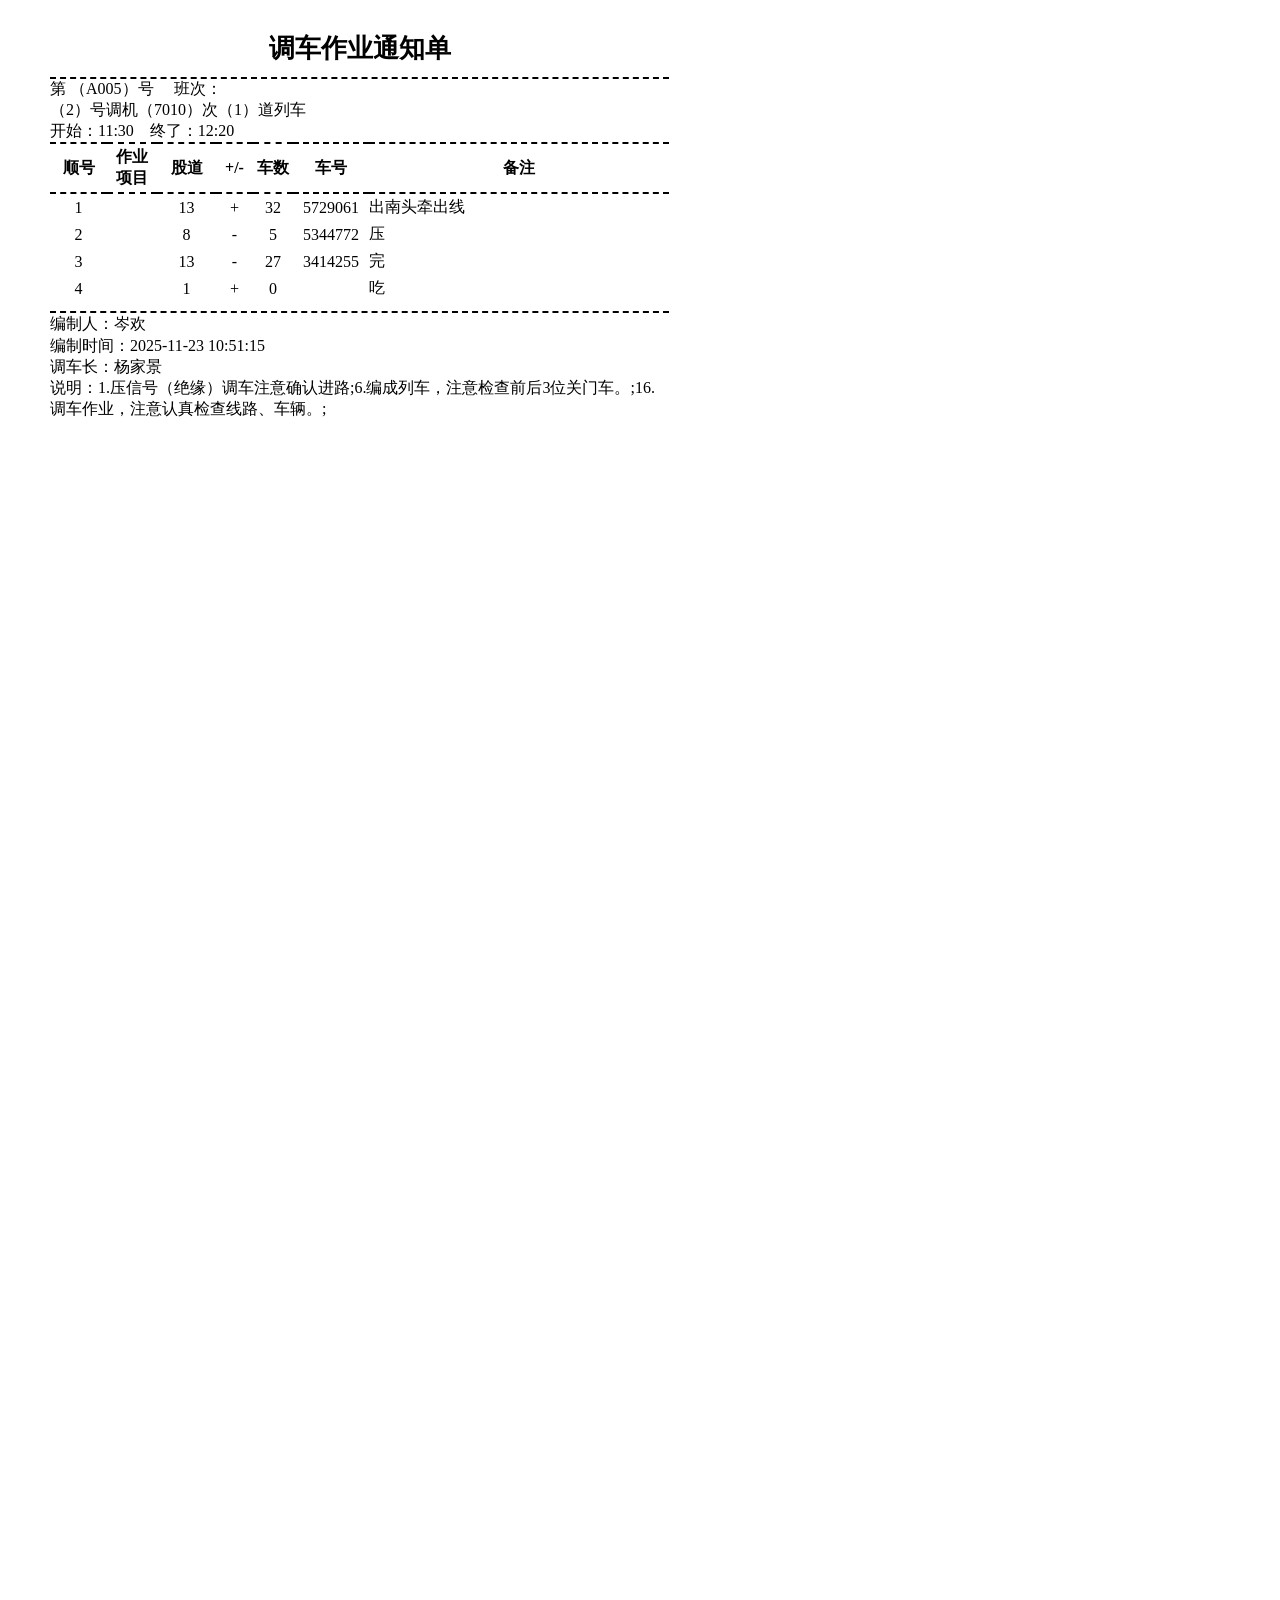
<file: src/A005.html>
﻿<!DOCTYPE html>
<html lang="zh-CN">

<head>
    <meta http-equiv="X-UA-Compatible" content="IE=edge,chrome=1">
    <meta charset="UTF-8">
    <meta http-equiv="Content-Type" content="text/html; charset=UTF-8">
    <title>调车计划分析系统</title>
    <style>
        .mark-symbol{color:#f00;font-weight:bold;font-size:15px;margin-left:5px}
        .mark-complete-cancel{position:relative;display:inline}
        .mark-complete-cancel .strike-line{position:absolute;top:50%;left:0;width:100%;height:3px;background-color:red;z-index:1}
        .fh.tac.bw.f16-0.pl2.sel.br0.bbw1.bbsda.bbcb.bl0.bt0{text-align:center;font-weight:bold;font-size:26px}
        .bbw1.bbsda.bbcb{padding:3px 0 2px;border-bottom:2px dashed #000}
        .tac{text-align:center}
        tr[tridx="5"]{font-size:16px!important;font-weight:bold!important}
        tr[tridx="5"] td{border-top:2px dashed #000!important;padding:3px!important}
        .report-background{top:0!important;left:50px!important}
        col[col="2"] {width: 50px !important;}
	col[col="5"] {width: 40px !important;}
        col[col="7"] {width: 300px !important;}
    </style>
</head>

<body>
    <div class="container"><div class="pageContentDIV main-content-left" style="width:566px;height:1965px;"><div class="paper-background" style="background-color:rgb(255,255,255);top:0;left:0;width:566.0px;position:absolute;height:1965.0px;"><div class="report-background" style="top:25.0px;left:72.0px;position:absolute;"><div class="page-block" style="top:0px;left:0px;width:412px;position:absolute;height:385px;"><table class="x-table" style="left:0px;table-layout:fixed;width:411px;position:relative;" cellSpacing="0" id="6436" cellPadding="0"><colgroup><col style="width:57px;" col="1" /><col style="width:72px;" col="2" /><col style="width:59px;" col="3" /><col style="width:37px;" col="4" /><col style="width:38px;" col="5" /><col style="width:76px;" col="6" /><col style="width:72px;" col="7" /></colgroup><tbody class="rows-height-counter"><tr style="height:19px;" tridx="0" id="r&#45;0&#45;0"><td style="display:none;" id="A1&#45;0&#45;6436"></td><td class="fh bw pl2 sel b0" style="background-color:rgb(255,255,255);color:rgb(0,0,0);font-family:'simhei';" id="B1&#45;0&#45;6436"></td><td class="fh bw pl2 sel b0" style="background-color:rgb(255,255,255);color:rgb(0,0,0);font-family:'simhei';" id="C1&#45;0&#45;6436"></td><td class="fh bw pl2 sel b0" style="background-color:rgb(255,255,255);color:rgb(0,0,0);font-family:'simhei';" id="D1&#45;0&#45;6436"></td><td class="fh bw pl2 sel b0" style="background-color:rgb(255,255,255);color:rgb(0,0,0);font-family:'simhei';" id="E1&#45;0&#45;6436"></td><td class="fh bw pl2 sel b0" style="background-color:rgb(255,255,255);color:rgb(0,0,0);font-family:'simhei';" id="F1&#45;0&#45;6436"></td><td class="fh bw pl2 sel b0" style="background-color:rgb(255,255,255);color:rgb(0,0,0);font-family:'simhei';" id="G1&#45;0&#45;6436"></td><td class="fh bw pl2 sel b0" style="background-color:rgb(255,255,255);color:rgb(0,0,0);font-family:'simhei';" id="H1&#45;0&#45;6436"></td></tr><tr style="height:60px;" tridx="1" id="r&#45;1&#45;0"><td style="display:none;" id="A2&#45;0&#45;6436"></td><td class="fh tac bw f16-0 pl2 sel br0 bbw1 bbsda bbcb bl0 bt0" style="background-color:rgb(255,255,255);color:rgb(0,0,0);font-family:'simhei';" colSpan="7" id="B2&#45;0&#45;6436">调车作业通知单</td></tr><tr style="height:19px;" tridx="2" id="r&#45;2&#45;0"><td style="display:none;" id="A3&#45;0&#45;6436"></td><td class="fh bw pl2 sel b0" style="background-color:rgb(255,255,255);color:rgb(0,0,0);font-family:'simhei';" colSpan="7" id="B3&#45;0&#45;6436">第 （A005）号 &nbsp;&nbsp;&nbsp; 班次：</td></tr><tr style="height:19px;" tridx="3" id="r&#45;3&#45;0"><td style="display:none;" id="A4&#45;0&#45;6436"></td><td class="fh bw pl2 sel b0" style="background-color:rgb(255,255,255);color:rgb(0,0,0);font-family:'simhei';" colSpan="7" id="B4&#45;0&#45;6436">（2）号调机（7010）次（1）道列车</td></tr><tr style="height:19px;" tridx="4" id="r&#45;4&#45;0"><td style="display:none;" id="A5&#45;0&#45;6436"></td><td class="fh bw pl2 sel b0" style="background-color:rgb(255,255,255);color:rgb(0,0,0);font-family:'simhei';" colSpan="7" id="B5&#45;0&#45;6436">开始：11:30 &nbsp;&nbsp; 终了：12:20</td></tr><tr style="height:19px;" tridx="5" id="r&#45;5&#45;0"><td style="display:none;" id="A6&#45;0&#45;6436"></td><td class="fh tac bw pl2 sel br0 bbw1 bbsda bbcb bl0 btw1 btsda btcb" style="background-color:rgb(255,255,255);color:rgb(0,0,0);font-family:'simhei';" id="B6&#45;0&#45;6436">顺号</td><td class="fh tac bw pl2 sel br0 bbw1 bbsda bbcb bl0 btw1 btsda btcb" style="background-color:rgb(255,255,255);color:rgb(0,0,0);font-family:'simhei';" id="C6&#45;0&#45;6436">作业项目</td><td class="fh tac bw pl2 sel br0 bbw1 bbsda bbcb bl0 btw1 btsda btcb" style="background-color:rgb(255,255,255);color:rgb(0,0,0);font-family:'simhei';" id="D6&#45;0&#45;6436">股道</td><td class="fh tac bw pl2 sel br0 bbw1 bbsda bbcb bl0 btw1 btsda btcb" style="background-color:rgb(255,255,255);color:rgb(0,0,0);font-family:'simhei';" id="E6&#45;0&#45;6436">+/-</td><td class="fh tac bw pl2 sel br0 bbw1 bbsda bbcb bl0 btw1 btsda btcb" style="background-color:rgb(255,255,255);color:rgb(0,0,0);font-family:'simhei';" id="F6&#45;0&#45;6436">车数</td><td class="fh tac bw pl2 sel br0 bbw1 bbsda bbcb bl0 btw1 btsda btcb" style="background-color:rgb(255,255,255);color:rgb(0,0,0);font-family:'simhei';" id="G6&#45;0&#45;6436">车号</td><td class="fh tac bw pl2 sel br0 bbw1 bbsda bbcb bl0 btw1 btsda btcb" style="background-color:rgb(255,255,255);color:rgb(0,0,0);font-family:'simhei';" id="H6&#45;0&#45;6436">备注</td></tr><tr style="height:27px;" tridx="6" id="r&#45;6&#45;0"><td style="display:none;" id="A7&#45;0&#45;6436"></td><td class="fh tac bw pl2 sel br0 bbw1 bbss bl0 bt0" style="background-color:rgb(255,255,255);color:rgb(0,0,0);border-bottom-color:rgb(238,238,238);font-family:'simhei';" id="B7&#45;0&#45;6436">1</td><td class="fh tac bw pl2 sel br0 bbw1 bbss bl0 bt0" style="background-color:rgb(255,255,255);color:rgb(0,0,0);border-bottom-color:rgb(238,238,238);font-family:'simhei';" id="C7&#45;0&#45;6436"></td><td class="fh tac bw pl2 sel br0 bbw1 bbss bl0 bt0" style="background-color:rgb(255,255,255);color:rgb(0,0,0);border-bottom-color:rgb(238,238,238);font-family:'simhei';" id="D7&#45;0&#45;6436">13</td><td class="fh tac bw pl2 sel br0 bbw1 bbss bl0 bt0" style="background-color:rgb(255,255,255);color:rgb(0,0,0);border-bottom-color:rgb(238,238,238);font-family:'simhei';" id="E7&#45;0&#45;6436">+</td><td class="fh tac bw pl2 sel br0 bbw1 bbss bl0 bt0" style="background-color:rgb(255,255,255);color:rgb(0,0,0);border-bottom-color:rgb(238,238,238);font-family:'simhei';" id="F7&#45;0&#45;6436">32</td><td class="fh tac bw pl2 sel br0 bbw1 bbss bl0 bt0" style="background-color:rgb(255,255,255);color:rgb(0,0,0);border-bottom-color:rgb(238,238,238);font-family:'simhei';" id="G7&#45;0&#45;6436">5729061</td><td class="fh bw pl2 sel br0 bbw1 bbss bl0 bt0" style="background-color:rgb(255,255,255);color:rgb(0,0,0);border-bottom-color:rgb(238,238,238);font-family:'simhei';" id="H7&#45;0&#45;6436">出南头牵出线 </td></tr><tr style="height:27px;" tridx="7" id="r&#45;7&#45;0"><td class="fh tac bw pl2 sel br0 bbw1 bbss bl0 bt0" style="background-color:rgb(255,255,255);color:rgb(0,0,0);border-bottom-color:rgb(238,238,238);font-family:'simhei';" id="B8&#45;0&#45;6436">2</td><td class="fh tac bw pl2 sel br0 bbw1 bbss bl0 bt0" style="background-color:rgb(255,255,255);color:rgb(0,0,0);border-bottom-color:rgb(238,238,238);font-family:'simhei';" id="C8&#45;0&#45;6436"></td><td class="fh tac bw pl2 sel br0 bbw1 bbss bl0 bt0" style="background-color:rgb(255,255,255);color:rgb(0,0,0);border-bottom-color:rgb(238,238,238);font-family:'simhei';" id="D8&#45;0&#45;6436">8</td><td class="fh tac bw pl2 sel br0 bbw1 bbss bl0 bt0" style="background-color:rgb(255,255,255);color:rgb(0,0,0);border-bottom-color:rgb(238,238,238);font-family:'simhei';" id="E8&#45;0&#45;6436">-</td><td class="fh tac bw pl2 sel br0 bbw1 bbss bl0 bt0" style="background-color:rgb(255,255,255);color:rgb(0,0,0);border-bottom-color:rgb(238,238,238);font-family:'simhei';" id="F8&#45;0&#45;6436">5</td><td class="fh tac bw pl2 sel br0 bbw1 bbss bl0 bt0" style="background-color:rgb(255,255,255);color:rgb(0,0,0);border-bottom-color:rgb(238,238,238);font-family:'simhei';" id="G8&#45;0&#45;6436">5344772</td><td class="fh bw pl2 sel br0 bbw1 bbss bl0 bt0" style="background-color:rgb(255,255,255);color:rgb(0,0,0);border-bottom-color:rgb(238,238,238);font-family:'simhei';" id="H8&#45;0&#45;6436">压 </td></tr><tr style="height:27px;" tridx="8" id="r&#45;8&#45;0"><td class="fh tac bw pl2 sel br0 bbw1 bbss bl0 bt0" style="background-color:rgb(255,255,255);color:rgb(0,0,0);border-bottom-color:rgb(238,238,238);font-family:'simhei';" id="B9&#45;0&#45;6436">3</td><td class="fh tac bw pl2 sel br0 bbw1 bbss bl0 bt0" style="background-color:rgb(255,255,255);color:rgb(0,0,0);border-bottom-color:rgb(238,238,238);font-family:'simhei';" id="C9&#45;0&#45;6436"></td><td class="fh tac bw pl2 sel br0 bbw1 bbss bl0 bt0" style="background-color:rgb(255,255,255);color:rgb(0,0,0);border-bottom-color:rgb(238,238,238);font-family:'simhei';" id="D9&#45;0&#45;6436">13</td><td class="fh tac bw pl2 sel br0 bbw1 bbss bl0 bt0" style="background-color:rgb(255,255,255);color:rgb(0,0,0);border-bottom-color:rgb(238,238,238);font-family:'simhei';" id="E9&#45;0&#45;6436">-</td><td class="fh tac bw pl2 sel br0 bbw1 bbss bl0 bt0" style="background-color:rgb(255,255,255);color:rgb(0,0,0);border-bottom-color:rgb(238,238,238);font-family:'simhei';" id="F9&#45;0&#45;6436">27</td><td class="fh tac bw pl2 sel br0 bbw1 bbss bl0 bt0" style="background-color:rgb(255,255,255);color:rgb(0,0,0);border-bottom-color:rgb(238,238,238);font-family:'simhei';" id="G9&#45;0&#45;6436">3414255</td><td class="fh bw pl2 sel br0 bbw1 bbss bl0 bt0" style="background-color:rgb(255,255,255);color:rgb(0,0,0);border-bottom-color:rgb(238,238,238);font-family:'simhei';" id="H9&#45;0&#45;6436">完 </td></tr><tr style="height:27px;" tridx="9" id="r&#45;9&#45;0"><td class="fh tac bw pl2 sel br0 bbw1 bbss bl0 bt0" style="background-color:rgb(255,255,255);color:rgb(0,0,0);border-bottom-color:rgb(238,238,238);font-family:'simhei';" id="B10&#45;0&#45;6436">4</td><td class="fh tac bw pl2 sel br0 bbw1 bbss bl0 bt0" style="background-color:rgb(255,255,255);color:rgb(0,0,0);border-bottom-color:rgb(238,238,238);font-family:'simhei';" id="C10&#45;0&#45;6436"></td><td class="fh tac bw pl2 sel br0 bbw1 bbss bl0 bt0" style="background-color:rgb(255,255,255);color:rgb(0,0,0);border-bottom-color:rgb(238,238,238);font-family:'simhei';" id="D10&#45;0&#45;6436">1</td><td class="fh tac bw pl2 sel br0 bbw1 bbss bl0 bt0" style="background-color:rgb(255,255,255);color:rgb(0,0,0);border-bottom-color:rgb(238,238,238);font-family:'simhei';" id="E10&#45;0&#45;6436">+</td><td class="fh tac bw pl2 sel br0 bbw1 bbss bl0 bt0" style="background-color:rgb(255,255,255);color:rgb(0,0,0);border-bottom-color:rgb(238,238,238);font-family:'simhei';" id="F10&#45;0&#45;6436">0</td><td class="fh tac bw pl2 sel br0 bbw1 bbss bl0 bt0" style="background-color:rgb(255,255,255);color:rgb(0,0,0);border-bottom-color:rgb(238,238,238);font-family:'simhei';" id="G10&#45;0&#45;6436"></td><td class="fh bw pl2 sel br0 bbw1 bbss bl0 bt0" style="background-color:rgb(255,255,255);color:rgb(0,0,0);border-bottom-color:rgb(238,238,238);font-family:'simhei';" id="H10&#45;0&#45;6436">吃 </td></tr><tr style="height:11px;" tridx="10" id="r&#45;10&#45;0"><td style="display:none;" id="A11&#45;0&#45;6436"></td><td class="fh bw pl2 sel br0 bbw1 bbsda bbcb bl0 bt0" style="background-color:rgb(255,255,255);color:rgb(0,0,0);font-family:'simhei';" colSpan="7" id="B11&#45;0&#45;6436"></td></tr><tr style="height:23px;" tridx="11" id="r&#45;11&#45;0"><td style="display:none;" id="A12&#45;0&#45;6436"></td><td class="fh bw pl2 sel br0 bb0 bl0 btw1 btsda btcb" style="background-color:rgb(255,255,255);color:rgb(0,0,0);font-family:'simhei';" colSpan="7" id="B12&#45;0&#45;6436">编制人：岑欢</td></tr><tr style="height:19px;" tridx="12" id="r&#45;12&#45;0"><td style="display:none;" id="A13&#45;0&#45;6436"></td><td class="fh bw pl2 sel b0" style="background-color:rgb(255,255,255);color:rgb(0,0,0);font-family:'simhei';" colSpan="7" id="B13&#45;0&#45;6436">编制时间：2025-11-23 10:51:15</td></tr><tr style="height:19px;" tridx="13" id="r&#45;13&#45;0"><td style="display:none;" id="A14&#45;0&#45;6436"></td><td class="fh bw pl2 sel b0" style="background-color:rgb(255,255,255);color:rgb(0,0,0);font-family:'simhei';" colSpan="7" id="B14&#45;0&#45;6436">调车长：杨家景</td></tr><tr style="height:30px;" tridx="14" id="r&#45;14&#45;0"><td style="display:none;" id="A15&#45;0&#45;6436"></td><td class="fh bw pl2 sel b0" style="background-color:rgb(255,255,255);color:rgb(0,0,0);font-family:'simhei';" colSpan="7" id="B15&#45;0&#45;6436">说明：1.压信号（绝缘）调车注意确认进路;6.编成列车，注意检查前后3位关门车。;16.调车作业，注意认真检查线路、车辆。;</td></tr><tr style="height:19px;" tridx="15" id="r&#45;15&#45;0"><td style="display:none;" id="A16&#45;0&#45;6436"></td><td class="fh bw pl2 sel b0" style="background-color:rgb(255,255,255);color:rgb(0,0,0);font-family:'simhei';" id="B16&#45;0&#45;6436"></td><td class="fh bw pl2 sel b0" style="background-color:rgb(255,255,255);color:rgb(0,0,0);font-family:'simhei';" id="C16&#45;0&#45;6436"></td><td class="fh bw pl2 sel b0" style="background-color:rgb(255,255,255);color:rgb(0,0,0);font-family:'simhei';" id="D16&#45;0&#45;6436"></td><td class="fh bw pl2 sel b0" style="background-color:rgb(255,255,255);color:rgb(0,0,0);font-family:'simhei';" id="E16&#45;0&#45;6436"></td><td class="fh bw pl2 sel b0" style="background-color:rgb(255,255,255);color:rgb(0,0,0);font-family:'simhei';" id="F16&#45;0&#45;6436"></td><td class="fh bw pl2 sel b0" style="background-color:rgb(255,255,255);color:rgb(0,0,0);font-family:'simhei';" id="G16&#45;0&#45;6436"></td><td class="fh bw pl2 sel b0" style="background-color:rgb(255,255,255);color:rgb(0,0,0);font-family:'simhei';" id="H16&#45;0&#45;6436"></td></tr></tbody></table></div></div></div></div></div>
</body>

</body>
</html>
</file>
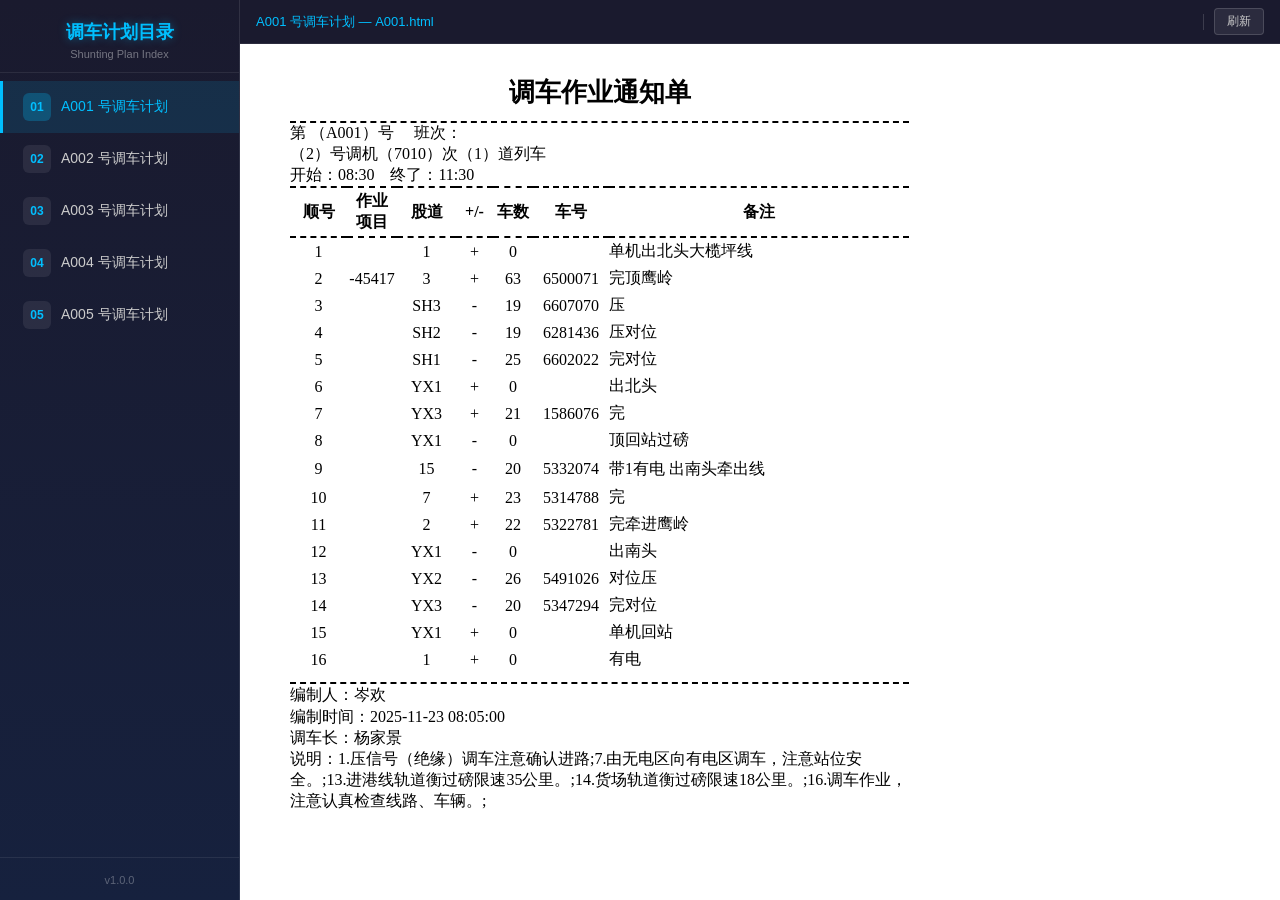
<file: src/browser.html>
<!DOCTYPE html>
<html lang="zh-CN">
<head>
  <meta charset="UTF-8">
  <meta name="viewport" content="width=device-width, initial-scale=1.0">
  <title>调车计划 — 目录浏览</title>
  <style>
    * {
      margin: 0;
      padding: 0;
      box-sizing: border-box;
    }

    html, body {
      width: 100%;
      height: 100%;
      overflow: hidden;
      font-family: 'Microsoft YaHei', 'SimHei', Arial, sans-serif;
      background: #0c0c0c;
    }

    .layout {
      display: flex;
      width: 100%;
      height: 100%;
    }

    /* ====== 侧边栏 ====== */
    .sidebar {
      width: 240px;
      min-width: 240px;
      height: 100%;
      background: linear-gradient(180deg, #1a1a2e 0%, #16213e 100%);
      border-right: 1px solid rgba(255, 255, 255, 0.1);
      display: flex;
      flex-direction: column;
      overflow: hidden;
      user-select: none;
    }

    .sidebar-header {
      padding: 20px 16px 12px;
      text-align: center;
      border-bottom: 1px solid rgba(255, 255, 255, 0.08);
    }

    .sidebar-header h2 {
      color: #00bfff;
      font-size: 18px;
      text-shadow: 0 0 10px rgba(0, 191, 255, 0.4);
      margin-bottom: 4px;
    }

    .sidebar-header .subtitle {
      color: rgba(255, 255, 255, 0.4);
      font-size: 11px;
    }

    .sidebar-nav {
      flex: 1;
      overflow-y: auto;
      padding: 8px 0;
    }

    .sidebar-nav::-webkit-scrollbar {
      width: 4px;
    }

    .sidebar-nav::-webkit-scrollbar-track {
      background: transparent;
    }

    .sidebar-nav::-webkit-scrollbar-thumb {
      background: rgba(0, 191, 255, 0.2);
      border-radius: 2px;
    }

    .nav-item {
      display: flex;
      align-items: center;
      gap: 10px;
      padding: 12px 20px;
      cursor: pointer;
      color: #ccc;
      font-size: 14px;
      transition: all 0.2s ease;
      border-left: 3px solid transparent;
      text-decoration: none;
    }

    .nav-item:hover {
      background: rgba(0, 191, 255, 0.08);
      color: #fff;
    }

    .nav-item.active {
      background: rgba(0, 191, 255, 0.12);
      color: #00bfff;
      border-left-color: #00bfff;
    }

    .nav-item .nav-index {
      display: inline-flex;
      align-items: center;
      justify-content: center;
      width: 28px;
      height: 28px;
      border-radius: 6px;
      background: rgba(255, 255, 255, 0.08);
      font-size: 12px;
      font-weight: bold;
      color: #00bfff;
      flex-shrink: 0;
    }

    .nav-item.active .nav-index {
      background: rgba(0, 191, 255, 0.25);
    }

    .nav-item .nav-label {
      overflow: hidden;
      text-overflow: ellipsis;
      white-space: nowrap;
    }

    .sidebar-footer {
      padding: 12px 16px;
      border-top: 1px solid rgba(255, 255, 255, 0.08);
      text-align: center;
    }

    .sidebar-footer .version {
      font-size: 11px;
      color: rgba(255, 255, 255, 0.3);
    }

    /* ====== 右侧 iframe 区域 ====== */
    .content-area {
      flex: 1;
      height: 100%;
      display: flex;
      flex-direction: column;
      overflow: hidden;
    }

    .content-header {
      padding: 8px 16px;
      background: #1a1a2e;
      border-bottom: 1px solid rgba(255, 255, 255, 0.08);
      display: flex;
      align-items: center;
      gap: 10px;
      flex-shrink: 0;
    }

    .content-header .current-file {
      color: #00bfff;
      font-size: 13px;
      flex: 1;
      overflow: hidden;
      text-overflow: ellipsis;
      white-space: nowrap;
    }

    .content-header .divider {
      width: 1px;
      height: 16px;
      background: rgba(255, 255, 255, 0.15);
    }

    .content-header .btn-refresh {
      background: rgba(255, 255, 255, 0.08);
      border: 1px solid rgba(255, 255, 255, 0.15);
      color: #ccc;
      padding: 4px 12px;
      border-radius: 4px;
      cursor: pointer;
      font-size: 12px;
      transition: all 0.2s;
    }

    .content-header .btn-refresh:hover {
      background: rgba(0, 191, 255, 0.15);
      color: #fff;
    }

    .iframe-wrapper {
      flex: 1;
      width: 100%;
      position: relative;
      background: #fff;
    }

    .iframe-wrapper iframe {
      width: 100%;
      height: 100%;
      border: none;
      display: block;
    }

    .iframe-placeholder {
      position: absolute;
      inset: 0;
      display: flex;
      flex-direction: column;
      align-items: center;
      justify-content: center;
      color: rgba(255, 255, 255, 0.3);
      pointer-events: none;
    }

    .iframe-placeholder .icon {
      font-size: 48px;
      margin-bottom: 12px;
    }

    .iframe-placeholder .hint {
      font-size: 14px;
    }
  </style>
</head>
<body>
  <div class="layout">
    <!-- 侧边目录 -->
    <aside class="sidebar">
      <div class="sidebar-header">
        <h2>调车计划目录</h2>
        <p class="subtitle">Shunting Plan Index</p>
      </div>

      <nav class="sidebar-nav" id="sidebarNav">
        <!-- JS 动态生成 -->
      </nav>

      <div class="sidebar-footer">
        <span class="version">v1.0.0</span>
      </div>
    </aside>

    <!-- 右侧内容区 -->
    <main class="content-area">
      <div class="content-header">
        <span class="current-file" id="currentFile">请从左侧选择一个文件</span>
        <span class="divider"></span>
        <button class="btn-refresh" id="btnRefresh" title="刷新当前页面">刷新</button>
      </div>

      <div class="iframe-wrapper">
        <div class="iframe-placeholder" id="placeholder">
          <div class="icon">📄</div>
          <div class="hint">选择左侧文件以查看内容</div>
        </div>
        <iframe id="contentFrame" style="display:none;"></iframe>
      </div>
    </main>
  </div>

  <script>
    // 文件列表
    const files = [
      { id: 'A001', label: 'A001 号调车计划', path: 'A001.html' },
      { id: 'A002', label: 'A002 号调车计划', path: 'A002.html' },
      { id: 'A003', label: 'A003 号调车计划', path: 'A003.html' },
      { id: 'A004', label: 'A004 号调车计划', path: 'A004.html' },
      { id: 'A005', label: 'A005 号调车计划', path: 'A005.html' }
    ];

    const sidebarNav = document.getElementById('sidebarNav');
    const contentFrame = document.getElementById('contentFrame');
    const placeholder = document.getElementById('placeholder');
    const currentFile = document.getElementById('currentFile');
    const btnRefresh = document.getElementById('btnRefresh');

    let activeFile = null;

    // 生成侧边栏导航
    files.forEach((file, index) => {
      const item = document.createElement('a');
      item.className = 'nav-item';
      item.href = '#';
      item.dataset.path = file.path;
      item.dataset.id = file.id;
      item.innerHTML = `
        <span class="nav-index">${String(index + 1).padStart(2, '0')}</span>
        <span class="nav-label">${file.label}</span>
      `;

      item.addEventListener('click', (e) => {
        e.preventDefault();
        loadFile(file, item);
      });

      sidebarNav.appendChild(item);
    });

    // 加载文件
    function loadFile(file, navItem) {
      // 更新侧边栏高亮
      document.querySelectorAll('.nav-item').forEach(el => el.classList.remove('active'));
      navItem.classList.add('active');

      // 切换显示
      placeholder.style.display = 'none';
      contentFrame.style.display = 'block';
      contentFrame.src = file.path;

      // 更新状态
      activeFile = file;
      currentFile.textContent = file.label + ' — ' + file.path;
      document.title = file.label + ' — 调车计划';
    }

    // 刷新按钮
    btnRefresh.addEventListener('click', () => {
      if (activeFile) {
        contentFrame.src = '';
        requestAnimationFrame(() => {
          contentFrame.src = activeFile.path;
        });
      }
    });

    // 默认加载第一个文件
    const firstItem = sidebarNav.querySelector('.nav-item');
    if (firstItem) {
      loadFile(files[0], firstItem);
    }
  </script>
</body>
</html>
</file>
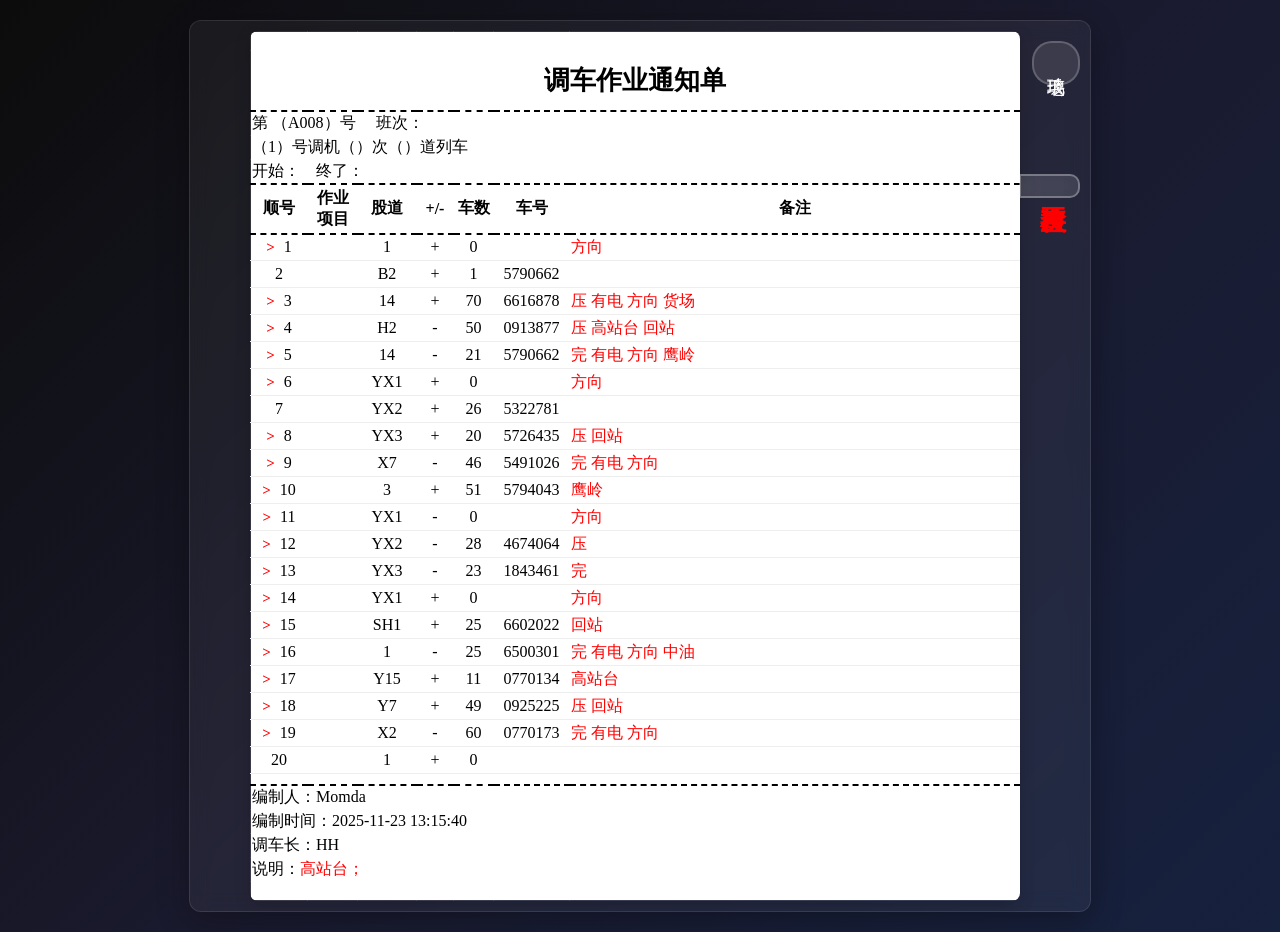
<file: src/调车计划_VBA.html>
<!DOCTYPE html>
<html lang="zh-CN">

<head>
    <meta http-equiv="X-UA-Compatible" content="IE=edge,chrome=1">
    <meta charset="UTF-8">
    <title>调车计划分析系统</title>
    <style>
        body{margin:0;padding:0;background:-ms-linear-gradient(135deg,#0c0c0c 0%,#1a1a2e 50%,#16213e 100%);background:linear-gradient(135deg,#0c0c0c 0%,#1a1a2e 50%,#16213e 100%);color:#e0e0e0;font-family:'Arial',sans-serif;overflow-x:hidden;}
        #particles-container{position:fixed;top:0;left:0;width:100%;height:100%;z-index:0;pointer-events:none;}
        .container{position:relative;z-index:1;max-width:880px;margin:20px auto;padding:10px;background:rgba(255,255,255,0.05);border-radius:12px;border:1px solid rgba(255,255,255,0.1);box-shadow:0 8px 32px rgba(0,0,0,0.3);backdrop-filter:blur(10px);-webkit-backdrop-filter:blur(10px);animation:containerGlow 3s ease-in-out infinite alternate;}
        @keyframes containerGlow{from{box-shadow:0 8px 32px rgba(0,0,0,0.3),0 0 0 0 rgba(0,191,255,0.1);border-color:rgba(255,255,255,0.1);}
        to{box-shadow:0 8px 32px rgba(0,0,0,0.3),0 0 20px 0 rgba(0,191,255,0.3);border-color:rgba(0,191,255,0.3);}
        }.container:hover{transform:translateY(-2px);box-shadow:0 12px 40px rgba(0,0,0,0.4),0 0 30px 0 rgba(0,191,255,0.4);transition:transform 0.3s ease,box-shadow 0.3s ease;}
        title{color:#00bfff;text-shadow:0 0 10px rgba(0,191,255,0.5);}
        /* 默认主题 */
        table{border-collapse:collapse;background:transparent;border-radius:8px;overflow:hidden;box-shadow:0 4px 16px rgba(0,0,0,0.2);}
        td,th{border:1px solid rgba(255,255,255,0.1);padding:1px;
        /* 移除主题切换时的过渡效果 */
        }
        tr:hover td{background:rgba(0,191,255,0.1);box-shadow:inset 0 0 10px rgba(0,191,255,0.2);transition:background 0.3s ease,box-shadow 0.3s ease;}
        /* 毛玻璃主题 */
        body.glass-theme{color:#ffffff !important;}
        body.glass-theme .container{background:rgba(62,62,85,0.5);border-color:rgba(100,150,255,0.2);}
        body.glass-theme table{backdrop-filter:blur(8px);-webkit-backdrop-filter:blur(8px);background:rgba(25,25,35,0.4);box-shadow:0 4px 20px rgba(0,0,0,0.25);}
        body.glass-theme td,body.glass-theme th{background-color:rgba(40,40,50,0.3) !important;backdrop-filter:blur(8px);-webkit-backdrop-filter:blur(8px);border-color:rgba(100,150,255,0.25);color:#ffffff !important;text-shadow:0 0 2px rgba(0,0,0,0.3);}
        body.glass-theme th{background-color:rgba(60,60,80,0.4) !important;font-weight:bold;color:#f0f8ff !important;}
        body.glass-theme tr:hover td{background:rgba(100,150,255,0.15) !important;box-shadow:inset 0 0 15px rgba(100,150,255,0.2);}
        body.glass-theme tr[tridx="5"]{background:rgba(100,150,255,0.2) !important;}
        body.glass-theme tr[tridx="5"] td{border-color:rgba(100,150,255,0.4) !important;}
        body.glass-theme .mark-symbol{color:#ff6b6b !important;}
        /* 主题切换按钮 */
        .theme-toggle-btn{position:absolute;top:20px;right:10px;padding:20px 10px;background:rgba(255,255,255,0.1);border:2px solid rgba(255,255,255,0.2);border-radius:20px;color:#ffffff;font-size:18px;cursor:pointer;transition:all 0.3s ease;z-index:1000;writing-mode:vertical-rl;text-orientation:upright;}
        .theme-toggle-btn:hover{background:rgba(255,255,255,0.2);transform:translateY(-2px);box-shadow:0 4px 12px rgba(0,0,0,0.3);}
        /* 审核结果容器 */
        #auditResultContainer{position: absolute; top: 153px; right: 10px; padding: 10px; background: rgba(255,255,255,0.1); border: 2px solid rgba(255,255,255,0.3); border-radius: 0 10px 10px 0; backdrop-filter: blur(10px); z-index: 999; writing-mode: vertical-rl; line-height: 30px;}
        /* 其他样式 */
        .mark-symbol{color:#f00;font-weight:bold;font-size:15px;margin-left:5px;}
        .mark-complete-cancel{position:relative;display:inline;}
        .mark-complete-cancel .strike-line{position:absolute;top:40%;left:0;width:100%;height:5px;background-color:red;z-index:1;display:block;}
        .fh.tac.bw.f16-0.pl2.sel.br0.bbw1.bbsda.bbcb.bl0.bt0{text-align:center;font-weight:bold;font-size:26px;}
        .bbw1.bbsda.bbcb{padding:3px 0 2px;border-bottom:2px dashed #000;}
        .tac{text-align:center;}
        tr[tridx="5"]{font-size:16px !important;font-weight:bold !important;}
        tr[tridx="5"] td{border-top:2px dashed #000 !important;padding:3px !important;}
        .report-background{top:0 !important;left:50px !important;}
        /* 容器高度自适应 */
        .pageContentDIV,.paper-background,.report-background,.page-block{height:auto !important;position:relative !important;width:auto !important;}
        /* 确保容器能随表格高度变化 */
        .container{display:block;min-height:auto;}
        /* 表格高度自适应 */
        table{width:100%;}
        /* 列宽设置 */
        col[col="2"]{width:50px !important;}
        col[col="5"]{width:40px !important;}
        col[col="7"]{width:450px !important;}
        /* 将paper-background的背景色设置为透明 */
        .paper-background{background-color:transparent !important;}
    </style>
</head>

<body>
    <div id="particles-container"></div>
    <div class="container"> 
        <button class="theme-toggle-btn" id="themeToggle">切换主题</button>
        <div id="auditResultContainer"></div>
		
		<div class="pageContentDIV main-content-left" style="width:566px;height:1965px;">
			<div class="paper-background" style="background-color:rgb(255,255,255);top:0;left:0;width:566.0px;position:absolute;height:1965.0px;">
				<div class="report-background" style="top:25.0px;left:72.0px;position:absolute;">
					<div class="page-block" style="top:0px;left:0px;width:412px;position:absolute;height:806px;">
						<table class="x-table" style="left:0px;table-layout:fixed;width:411px;position:relative;"
						cellSpacing="0" id="6224" cellPadding="0">
							<colgroup>
								<col style="width:57px;" col="1" />
								<col style="width:72px;" col="2" />
								<col style="width:59px;" col="3" />
								<col style="width:37px;" col="4" />
								<col style="width:38px;" col="5" />
								<col style="width:76px;" col="6" />
								<col style="width:72px;" col="7" />
							</colgroup>
							<tbody class="rows-height-counter">
								<tr style="height:19px;" tridx="0" id="r&#45;0&#45;0">
									<td style="display:none;" id="A1&#45;0&#45;6224">
									</td>
									<td class="fh bw pl2 sel b0" style="background-color:rgb(255,255,255);color:rgb(0,0,0);font-family:'simhei';"
									id="B1&#45;0&#45;6224">
									</td>
									<td class="fh bw pl2 sel b0" style="background-color:rgb(255,255,255);color:rgb(0,0,0);font-family:'simhei';"
									id="C1&#45;0&#45;6224">
									</td>
									<td class="fh bw pl2 sel b0" style="background-color:rgb(255,255,255);color:rgb(0,0,0);font-family:'simhei';"
									id="D1&#45;0&#45;6224">
									</td>
									<td class="fh bw pl2 sel b0" style="background-color:rgb(255,255,255);color:rgb(0,0,0);font-family:'simhei';"
									id="E1&#45;0&#45;6224">
									</td>
									<td class="fh bw pl2 sel b0" style="background-color:rgb(255,255,255);color:rgb(0,0,0);font-family:'simhei';"
									id="F1&#45;0&#45;6224">
									</td>
									<td class="fh bw pl2 sel b0" style="background-color:rgb(255,255,255);color:rgb(0,0,0);font-family:'simhei';"
									id="G1&#45;0&#45;6224">
									</td>
									<td class="fh bw pl2 sel b0" style="background-color:rgb(255,255,255);color:rgb(0,0,0);font-family:'simhei';"
									id="H1&#45;0&#45;6224">
									</td>
								</tr>
								<tr style="height:60px;" tridx="1" id="r&#45;1&#45;0">
									<td style="display:none;" id="A2&#45;0&#45;6224">
									</td>
									<td class="fh tac bw f16-0 pl2 sel br0 bbw1 bbsda bbcb bl0 bt0" style="background-color:rgb(255,255,255);color:rgb(0,0,0);font-family:'simhei';"
									colSpan="7" id="B2&#45;0&#45;6224">
										调车作业通知单
									</td>
								</tr>
								<tr style="height:19px;" tridx="2" id="r&#45;2&#45;0">
									<td style="display:none;" id="A3&#45;0&#45;6224">
									</td>
									<td class="fh bw pl2 sel b0" style="background-color:rgb(255,255,255);color:rgb(0,0,0);font-family:'simhei';"
									colSpan="7" id="B3&#45;0&#45;6224">
										第 （A008）号 &nbsp;&nbsp;&nbsp; 班次：
									</td>
								</tr>
								<tr style="height:19px;" tridx="3" id="r&#45;3&#45;0">
									<td style="display:none;" id="A4&#45;0&#45;6224">
									</td>
									<td class="fh bw pl2 sel b0" style="background-color:rgb(255,255,255);color:rgb(0,0,0);font-family:'simhei';"
									colSpan="7" id="B4&#45;0&#45;6224">
										（1）号调机（）次（）道列车
									</td>
								</tr>
								<tr style="height:19px;" tridx="4" id="r&#45;4&#45;0">
									<td style="display:none;" id="A5&#45;0&#45;6224">
									</td>
									<td class="fh bw pl2 sel b0" style="background-color:rgb(255,255,255);color:rgb(0,0,0);font-family:'simhei';"
									colSpan="7" id="B5&#45;0&#45;6224">
										开始： &nbsp;&nbsp; 终了：
									</td>
								</tr>
								<tr style="height:19px;" tridx="5" id="r&#45;5&#45;0">
									<td style="display:none;" id="A6&#45;0&#45;6224">
									</td>
									<td class="fh tac bw pl2 sel br0 bbw1 bbsda bbcb bl0 btw1 btsda btcb"
									style="background-color:rgb(255,255,255);color:rgb(0,0,0);font-family:'simhei';"
									id="B6&#45;0&#45;6224">
										顺号
									</td>
									<td class="fh tac bw pl2 sel br0 bbw1 bbsda bbcb bl0 btw1 btsda btcb"
									style="background-color:rgb(255,255,255);color:rgb(0,0,0);font-family:'simhei';"
									id="C6&#45;0&#45;6224">
										作业项目
									</td>
									<td class="fh tac bw pl2 sel br0 bbw1 bbsda bbcb bl0 btw1 btsda btcb"
									style="background-color:rgb(255,255,255);color:rgb(0,0,0);font-family:'simhei';"
									id="D6&#45;0&#45;6224">
										股道
									</td>
									<td class="fh tac bw pl2 sel br0 bbw1 bbsda bbcb bl0 btw1 btsda btcb"
									style="background-color:rgb(255,255,255);color:rgb(0,0,0);font-family:'simhei';"
									id="E6&#45;0&#45;6224">
										+/-
									</td>
									<td class="fh tac bw pl2 sel br0 bbw1 bbsda bbcb bl0 btw1 btsda btcb"
									style="background-color:rgb(255,255,255);color:rgb(0,0,0);font-family:'simhei';"
									id="F6&#45;0&#45;6224">
										车数
									</td>
									<td class="fh tac bw pl2 sel br0 bbw1 bbsda bbcb bl0 btw1 btsda btcb"
									style="background-color:rgb(255,255,255);color:rgb(0,0,0);font-family:'simhei';"
									id="G6&#45;0&#45;6224">
										车号
									</td>
									<td class="fh tac bw pl2 sel br0 bbw1 bbsda bbcb bl0 btw1 btsda btcb"
									style="background-color:rgb(255,255,255);color:rgb(0,0,0);font-family:'simhei';"
									id="H6&#45;0&#45;6224">
										备注
									</td>
								</tr>
								<tr style="height:27px;" tridx="6" id="r&#45;6&#45;0">
									<td style="display:none;" id="A7&#45;0&#45;6224">
									</td>
									<td class="fh tac bw pl2 sel br0 bbw1 bbss bl0 bt0" style="background-color:rgb(255,255,255);color:rgb(0,0,0);border-bottom-color:rgb(238,238,238);font-family:'simhei';"
									id="B7&#45;0&#45;6224">
										1
									</td>
									<td class="fh tac bw pl2 sel br0 bbw1 bbss bl0 bt0" style="background-color:rgb(255,255,255);color:rgb(0,0,0);border-bottom-color:rgb(238,238,238);font-family:'simhei';"
									id="C7&#45;0&#45;6224">
									</td>
									<td class="fh tac bw pl2 sel br0 bbw1 bbss bl0 bt0" style="background-color:rgb(255,255,255);color:rgb(0,0,0);border-bottom-color:rgb(238,238,238);font-family:'simhei';"
									id="D7&#45;0&#45;6224">
										1
									</td>
									<td class="fh tac bw pl2 sel br0 bbw1 bbss bl0 bt0" style="background-color:rgb(255,255,255);color:rgb(0,0,0);border-bottom-color:rgb(238,238,238);font-family:'simhei';"
									id="E7&#45;0&#45;6224">
										+
									</td>
									<td class="fh tac bw pl2 sel br0 bbw1 bbss bl0 bt0" style="background-color:rgb(255,255,255);color:rgb(0,0,0);border-bottom-color:rgb(238,238,238);font-family:'simhei';"
									id="F7&#45;0&#45;6224">
										0
									</td>
									<td class="fh tac bw pl2 sel br0 bbw1 bbss bl0 bt0" style="background-color:rgb(255,255,255);color:rgb(0,0,0);border-bottom-color:rgb(238,238,238);font-family:'simhei';"
									id="G7&#45;0&#45;6224">
									</td>
									<td class="fh bw pl2 sel br0 bbw1 bbss bl0 bt0" style="background-color:rgb(255,255,255);color:rgb(0,0,0);border-bottom-color:rgb(238,238,238);font-family:'simhei';"
									id="H7&#45;0&#45;6224">
									</td>
								</tr>
								<tr style="height:27px;" tridx="7" id="r&#45;7&#45;0">
									<td class="fh tac bw pl2 sel br0 bbw1 bbss bl0 bt0" style="background-color:rgb(255,255,255);color:rgb(0,0,0);border-bottom-color:rgb(238,238,238);font-family:'simhei';"
									id="B8&#45;0&#45;6224">
										2
									</td>
									<td class="fh tac bw pl2 sel br0 bbw1 bbss bl0 bt0" style="background-color:rgb(255,255,255);color:rgb(0,0,0);border-bottom-color:rgb(238,238,238);font-family:'simhei';"
									id="C8&#45;0&#45;6224">
									</td>
									<td class="fh tac bw pl2 sel br0 bbw1 bbss bl0 bt0" style="background-color:rgb(255,255,255);color:rgb(0,0,0);border-bottom-color:rgb(238,238,238);font-family:'simhei';"
									id="D8&#45;0&#45;6224">
										B2
									</td>
									<td class="fh tac bw pl2 sel br0 bbw1 bbss bl0 bt0" style="background-color:rgb(255,255,255);color:rgb(0,0,0);border-bottom-color:rgb(238,238,238);font-family:'simhei';"
									id="E8&#45;0&#45;6224">
										+
									</td>
									<td class="fh tac bw pl2 sel br0 bbw1 bbss bl0 bt0" style="background-color:rgb(255,255,255);color:rgb(0,0,0);border-bottom-color:rgb(238,238,238);font-family:'simhei';"
									id="F8&#45;0&#45;6224">
										1
									</td>
									<td class="fh tac bw pl2 sel br0 bbw1 bbss bl0 bt0" style="background-color:rgb(255,255,255);color:rgb(0,0,0);border-bottom-color:rgb(238,238,238);font-family:'simhei';"
									id="G8&#45;0&#45;6224">
										5790662
									</td>
									<td class="fh bw pl2 sel br0 bbw1 bbss bl0 bt0" style="background-color:rgb(255,255,255);color:rgb(0,0,0);border-bottom-color:rgb(238,238,238);font-family:'simhei';"
									id="H8&#45;0&#45;6224">
									</td>
								</tr>
								<tr style="height:27px;" tridx="8" id="r&#45;8&#45;0">
									<td class="fh tac bw pl2 sel br0 bbw1 bbss bl0 bt0" style="background-color:rgb(255,255,255);color:rgb(0,0,0);border-bottom-color:rgb(238,238,238);font-family:'simhei';"
									id="B9&#45;0&#45;6224">
										3
									</td>
									<td class="fh tac bw pl2 sel br0 bbw1 bbss bl0 bt0" style="background-color:rgb(255,255,255);color:rgb(0,0,0);border-bottom-color:rgb(238,238,238);font-family:'simhei';"
									id="C9&#45;0&#45;6224">
									</td>
									<td class="fh tac bw pl2 sel br0 bbw1 bbss bl0 bt0" style="background-color:rgb(255,255,255);color:rgb(0,0,0);border-bottom-color:rgb(238,238,238);font-family:'simhei';"
									id="D9&#45;0&#45;6224">
										14
									</td>
									<td class="fh tac bw pl2 sel br0 bbw1 bbss bl0 bt0" style="background-color:rgb(255,255,255);color:rgb(0,0,0);border-bottom-color:rgb(238,238,238);font-family:'simhei';"
									id="E9&#45;0&#45;6224">
										+
									</td>
									<td class="fh tac bw pl2 sel br0 bbw1 bbss bl0 bt0" style="background-color:rgb(255,255,255);color:rgb(0,0,0);border-bottom-color:rgb(238,238,238);font-family:'simhei';"
									id="F9&#45;0&#45;6224">
										70
									</td>
									<td class="fh tac bw pl2 sel br0 bbw1 bbss bl0 bt0" style="background-color:rgb(255,255,255);color:rgb(0,0,0);border-bottom-color:rgb(238,238,238);font-family:'simhei';"
									id="G9&#45;0&#45;6224">
										6616878
									</td>
									<td class="fh bw pl2 sel br0 bbw1 bbss bl0 bt0" style="background-color:rgb(255,255,255);color:rgb(0,0,0);border-bottom-color:rgb(238,238,238);font-family:'simhei';"
									id="H9&#45;0&#45;6224">
									</td>
								</tr>
								<tr style="height:27px;" tridx="9" id="r&#45;9&#45;0">
									<td class="fh tac bw pl2 sel br0 bbw1 bbss bl0 bt0" style="background-color:rgb(255,255,255);color:rgb(0,0,0);border-bottom-color:rgb(238,238,238);font-family:'simhei';"
									id="B10&#45;0&#45;6224">
										4
									</td>
									<td class="fh tac bw pl2 sel br0 bbw1 bbss bl0 bt0" style="background-color:rgb(255,255,255);color:rgb(0,0,0);border-bottom-color:rgb(238,238,238);font-family:'simhei';"
									id="C10&#45;0&#45;6224">
									</td>
									<td class="fh tac bw pl2 sel br0 bbw1 bbss bl0 bt0" style="background-color:rgb(255,255,255);color:rgb(0,0,0);border-bottom-color:rgb(238,238,238);font-family:'simhei';"
									id="D10&#45;0&#45;6224">
										H2
									</td>
									<td class="fh tac bw pl2 sel br0 bbw1 bbss bl0 bt0" style="background-color:rgb(255,255,255);color:rgb(0,0,0);border-bottom-color:rgb(238,238,238);font-family:'simhei';"
									id="E10&#45;0&#45;6224">
										-
									</td>
									<td class="fh tac bw pl2 sel br0 bbw1 bbss bl0 bt0" style="background-color:rgb(255,255,255);color:rgb(0,0,0);border-bottom-color:rgb(238,238,238);font-family:'simhei';"
									id="F10&#45;0&#45;6224">
										50
									</td>
									<td class="fh tac bw pl2 sel br0 bbw1 bbss bl0 bt0" style="background-color:rgb(255,255,255);color:rgb(0,0,0);border-bottom-color:rgb(238,238,238);font-family:'simhei';"
									id="G10&#45;0&#45;6224">
										0913877
									</td>
									<td class="fh bw pl2 sel br0 bbw1 bbss bl0 bt0" style="background-color:rgb(255,255,255);color:rgb(0,0,0);border-bottom-color:rgb(238,238,238);font-family:'simhei';"
									id="H10&#45;0&#45;6224">
									</td>
								</tr>
								<tr style="height:27px;" tridx="10" id="r&#45;10&#45;0">
									<td class="fh tac bw pl2 sel br0 bbw1 bbss bl0 bt0" style="background-color:rgb(255,255,255);color:rgb(0,0,0);border-bottom-color:rgb(238,238,238);font-family:'simhei';"
									id="B11&#45;0&#45;6224">
										5
									</td>
									<td class="fh tac bw pl2 sel br0 bbw1 bbss bl0 bt0" style="background-color:rgb(255,255,255);color:rgb(0,0,0);border-bottom-color:rgb(238,238,238);font-family:'simhei';"
									id="C11&#45;0&#45;6224">
									</td>
									<td class="fh tac bw pl2 sel br0 bbw1 bbss bl0 bt0" style="background-color:rgb(255,255,255);color:rgb(0,0,0);border-bottom-color:rgb(238,238,238);font-family:'simhei';"
									id="D11&#45;0&#45;6224">
										14
									</td>
									<td class="fh tac bw pl2 sel br0 bbw1 bbss bl0 bt0" style="background-color:rgb(255,255,255);color:rgb(0,0,0);border-bottom-color:rgb(238,238,238);font-family:'simhei';"
									id="E11&#45;0&#45;6224">
										-
									</td>
									<td class="fh tac bw pl2 sel br0 bbw1 bbss bl0 bt0" style="background-color:rgb(255,255,255);color:rgb(0,0,0);border-bottom-color:rgb(238,238,238);font-family:'simhei';"
									id="F11&#45;0&#45;6224">
										21
									</td>
									<td class="fh tac bw pl2 sel br0 bbw1 bbss bl0 bt0" style="background-color:rgb(255,255,255);color:rgb(0,0,0);border-bottom-color:rgb(238,238,238);font-family:'simhei';"
									id="G11&#45;0&#45;6224">
										5790662
									</td>
									<td class="fh bw pl2 sel br0 bbw1 bbss bl0 bt0" style="background-color:rgb(255,255,255);color:rgb(0,0,0);border-bottom-color:rgb(238,238,238);font-family:'simhei';"
									id="H11&#45;0&#45;6224">
									</td>
								</tr>
								<tr style="height:27px;" tridx="11" id="r&#45;11&#45;0">
									<td class="fh tac bw pl2 sel br0 bbw1 bbss bl0 bt0" style="background-color:rgb(255,255,255);color:rgb(0,0,0);border-bottom-color:rgb(238,238,238);font-family:'simhei';"
									id="B12&#45;0&#45;6224">
										6
									</td>
									<td class="fh tac bw pl2 sel br0 bbw1 bbss bl0 bt0" style="background-color:rgb(255,255,255);color:rgb(0,0,0);border-bottom-color:rgb(238,238,238);font-family:'simhei';"
									id="C12&#45;0&#45;6224">
									</td>
									<td class="fh tac bw pl2 sel br0 bbw1 bbss bl0 bt0" style="background-color:rgb(255,255,255);color:rgb(0,0,0);border-bottom-color:rgb(238,238,238);font-family:'simhei';"
									id="D12&#45;0&#45;6224">
										YX1
									</td>
									<td class="fh tac bw pl2 sel br0 bbw1 bbss bl0 bt0" style="background-color:rgb(255,255,255);color:rgb(0,0,0);border-bottom-color:rgb(238,238,238);font-family:'simhei';"
									id="E12&#45;0&#45;6224">
										+
									</td>
									<td class="fh tac bw pl2 sel br0 bbw1 bbss bl0 bt0" style="background-color:rgb(255,255,255);color:rgb(0,0,0);border-bottom-color:rgb(238,238,238);font-family:'simhei';"
									id="F12&#45;0&#45;6224">
										0
									</td>
									<td class="fh tac bw pl2 sel br0 bbw1 bbss bl0 bt0" style="background-color:rgb(255,255,255);color:rgb(0,0,0);border-bottom-color:rgb(238,238,238);font-family:'simhei';"
									id="G12&#45;0&#45;6224">
									</td>
									<td class="fh bw pl2 sel br0 bbw1 bbss bl0 bt0" style="background-color:rgb(255,255,255);color:rgb(0,0,0);border-bottom-color:rgb(238,238,238);font-family:'simhei';"
									id="H12&#45;0&#45;6224">
									</td>
								</tr>
								<tr style="height:27px;" tridx="12" id="r&#45;12&#45;0">
									<td class="fh tac bw pl2 sel br0 bbw1 bbss bl0 bt0" style="background-color:rgb(255,255,255);color:rgb(0,0,0);border-bottom-color:rgb(238,238,238);font-family:'simhei';"
									id="B13&#45;0&#45;6224">
										7
									</td>
									<td class="fh tac bw pl2 sel br0 bbw1 bbss bl0 bt0" style="background-color:rgb(255,255,255);color:rgb(0,0,0);border-bottom-color:rgb(238,238,238);font-family:'simhei';"
									id="C13&#45;0&#45;6224">
									</td>
									<td class="fh tac bw pl2 sel br0 bbw1 bbss bl0 bt0" style="background-color:rgb(255,255,255);color:rgb(0,0,0);border-bottom-color:rgb(238,238,238);font-family:'simhei';"
									id="D13&#45;0&#45;6224">
										YX2
									</td>
									<td class="fh tac bw pl2 sel br0 bbw1 bbss bl0 bt0" style="background-color:rgb(255,255,255);color:rgb(0,0,0);border-bottom-color:rgb(238,238,238);font-family:'simhei';"
									id="E13&#45;0&#45;6224">
										+
									</td>
									<td class="fh tac bw pl2 sel br0 bbw1 bbss bl0 bt0" style="background-color:rgb(255,255,255);color:rgb(0,0,0);border-bottom-color:rgb(238,238,238);font-family:'simhei';"
									id="F13&#45;0&#45;6224">
										26
									</td>
									<td class="fh tac bw pl2 sel br0 bbw1 bbss bl0 bt0" style="background-color:rgb(255,255,255);color:rgb(0,0,0);border-bottom-color:rgb(238,238,238);font-family:'simhei';"
									id="G13&#45;0&#45;6224">
										5322781
									</td>
									<td class="fh bw pl2 sel br0 bbw1 bbss bl0 bt0" style="background-color:rgb(255,255,255);color:rgb(0,0,0);border-bottom-color:rgb(238,238,238);font-family:'simhei';"
									id="H13&#45;0&#45;6224">
									</td>
								</tr>
								<tr style="height:27px;" tridx="13" id="r&#45;13&#45;0">
									<td class="fh tac bw pl2 sel br0 bbw1 bbss bl0 bt0" style="background-color:rgb(255,255,255);color:rgb(0,0,0);border-bottom-color:rgb(238,238,238);font-family:'simhei';"
									id="B14&#45;0&#45;6224">
										8
									</td>
									<td class="fh tac bw pl2 sel br0 bbw1 bbss bl0 bt0" style="background-color:rgb(255,255,255);color:rgb(0,0,0);border-bottom-color:rgb(238,238,238);font-family:'simhei';"
									id="C14&#45;0&#45;6224">
									</td>
									<td class="fh tac bw pl2 sel br0 bbw1 bbss bl0 bt0" style="background-color:rgb(255,255,255);color:rgb(0,0,0);border-bottom-color:rgb(238,238,238);font-family:'simhei';"
									id="D14&#45;0&#45;6224">
										YX3
									</td>
									<td class="fh tac bw pl2 sel br0 bbw1 bbss bl0 bt0" style="background-color:rgb(255,255,255);color:rgb(0,0,0);border-bottom-color:rgb(238,238,238);font-family:'simhei';"
									id="E14&#45;0&#45;6224">
										+
									</td>
									<td class="fh tac bw pl2 sel br0 bbw1 bbss bl0 bt0" style="background-color:rgb(255,255,255);color:rgb(0,0,0);border-bottom-color:rgb(238,238,238);font-family:'simhei';"
									id="F14&#45;0&#45;6224">
										20
									</td>
									<td class="fh tac bw pl2 sel br0 bbw1 bbss bl0 bt0" style="background-color:rgb(255,255,255);color:rgb(0,0,0);border-bottom-color:rgb(238,238,238);font-family:'simhei';"
									id="G14&#45;0&#45;6224">
										5726435
									</td>
									<td class="fh bw pl2 sel br0 bbw1 bbss bl0 bt0" style="background-color:rgb(255,255,255);color:rgb(0,0,0);border-bottom-color:rgb(238,238,238);font-family:'simhei';"
									id="H14&#45;0&#45;6224">
									</td>
								</tr>
								<tr style="height:27px;" tridx="14" id="r&#45;14&#45;0">
									<td class="fh tac bw pl2 sel br0 bbw1 bbss bl0 bt0" style="background-color:rgb(255,255,255);color:rgb(0,0,0);border-bottom-color:rgb(238,238,238);font-family:'simhei';"
									id="B15&#45;0&#45;6224">
										9
									</td>
									<td class="fh tac bw pl2 sel br0 bbw1 bbss bl0 bt0" style="background-color:rgb(255,255,255);color:rgb(0,0,0);border-bottom-color:rgb(238,238,238);font-family:'simhei';"
									id="C15&#45;0&#45;6224">
									</td>
									<td class="fh tac bw pl2 sel br0 bbw1 bbss bl0 bt0" style="background-color:rgb(255,255,255);color:rgb(0,0,0);border-bottom-color:rgb(238,238,238);font-family:'simhei';"
									id="D15&#45;0&#45;6224">
										X7
									</td>
									<td class="fh tac bw pl2 sel br0 bbw1 bbss bl0 bt0" style="background-color:rgb(255,255,255);color:rgb(0,0,0);border-bottom-color:rgb(238,238,238);font-family:'simhei';"
									id="E15&#45;0&#45;6224">
										-
									</td>
									<td class="fh tac bw pl2 sel br0 bbw1 bbss bl0 bt0" style="background-color:rgb(255,255,255);color:rgb(0,0,0);border-bottom-color:rgb(238,238,238);font-family:'simhei';"
									id="F15&#45;0&#45;6224">
										46
									</td>
									<td class="fh tac bw pl2 sel br0 bbw1 bbss bl0 bt0" style="background-color:rgb(255,255,255);color:rgb(0,0,0);border-bottom-color:rgb(238,238,238);font-family:'simhei';"
									id="G15&#45;0&#45;6224">
										5491026
									</td>
									<td class="fh bw pl2 sel br0 bbw1 bbss bl0 bt0" style="background-color:rgb(255,255,255);color:rgb(0,0,0);border-bottom-color:rgb(238,238,238);font-family:'simhei';"
									id="H15&#45;0&#45;6224">
									</td>
								</tr>
								<tr style="height:27px;" tridx="15" id="r&#45;15&#45;0">
									<td class="fh tac bw pl2 sel br0 bbw1 bbss bl0 bt0" style="background-color:rgb(255,255,255);color:rgb(0,0,0);border-bottom-color:rgb(238,238,238);font-family:'simhei';"
									id="B16&#45;0&#45;6224">
										10
									</td>
									<td class="fh tac bw pl2 sel br0 bbw1 bbss bl0 bt0" style="background-color:rgb(255,255,255);color:rgb(0,0,0);border-bottom-color:rgb(238,238,238);font-family:'simhei';"
									id="C16&#45;0&#45;6224">
									</td>
									<td class="fh tac bw pl2 sel br0 bbw1 bbss bl0 bt0" style="background-color:rgb(255,255,255);color:rgb(0,0,0);border-bottom-color:rgb(238,238,238);font-family:'simhei';"
									id="D16&#45;0&#45;6224">
										3
									</td>
									<td class="fh tac bw pl2 sel br0 bbw1 bbss bl0 bt0" style="background-color:rgb(255,255,255);color:rgb(0,0,0);border-bottom-color:rgb(238,238,238);font-family:'simhei';"
									id="E16&#45;0&#45;6224">
										+
									</td>
									<td class="fh tac bw pl2 sel br0 bbw1 bbss bl0 bt0" style="background-color:rgb(255,255,255);color:rgb(0,0,0);border-bottom-color:rgb(238,238,238);font-family:'simhei';"
									id="F16&#45;0&#45;6224">
										51
									</td>
									<td class="fh tac bw pl2 sel br0 bbw1 bbss bl0 bt0" style="background-color:rgb(255,255,255);color:rgb(0,0,0);border-bottom-color:rgb(238,238,238);font-family:'simhei';"
									id="G16&#45;0&#45;6224">
										5794043
									</td>
									<td class="fh bw pl2 sel br0 bbw1 bbss bl0 bt0" style="background-color:rgb(255,255,255);color:rgb(0,0,0);border-bottom-color:rgb(238,238,238);font-family:'simhei';"
									id="H16&#45;0&#45;6224">
									</td>
								</tr>
								<tr style="height:27px;" tridx="16" id="r&#45;16&#45;0">
									<td class="fh tac bw pl2 sel br0 bbw1 bbss bl0 bt0" style="background-color:rgb(255,255,255);color:rgb(0,0,0);border-bottom-color:rgb(238,238,238);font-family:'simhei';"
									id="B17&#45;0&#45;6224">
										11
									</td>
									<td class="fh tac bw pl2 sel br0 bbw1 bbss bl0 bt0" style="background-color:rgb(255,255,255);color:rgb(0,0,0);border-bottom-color:rgb(238,238,238);font-family:'simhei';"
									id="C17&#45;0&#45;6224">
									</td>
									<td class="fh tac bw pl2 sel br0 bbw1 bbss bl0 bt0" style="background-color:rgb(255,255,255);color:rgb(0,0,0);border-bottom-color:rgb(238,238,238);font-family:'simhei';"
									id="D17&#45;0&#45;6224">
										YX1
									</td>
									<td class="fh tac bw pl2 sel br0 bbw1 bbss bl0 bt0" style="background-color:rgb(255,255,255);color:rgb(0,0,0);border-bottom-color:rgb(238,238,238);font-family:'simhei';"
									id="E17&#45;0&#45;6224">
										-
									</td>
									<td class="fh tac bw pl2 sel br0 bbw1 bbss bl0 bt0" style="background-color:rgb(255,255,255);color:rgb(0,0,0);border-bottom-color:rgb(238,238,238);font-family:'simhei';"
									id="F17&#45;0&#45;6224">
										0
									</td>
									<td class="fh tac bw pl2 sel br0 bbw1 bbss bl0 bt0" style="background-color:rgb(255,255,255);color:rgb(0,0,0);border-bottom-color:rgb(238,238,238);font-family:'simhei';"
									id="G17&#45;0&#45;6224">
									</td>
									<td class="fh bw pl2 sel br0 bbw1 bbss bl0 bt0" style="background-color:rgb(255,255,255);color:rgb(0,0,0);border-bottom-color:rgb(238,238,238);font-family:'simhei';"
									id="H17&#45;0&#45;6224">
									</td>
								</tr>
								<tr style="height:27px;" tridx="17" id="r&#45;17&#45;0">
									<td class="fh tac bw pl2 sel br0 bbw1 bbss bl0 bt0" style="background-color:rgb(255,255,255);color:rgb(0,0,0);border-bottom-color:rgb(238,238,238);font-family:'simhei';"
									id="B18&#45;0&#45;6224">
										12
									</td>
									<td class="fh tac bw pl2 sel br0 bbw1 bbss bl0 bt0" style="background-color:rgb(255,255,255);color:rgb(0,0,0);border-bottom-color:rgb(238,238,238);font-family:'simhei';"
									id="C18&#45;0&#45;6224">
									</td>
									<td class="fh tac bw pl2 sel br0 bbw1 bbss bl0 bt0" style="background-color:rgb(255,255,255);color:rgb(0,0,0);border-bottom-color:rgb(238,238,238);font-family:'simhei';"
									id="D18&#45;0&#45;6224">
										YX2
									</td>
									<td class="fh tac bw pl2 sel br0 bbw1 bbss bl0 bt0" style="background-color:rgb(255,255,255);color:rgb(0,0,0);border-bottom-color:rgb(238,238,238);font-family:'simhei';"
									id="E18&#45;0&#45;6224">
										-
									</td>
									<td class="fh tac bw pl2 sel br0 bbw1 bbss bl0 bt0" style="background-color:rgb(255,255,255);color:rgb(0,0,0);border-bottom-color:rgb(238,238,238);font-family:'simhei';"
									id="F18&#45;0&#45;6224">
										28
									</td>
									<td class="fh tac bw pl2 sel br0 bbw1 bbss bl0 bt0" style="background-color:rgb(255,255,255);color:rgb(0,0,0);border-bottom-color:rgb(238,238,238);font-family:'simhei';"
									id="G18&#45;0&#45;6224">
										4674064
									</td>
									<td class="fh bw pl2 sel br0 bbw1 bbss bl0 bt0" style="background-color:rgb(255,255,255);color:rgb(0,0,0);border-bottom-color:rgb(238,238,238);font-family:'simhei';"
									id="H18&#45;0&#45;6224">
									</td>
								</tr>
								<tr style="height:27px;" tridx="18" id="r&#45;18&#45;0">
									<td class="fh tac bw pl2 sel br0 bbw1 bbss bl0 bt0" style="background-color:rgb(255,255,255);color:rgb(0,0,0);border-bottom-color:rgb(238,238,238);font-family:'simhei';"
									id="B19&#45;0&#45;6224">
										13
									</td>
									<td class="fh tac bw pl2 sel br0 bbw1 bbss bl0 bt0" style="background-color:rgb(255,255,255);color:rgb(0,0,0);border-bottom-color:rgb(238,238,238);font-family:'simhei';"
									id="C19&#45;0&#45;6224">
									</td>
									<td class="fh tac bw pl2 sel br0 bbw1 bbss bl0 bt0" style="background-color:rgb(255,255,255);color:rgb(0,0,0);border-bottom-color:rgb(238,238,238);font-family:'simhei';"
									id="D19&#45;0&#45;6224">
										YX3
									</td>
									<td class="fh tac bw pl2 sel br0 bbw1 bbss bl0 bt0" style="background-color:rgb(255,255,255);color:rgb(0,0,0);border-bottom-color:rgb(238,238,238);font-family:'simhei';"
									id="E19&#45;0&#45;6224">
										-
									</td>
									<td class="fh tac bw pl2 sel br0 bbw1 bbss bl0 bt0" style="background-color:rgb(255,255,255);color:rgb(0,0,0);border-bottom-color:rgb(238,238,238);font-family:'simhei';"
									id="F19&#45;0&#45;6224">
										23
									</td>
									<td class="fh tac bw pl2 sel br0 bbw1 bbss bl0 bt0" style="background-color:rgb(255,255,255);color:rgb(0,0,0);border-bottom-color:rgb(238,238,238);font-family:'simhei';"
									id="G19&#45;0&#45;6224">
										1843461
									</td>
									<td class="fh bw pl2 sel br0 bbw1 bbss bl0 bt0" style="background-color:rgb(255,255,255);color:rgb(0,0,0);border-bottom-color:rgb(238,238,238);font-family:'simhei';"
									id="H19&#45;0&#45;6224">
									</td>
								</tr>
								<tr style="height:27px;" tridx="19" id="r&#45;19&#45;0">
									<td class="fh tac bw pl2 sel br0 bbw1 bbss bl0 bt0" style="background-color:rgb(255,255,255);color:rgb(0,0,0);border-bottom-color:rgb(238,238,238);font-family:'simhei';"
									id="B20&#45;0&#45;6224">
										14
									</td>
									<td class="fh tac bw pl2 sel br0 bbw1 bbss bl0 bt0" style="background-color:rgb(255,255,255);color:rgb(0,0,0);border-bottom-color:rgb(238,238,238);font-family:'simhei';"
									id="C20&#45;0&#45;6224">
									</td>
									<td class="fh tac bw pl2 sel br0 bbw1 bbss bl0 bt0" style="background-color:rgb(255,255,255);color:rgb(0,0,0);border-bottom-color:rgb(238,238,238);font-family:'simhei';"
									id="D20&#45;0&#45;6224">
										YX1
									</td>
									<td class="fh tac bw pl2 sel br0 bbw1 bbss bl0 bt0" style="background-color:rgb(255,255,255);color:rgb(0,0,0);border-bottom-color:rgb(238,238,238);font-family:'simhei';"
									id="E20&#45;0&#45;6224">
										+
									</td>
									<td class="fh tac bw pl2 sel br0 bbw1 bbss bl0 bt0" style="background-color:rgb(255,255,255);color:rgb(0,0,0);border-bottom-color:rgb(238,238,238);font-family:'simhei';"
									id="F20&#45;0&#45;6224">
										0
									</td>
									<td class="fh tac bw pl2 sel br0 bbw1 bbss bl0 bt0" style="background-color:rgb(255,255,255);color:rgb(0,0,0);border-bottom-color:rgb(238,238,238);font-family:'simhei';"
									id="G20&#45;0&#45;6224">
									</td>
									<td class="fh bw pl2 sel br0 bbw1 bbss bl0 bt0" style="background-color:rgb(255,255,255);color:rgb(0,0,0);border-bottom-color:rgb(238,238,238);font-family:'simhei';"
									id="H20&#45;0&#45;6224">
									</td>
								</tr>
								<tr style="height:27px;" tridx="20" id="r&#45;20&#45;0">
									<td class="fh tac bw pl2 sel br0 bbw1 bbss bl0 bt0" style="background-color:rgb(255,255,255);color:rgb(0,0,0);border-bottom-color:rgb(238,238,238);font-family:'simhei';"
									id="B21&#45;0&#45;6224">
										15
									</td>
									<td class="fh tac bw pl2 sel br0 bbw1 bbss bl0 bt0" style="background-color:rgb(255,255,255);color:rgb(0,0,0);border-bottom-color:rgb(238,238,238);font-family:'simhei';"
									id="C21&#45;0&#45;6224">
									</td>
									<td class="fh tac bw pl2 sel br0 bbw1 bbss bl0 bt0" style="background-color:rgb(255,255,255);color:rgb(0,0,0);border-bottom-color:rgb(238,238,238);font-family:'simhei';"
									id="D21&#45;0&#45;6224">
										SH1
									</td>
									<td class="fh tac bw pl2 sel br0 bbw1 bbss bl0 bt0" style="background-color:rgb(255,255,255);color:rgb(0,0,0);border-bottom-color:rgb(238,238,238);font-family:'simhei';"
									id="E21&#45;0&#45;6224">
										+
									</td>
									<td class="fh tac bw pl2 sel br0 bbw1 bbss bl0 bt0" style="background-color:rgb(255,255,255);color:rgb(0,0,0);border-bottom-color:rgb(238,238,238);font-family:'simhei';"
									id="F21&#45;0&#45;6224">
										25
									</td>
									<td class="fh tac bw pl2 sel br0 bbw1 bbss bl0 bt0" style="background-color:rgb(255,255,255);color:rgb(0,0,0);border-bottom-color:rgb(238,238,238);font-family:'simhei';"
									id="G21&#45;0&#45;6224">
										6602022
									</td>
									<td class="fh bw pl2 sel br0 bbw1 bbss bl0 bt0" style="background-color:rgb(255,255,255);color:rgb(0,0,0);border-bottom-color:rgb(238,238,238);font-family:'simhei';"
									id="H21&#45;0&#45;6224">
									</td>
								</tr>
								<tr style="height:27px;" tridx="21" id="r&#45;21&#45;0">
									<td class="fh tac bw pl2 sel br0 bbw1 bbss bl0 bt0" style="background-color:rgb(255,255,255);color:rgb(0,0,0);border-bottom-color:rgb(238,238,238);font-family:'simhei';"
									id="B22&#45;0&#45;6224">
										16
									</td>
									<td class="fh tac bw pl2 sel br0 bbw1 bbss bl0 bt0" style="background-color:rgb(255,255,255);color:rgb(0,0,0);border-bottom-color:rgb(238,238,238);font-family:'simhei';"
									id="C22&#45;0&#45;6224">
									</td>
									<td class="fh tac bw pl2 sel br0 bbw1 bbss bl0 bt0" style="background-color:rgb(255,255,255);color:rgb(0,0,0);border-bottom-color:rgb(238,238,238);font-family:'simhei';"
									id="D22&#45;0&#45;6224">
										1
									</td>
									<td class="fh tac bw pl2 sel br0 bbw1 bbss bl0 bt0" style="background-color:rgb(255,255,255);color:rgb(0,0,0);border-bottom-color:rgb(238,238,238);font-family:'simhei';"
									id="E22&#45;0&#45;6224">
										-
									</td>
									<td class="fh tac bw pl2 sel br0 bbw1 bbss bl0 bt0" style="background-color:rgb(255,255,255);color:rgb(0,0,0);border-bottom-color:rgb(238,238,238);font-family:'simhei';"
									id="F22&#45;0&#45;6224">
										25
									</td>
									<td class="fh tac bw pl2 sel br0 bbw1 bbss bl0 bt0" style="background-color:rgb(255,255,255);color:rgb(0,0,0);border-bottom-color:rgb(238,238,238);font-family:'simhei';"
									id="G22&#45;0&#45;6224">
										6500301
									</td>
									<td class="fh bw pl2 sel br0 bbw1 bbss bl0 bt0" style="background-color:rgb(255,255,255);color:rgb(0,0,0);border-bottom-color:rgb(238,238,238);font-family:'simhei';"
									id="H22&#45;0&#45;6224">
									</td>
								</tr>
								<tr style="height:27px;" tridx="22" id="r&#45;22&#45;0">
									<td class="fh tac bw pl2 sel br0 bbw1 bbss bl0 bt0" style="background-color:rgb(255,255,255);color:rgb(0,0,0);border-bottom-color:rgb(238,238,238);font-family:'simhei';"
									id="B23&#45;0&#45;6224">
										17
									</td>
									<td class="fh tac bw pl2 sel br0 bbw1 bbss bl0 bt0" style="background-color:rgb(255,255,255);color:rgb(0,0,0);border-bottom-color:rgb(238,238,238);font-family:'simhei';"
									id="C23&#45;0&#45;6224">
									</td>
									<td class="fh tac bw pl2 sel br0 bbw1 bbss bl0 bt0" style="background-color:rgb(255,255,255);color:rgb(0,0,0);border-bottom-color:rgb(238,238,238);font-family:'simhei';"
									id="D23&#45;0&#45;6224">
										Y15
									</td>
									<td class="fh tac bw pl2 sel br0 bbw1 bbss bl0 bt0" style="background-color:rgb(255,255,255);color:rgb(0,0,0);border-bottom-color:rgb(238,238,238);font-family:'simhei';"
									id="E23&#45;0&#45;6224">
										+
									</td>
									<td class="fh tac bw pl2 sel br0 bbw1 bbss bl0 bt0" style="background-color:rgb(255,255,255);color:rgb(0,0,0);border-bottom-color:rgb(238,238,238);font-family:'simhei';"
									id="F23&#45;0&#45;6224">
										11
									</td>
									<td class="fh tac bw pl2 sel br0 bbw1 bbss bl0 bt0" style="background-color:rgb(255,255,255);color:rgb(0,0,0);border-bottom-color:rgb(238,238,238);font-family:'simhei';"
									id="G23&#45;0&#45;6224">
										0770134
									</td>
									<td class="fh bw pl2 sel br0 bbw1 bbss bl0 bt0" style="background-color:rgb(255,255,255);color:rgb(0,0,0);border-bottom-color:rgb(238,238,238);font-family:'simhei';"
									id="H23&#45;0&#45;6224">
									</td>
								</tr>
								<tr style="height:27px;" tridx="23" id="r&#45;23&#45;0">
									<td class="fh tac bw pl2 sel br0 bbw1 bbss bl0 bt0" style="background-color:rgb(255,255,255);color:rgb(0,0,0);border-bottom-color:rgb(238,238,238);font-family:'simhei';"
									id="B24&#45;0&#45;6224">
										18
									</td>
									<td class="fh tac bw pl2 sel br0 bbw1 bbss bl0 bt0" style="background-color:rgb(255,255,255);color:rgb(0,0,0);border-bottom-color:rgb(238,238,238);font-family:'simhei';"
									id="C24&#45;0&#45;6224">
									</td>
									<td class="fh tac bw pl2 sel br0 bbw1 bbss bl0 bt0" style="background-color:rgb(255,255,255);color:rgb(0,0,0);border-bottom-color:rgb(238,238,238);font-family:'simhei';"
									id="D24&#45;0&#45;6224">
										Y7
									</td>
									<td class="fh tac bw pl2 sel br0 bbw1 bbss bl0 bt0" style="background-color:rgb(255,255,255);color:rgb(0,0,0);border-bottom-color:rgb(238,238,238);font-family:'simhei';"
									id="E24&#45;0&#45;6224">
										+
									</td>
									<td class="fh tac bw pl2 sel br0 bbw1 bbss bl0 bt0" style="background-color:rgb(255,255,255);color:rgb(0,0,0);border-bottom-color:rgb(238,238,238);font-family:'simhei';"
									id="F24&#45;0&#45;6224">
										49
									</td>
									<td class="fh tac bw pl2 sel br0 bbw1 bbss bl0 bt0" style="background-color:rgb(255,255,255);color:rgb(0,0,0);border-bottom-color:rgb(238,238,238);font-family:'simhei';"
									id="G24&#45;0&#45;6224">
										0925225
									</td>
									<td class="fh bw pl2 sel br0 bbw1 bbss bl0 bt0" style="background-color:rgb(255,255,255);color:rgb(0,0,0);border-bottom-color:rgb(238,238,238);font-family:'simhei';"
									id="H24&#45;0&#45;6224">
									</td>
								</tr>
								<tr style="height:27px;" tridx="24" id="r&#45;24&#45;0">
									<td class="fh tac bw pl2 sel br0 bbw1 bbss bl0 bt0" style="background-color:rgb(255,255,255);color:rgb(0,0,0);border-bottom-color:rgb(238,238,238);font-family:'simhei';"
									id="B25&#45;0&#45;6224">
										19
									</td>
									<td class="fh tac bw pl2 sel br0 bbw1 bbss bl0 bt0" style="background-color:rgb(255,255,255);color:rgb(0,0,0);border-bottom-color:rgb(238,238,238);font-family:'simhei';"
									id="C25&#45;0&#45;6224">
									</td>
									<td class="fh tac bw pl2 sel br0 bbw1 bbss bl0 bt0" style="background-color:rgb(255,255,255);color:rgb(0,0,0);border-bottom-color:rgb(238,238,238);font-family:'simhei';"
									id="D25&#45;0&#45;6224">
										X2
									</td>
									<td class="fh tac bw pl2 sel br0 bbw1 bbss bl0 bt0" style="background-color:rgb(255,255,255);color:rgb(0,0,0);border-bottom-color:rgb(238,238,238);font-family:'simhei';"
									id="E25&#45;0&#45;6224">
										-
									</td>
									<td class="fh tac bw pl2 sel br0 bbw1 bbss bl0 bt0" style="background-color:rgb(255,255,255);color:rgb(0,0,0);border-bottom-color:rgb(238,238,238);font-family:'simhei';"
									id="F25&#45;0&#45;6224">
										60
									</td>
									<td class="fh tac bw pl2 sel br0 bbw1 bbss bl0 bt0" style="background-color:rgb(255,255,255);color:rgb(0,0,0);border-bottom-color:rgb(238,238,238);font-family:'simhei';"
									id="G25&#45;0&#45;6224">
										0770173
									</td>
									<td class="fh bw pl2 sel br0 bbw1 bbss bl0 bt0" style="background-color:rgb(255,255,255);color:rgb(0,0,0);border-bottom-color:rgb(238,238,238);font-family:'simhei';"
									id="H25&#45;0&#45;6224">
									</td>
								</tr>
								<tr style="height:27px;" tridx="25" id="r&#45;25&#45;0">
									<td class="fh tac bw pl2 sel br0 bbw1 bbss bl0 bt0" style="background-color:rgb(255,255,255);color:rgb(0,0,0);border-bottom-color:rgb(238,238,238);font-family:'simhei';"
									id="B26&#45;0&#45;6224">
										20
									</td>
									<td class="fh tac bw pl2 sel br0 bbw1 bbss bl0 bt0" style="background-color:rgb(255,255,255);color:rgb(0,0,0);border-bottom-color:rgb(238,238,238);font-family:'simhei';"
									id="C26&#45;0&#45;6224">
									</td>
									<td class="fh tac bw pl2 sel br0 bbw1 bbss bl0 bt0" style="background-color:rgb(255,255,255);color:rgb(0,0,0);border-bottom-color:rgb(238,238,238);font-family:'simhei';"
									id="D26&#45;0&#45;6224">
										1
									</td>
									<td class="fh tac bw pl2 sel br0 bbw1 bbss bl0 bt0" style="background-color:rgb(255,255,255);color:rgb(0,0,0);border-bottom-color:rgb(238,238,238);font-family:'simhei';"
									id="E26&#45;0&#45;6224">
										+
									</td>
									<td class="fh tac bw pl2 sel br0 bbw1 bbss bl0 bt0" style="background-color:rgb(255,255,255);color:rgb(0,0,0);border-bottom-color:rgb(238,238,238);font-family:'simhei';"
									id="F26&#45;0&#45;6224">
										0
									</td>
									<td class="fh tac bw pl2 sel br0 bbw1 bbss bl0 bt0" style="background-color:rgb(255,255,255);color:rgb(0,0,0);border-bottom-color:rgb(238,238,238);font-family:'simhei';"
									id="G26&#45;0&#45;6224">
									</td>
									<td class="fh bw pl2 sel br0 bbw1 bbss bl0 bt0" style="background-color:rgb(255,255,255);color:rgb(0,0,0);border-bottom-color:rgb(238,238,238);font-family:'simhei';"
									id="H26&#45;0&#45;6224">
									</td>
								</tr>
								<tr style="height:11px;" tridx="26" id="r&#45;26&#45;0">
									<td style="display:none;" id="A27&#45;0&#45;6224">
									</td>
									<td class="fh bw pl2 sel br0 bbw1 bbsda bbcb bl0 bt0" style="background-color:rgb(255,255,255);color:rgb(0,0,0);font-family:'simhei';"
									colSpan="7" id="B27&#45;0&#45;6224">
									</td>
								</tr>
								<tr style="height:23px;" tridx="27" id="r&#45;27&#45;0">
									<td style="display:none;" id="A28&#45;0&#45;6224">
									</td>
									<td class="fh bw pl2 sel br0 bb0 bl0 btw1 btsda btcb" style="background-color:rgb(255,255,255);color:rgb(0,0,0);font-family:'simhei';"
									colSpan="7" id="B28&#45;0&#45;6224">
										编制人：Momda
									</td>
								</tr>
								<tr style="height:19px;" tridx="28" id="r&#45;28&#45;0">
									<td style="display:none;" id="A29&#45;0&#45;6224">
									</td>
									<td class="fh bw pl2 sel b0" style="background-color:rgb(255,255,255);color:rgb(0,0,0);font-family:'simhei';"
									colSpan="7" id="B29&#45;0&#45;6224">
										编制时间：2025-11-23 13:15:40
									</td>
								</tr>
								<tr style="height:19px;" tridx="29" id="r&#45;29&#45;0">
									<td style="display:none;" id="A30&#45;0&#45;6224">
									</td>
									<td class="fh bw pl2 sel b0" style="background-color:rgb(255,255,255);color:rgb(0,0,0);font-family:'simhei';"
									colSpan="7" id="B30&#45;0&#45;6224">
										调车长：HH
									</td>
								</tr>
								<tr style="height:19px;" tridx="30" id="r&#45;30&#45;0">
									<td style="display:none;" id="A31&#45;0&#45;6224">
									</td>
									<td class="fh bw pl2 sel b0" style="background-color:rgb(255,255,255);color:rgb(0,0,0);font-family:'simhei';"
									colSpan="7" id="B31&#45;0&#45;6224">
										说明：
									</td>
								</tr>
								<tr style="height:19px;" tridx="31" id="r&#45;31&#45;0">
									<td style="display:none;" id="A32&#45;0&#45;6224">
									</td>
									<td class="fh bw pl2 sel b0" style="background-color:rgb(255,255,255);color:rgb(0,0,0);font-family:'simhei';"
									id="B32&#45;0&#45;6224">
									</td>
									<td class="fh bw pl2 sel b0" style="background-color:rgb(255,255,255);color:rgb(0,0,0);font-family:'simhei';"
									id="C32&#45;0&#45;6224">
									</td>
									<td class="fh bw pl2 sel b0" style="background-color:rgb(255,255,255);color:rgb(0,0,0);font-family:'simhei';"
									id="D32&#45;0&#45;6224">
									</td>
									<td class="fh bw pl2 sel b0" style="background-color:rgb(255,255,255);color:rgb(0,0,0);font-family:'simhei';"
									id="E32&#45;0&#45;6224">
									</td>
									<td class="fh bw pl2 sel b0" style="background-color:rgb(255,255,255);color:rgb(0,0,0);font-family:'simhei';"
									id="F32&#45;0&#45;6224">
									</td>
									<td class="fh bw pl2 sel b0" style="background-color:rgb(255,255,255);color:rgb(0,0,0);font-family:'simhei';"
									id="G32&#45;0&#45;6224">
									</td>
									<td class="fh bw pl2 sel b0" style="background-color:rgb(255,255,255);color:rgb(0,0,0);font-family:'simhei';"
									id="H32&#45;0&#45;6224">
									</td>
								</tr>
							</tbody>
						</table>
					</div>
				</div>
			</div>
		</div>

    </div>
</body>
<script>
   var TRACK_CAPACITY = {
        "站区": { '1': 65, '2': 65, '3': 65, '4': 65, '5': 66, '6': 62, '7': 63, '8': 59, '9': 59, '10': 64, '11': 63, '12': 63, '13': 62, '14': 63, '15': 67, 'B1': 6, 'B2': 10 },
        "货场": { 'H1': 41, 'H2': 42, 'H3': 45, 'H4': 46, 'H5': 16, 'H6': 24 },
        "鹰岭": { 'CZ3': 23, 'CZ4': 23, 'GT1': 40, 'GT2': 40, 'SH1': 31, 'SH2': 30, 'SH3': 21, 'TS1': 30, 'TS2': 40, 'YX1': 31, 'YX2': 31, 'YX3': 31, 'GM1': 20, 'GM2': 20, 'GM3': 19, 'GM4': 19 },
        "港": { 'L1': 57, 'L2': 48, 'L3': 47, 'G1': 57, 'G2': 53, 'ZL1': 15, 'ZL2': 14, 'ZL3': 14, 'LZ': 18 },
        "中油": { 'YQX': 53, 'Y1': 29, 'Y2': 29, 'Y3': 32, 'Y4': 32, 'Y5': 33, 'Y6': 33, 'Y7': 57, 'Y8': 58, 'Y9': 52, 'Y10': 52, 'Y11': 55, 'Y12': 55, 'Y13': 57, 'Y14': 57, 'Y15': 32, 'Y16': 15, 'YH1': 55, 'YH2': 55 }
    };

    /* ===== 优化1：预计算扁平化容量表（加载时执行，无延迟）=====
    * 性能提升：查询从O(n*m)降到O(1) */
    var TRACK_CAPACITY_FLAT = {};
    var TRACK_AREA_MAP = {};
    (function initMaps() {
        for (var area in TRACK_CAPACITY) {
            for (var track in TRACK_CAPACITY[area]) {
                TRACK_CAPACITY_FLAT[track] = TRACK_CAPACITY[area][track];
                TRACK_AREA_MAP[track] = area;
            }
        }
    })();

    // 优化后的查询函数
    function getTrackCapacity(track) {
        return track ? (TRACK_CAPACITY_FLAT[track] || null) : null;
    }

    function getTextContent(cell) {
        return cell ? cell.innerText || cell.textContent || "" : "";
    }

    function safeIndexOf(text, searchString) {
        if (!text || !searchString) return -1;
        return String(text).indexOf(String(searchString));
    }

    function trim(t) {
        return t.replace(/^\s+|\s+$/g, '');
    }

    function normTk(t) {
        var m = /^X(\d+)$/.exec(t);
        return m ? m[1] : t;
    }

    /* ===== 优化2：缓存行数据提取（单次循环内有效）=====
    * 性能提升：每行DOM查询从8次降到1次 */
    function extractRowData(row, offset) {
        var cells = row.getElementsByTagName('td');
        if (cells.length < 7) return null;
        
        // 一次性提取所有需要的文本
        return {
            opC: cells[1 + offset],
            tkC: cells[2 + offset],
            sgnC: cells[3 + offset],
            cntC: cells[4 + offset],
            rmkC: cells[6 + offset],
            // 预计算文本内容（减少90%的重复读取）
            sgn: trim(getTextContent(cells[3 + offset])),
            cnt: parseInt(getTextContent(cells[4 + offset])) || 0,
            opT: trim(getTextContent(cells[1 + offset])),
            rmkT: getTextContent(cells[6 + offset]),
            track: normTk(trim(getTextContent(cells[2 + offset]))),
            hasLetters: /[a-zA-Z]/.test(normTk(trim(getTextContent(cells[2 + offset]))))
        };
    }

    function calcMark() {
        var pMdf = false;
        var prcNts = {};
        var tbody = document.getElementsByTagName('tbody')[0];
        var rs = tbody.getElementsByTagName('tr');
        var ttl = 0;

        // 提前返回检查
        var rs3Cells = rs[3].getElementsByTagName('td');
        if (rs3Cells.length > 1 && safeIndexOf(rs3Cells[1].innerText, '0112') > 0) {
            showIcn(false);
            document.getElementById('auditResultSpan').textContent = '中油计划';
            return;
        }

        function checkTransferDirection(fromTrack, toTrack, rmkCell, rowRef) {
            if (!rmkCell) return;
            var targetArea = TRACK_AREA_MAP[toTrack];
            if (!targetArea || targetArea === '站区') return;
            var rmkText = getTextContent(rmkCell);
            if (safeIndexOf(rmkText, targetArea) === -1) {
                addMarkAndStrike(rowRef, rmkCell, targetArea, false);
            }
        }

        function addMrk(row) {
            var r = row.rowIndex === 6 ? 1 : 0;
            var sC = row.getElementsByTagName('td')[r];
            if (!sC || (sC.innerHTML || "").indexOf('>') !== -1) return;
            var sp = document.createElement('span');
            sp.style.cssText = 'color:red;font-weight:bold;font-size:15px;margin-right:5px;';
            sp.appendChild(document.createTextNode('>'));
            sC.insertBefore(sp, sC.firstChild);
            pMdf = true;
        }

        function addStK(cell, keyword, isStrike) {
            if (!cell) return;
            pMdf = true;
            var txt = getTextContent(cell);
            if (txt.indexOf(keyword) === -1) {
                cell.innerHTML = trim(txt) ? cell.innerHTML + ' ' + 
                    '<span style="color:red">' + keyword + '</span>' : 
                    '<span style="color:red">' + keyword + '</span>';
            } else if (isStrike) {
                cell.innerHTML = cell.innerHTML.replace(
                    new RegExp(escapeRegExp(keyword), 'g'),
                    '<span class="mark-complete-cancel">' + keyword + 
                    '<span class="strike-line"></span></span>'
                );
            }
        }

        function addMarkAndStrike(row, cell, keyword, isStrike) {
            addStK(cell, keyword, isStrike);
            addMrk(row);
        }

        function escapeRegExp(string) {
            return string.replace(/[.*+?^${}()|[\]\\]/g, '\\$&');
        }

        var delta2Count = 0, delta2Active = false;
        
        // 定义股道类型字典和处理状态
        var tkDict = {
            "高站台": ["H2", "H5", "Y15", "Y16", "LZ", "ZL1", "ZL3"],
            "分": ["CZ3", "CZ4", "GM1"],
            "压": [],
            "编": [],
            "电": []
        };
        var prcNts = { "高站台": false, "分": false, "压": false, "编": false, "电": false };
        
        // 收集需要添加到说明文本的span标签
        var noteSpans = [];
        
        /* ===== 主循环：使用缓存数据 ===== */
        for (var i = 6; i < rs.length - 6; i++) {
            var offset = (i === 6 ? 1 : 0);
            var data = extractRowData(rs[i], offset);
            if (!data) continue;

            // 直接使用缓存的文本，不再重复查询DOM
            if (data.sgn === '+') ttl += data.cnt;
            else if (data.sgn === '-') ttl -= data.cnt;

            // 所有业务逻辑使用data对象，不再调用getTextContent
            var hasDelta2 = data.rmkT.indexOf('△2') !== -1;
            if (!delta2Active && hasDelta2 && data.sgn === '+' && data.cnt > 0) {
                delta2Active = true; delta2Count = 0;
            }
            if (delta2Active && data.cnt > 0) {
                delta2Count += (data.sgn === '+' ? data.cnt : -data.cnt);
                if (delta2Count <= 0) { delta2Active = false; }
                if (!hasDelta2) {
                    addMarkAndStrike(rs[i], data.rmkC, '△2', false);
                }
            } else if (hasDelta2) {
                addMarkAndStrike(rs[i], data.rmkC, '△2', true);
            }

            // 其余所有逻辑保持一致，仅将getTextContent调用改为使用data对象属性
            if (data.sgn === '-' && i > 6 && i < rs.length - 1) {
                var hasFn = data.rmkT.indexOf('完') !== -1;
                if (ttl < 0) {
                    data.cntC.style.color = 'red';
                    data.cntC.style.fontWeight = 'bold';
                    data.cntC.style.borderBottom = '2px solid red';
                }
                if (ttl > 0 && hasFn) {
                    addMarkAndStrike(rs[i], data.rmkC, '完', true);
                } else if (ttl === 0 && !hasFn && data.cnt > 0) {
                    addMarkAndStrike(rs[i], data.rmkC, '完', false);
                }
            }

            // 单机检查
            if (ttl > 0 && data.rmkT.indexOf('单机') !== -1) {
                addMarkAndStrike(rs[i], data.rmkC, '单机', true);
            }

            // 压标记检查
            var capacity = getTrackCapacity(data.track);
            if (capacity) {
                var hasYa = data.rmkT.indexOf('压') !== -1;
                if (data.sgn === '+' && ttl > capacity && !hasYa && data.cnt > 0) {
                    addMarkAndStrike(rs[i], data.rmkC, '压', false);
                } else if (data.sgn === '-') {
                    if ((ttl + data.cnt) > capacity && !hasYa && data.cnt > 0) {
                        addMarkAndStrike(rs[i], data.rmkC, '压', false);
                    } else if ((ttl + data.cnt + 2) < capacity && hasYa && data.cnt > 0 && data.hasLetters) {
                        addMarkAndStrike(rs[i], data.rmkC, '压', true);
                    }
                }
            }

            // 方向检查
            var hasChubeitou = data.rmkT.indexOf('出北头') !== -1;
            var hasChunantou = data.rmkT.indexOf('出南头') !== -1;
            var hasJin = data.rmkT.indexOf('进') !== -1;
            var hasDing = data.rmkT.indexOf('顶') !== -1;
            
            // 处理第一行、YX1股道或L开头股道的方向检查
            if (i === 6 || data.track === "YX1" || (/^L\d+$/.test(data.track) && (i > 6 ? !extractRowData(rs[i - 1], (i - 1) === 6 ? 1 : 0).hasLetters : true) && data.hasLetters)) {
                if (!hasChubeitou && !hasChunantou && !hasJin && !hasDing) {
                    addStK(data.rmkC, '方向', false);
                    addMrk(rs[i]);
                }
            } 
            // 处理其他情况
            else if (i > 6) {
                var prevData = extractRowData(rs[i - 1], (i - 1) === 6 ? 1 : 0);
                if (prevData && prevData.hasLetters && !data.hasLetters) {
                    if (data.rmkT.indexOf('有电') === -1) {
                        addMarkAndStrike(rs[i], data.rmkC, '有电', false);
                    }
                    if (prevData.rmkT.indexOf('回站') === -1 && prevData.track !== 'B1' && prevData.track !== 'B2') {
                        addMarkAndStrike(rs[i - 1], prevData.rmkC, '回站', false);
                    }
                    if (!hasChubeitou && !hasChunantou && !hasJin && !hasDing && i < rs.length - 7) {
                        addStK(data.rmkC, '方向', false);
                        addMrk(rs[i]);
                    }
                }
            }

            // 转移方向检查（处理下一行）
            if (i < rs.length - 7) {
                var nextData = extractRowData(rs[i + 1], (i + 1) === 6 ? 1 : 0);
                if (nextData && !data.hasLetters && nextData.hasLetters) {
                    checkTransferDirection(data.track, nextData.track, data.rmkC, rs[i]);
                    if (data.rmkT.indexOf('出南头牵出线') !== -1) {
                        addMarkAndStrike(rs[i], data.rmkC, '出南头牵出线', true);
                    }
                }
            }

            // 编组检查
            var has编好 = data.rmkT.indexOf('编好') !== -1;
            var has编好南头 = data.rmkT.indexOf('编好南头') !== -1;
            var has编好北头 = data.rmkT.indexOf('编好北头') !== -1;

            if (has编好 && !has编好南头 && !has编好北头) {
                if (data.opT === '') {
                    addMarkAndStrike(rs[i], data.opC, '编组', false);
                }
            } else if (data.opT.indexOf('编组') !== -1) {
                addMarkAndStrike(rs[i], data.opC, '编组', true);
            } else if (/^\+/.test(data.opT)) {
                if (!has编好) {
                    addMarkAndStrike(rs[i], data.rmkC, '编好', false);
                }
                if (has编好北头) {
                    addMarkAndStrike(rs[i], data.rmkC, '北头', true);
                }
                if (has编好南头) {
                    addMarkAndStrike(rs[i], data.rmkC, '南头', true);
                }
            }
            
            // 检查值是否在数组中
            function inAry(v, a) {
                if (!a || typeof a !== 'object' || typeof a.length !== 'number') return false;
                for (var j = 0; j < a.length; j++) {
                    if (a[j] === v) return true;
                }
                return false;
            }
            
            // 处理股道类型标记（高站台、分）
            for (var m in tkDict) {
                if (m === "压" || m === "编" || m === "电") continue;

                if (inAry(data.track, tkDict[m])) {
                    if (data.rmkT.indexOf(m) === -1) {
                        addMarkAndStrike(rs[i], data.rmkC, m, false);
                    }
                    if (!prcNts[m]) {
                        noteSpans.push(m + '；');
                        prcNts[m] = true;
                    }
                } else if (data.rmkT.indexOf(m) !== -1) {
                    addMarkAndStrike(rs[i], data.rmkC, m, true);
                }
            }
            
            // 处理"压"标记
            if (data.rmkT.indexOf('压') !== -1 && !prcNts['压']) {
                noteSpans.push('压；');
                prcNts['压'] = true;
            }
            
            // 处理"电"标记
            if (data.rmkT.indexOf('电') !== -1 && !prcNts['电']) {
                noteSpans.push('电；');
                prcNts['电'] = true;
            }
            
            // 处理"编"标记
            if (data.rmkT.indexOf('编') !== -1 && !prcNts['编']) {
                noteSpans.push('编；');
                prcNts['编'] = true;
            }
        }

        // 说明行处理（保持原始逻辑）
        var row = rs[rs.length - 2];
        if (row) {
            var cell = row.getElementsByTagName('td')[1];
            if (cell && getTextContent(cell).indexOf('说明：') === 0) {
                // ... 完整保留原始说明行逻辑 ...
                var text = getTextContent(cell);
                var modified = false;
                var content = text.substring(3);
                var parts = content.split(';');
                var items = [];
                for (var j = 0; j < parts.length; j++) {
                    var part = trim(parts[j]);
                    if (part && part.indexOf('；') === -1) {
                        items.push(part + ';');
                    }
                }
                for (var j = 0; j < items.length; j++) {
                    var item = items[j];
                    for (var key in tkDict) {
                        if (!prcNts[key] && item.indexOf(key) !== -1) {
                            var clean = trim(item.replace(/\s+/g, ' '));
                            items[j] = '<span class="mark-complete-cancel">' + clean + '<span class="strike-line"></span></span>';
                            modified = true;
                        }
                    }
                }
                var newHtml = '说明：';
                if (items.length > 0) {
                    newHtml += '<br>  ' + items.join('<br>  ') + '<br> ';
                }
                if (noteSpans.length > 0) {
                    for (var k = 0; k < noteSpans.length; k++) {
                        var keyword = noteSpans[k].replace('；', '');
                        if (text.indexOf(keyword) === -1) {
                            newHtml += '<span style="color:red">' + noteSpans[k] + '</span> ';
                            modified = true;
                        }
                    }
                }
                pMdf = pMdf || modified;
                cell.innerHTML = newHtml;
                if (modified) addMrk(row, true);
            }
        }

        // 甩挂警告（保持原始逻辑）
        if (ttl !== 0) {
            var wrnR = rs[rs.length - 5];
            if (wrnR) {
                var wrnC = wrnR.getElementsByTagName('td')[1];
                if (wrnC && wrnC.innerHTML.indexOf('⇯') === -1) {
                    var wrnSp = document.createElement('span');
                    wrnSp.style.cssText = 'color:red;font-weight:bold;width:300px;display:inline-block;text-align:center';
                    wrnSp.innerHTML = '⇯甩挂车数不对！';
                    wrnC.appendChild(wrnSp);
                    pMdf = true;
                }
            }
        }

        showIcn(pMdf);
    }

    function showIcn(isFailed) {
        var container = document.getElementById('auditResultContainer');
        if (!container) return;
        var span = document.createElement('span');
        span.id = 'auditResultSpan';
        span.setAttribute('data-result', !isFailed);
        span.style.cssText = 'color:' + (isFailed ? 'red' : 'green') + 
            ';font-weight:bold;font-size:26px;width:37px;display:inline-block;';
        span.appendChild(document.createTextNode(isFailed ? ' 再次检查' : ' 初审通过'));
        container.innerHTML = '';
        container.appendChild(span);
    }

    // 启动函数
    calcMark();
</script>
<script>
// 主题切换功能 - 兼容IE11
    var themeToggle = document.getElementById('themeToggle');
    var body = document.body;

    // 检查本地存储支持
    function hasLocalStorage() {
        try {
            var test = 'test';
            localStorage.setItem(test, test);
            localStorage.removeItem(test);
            return true;
        } catch (e) {
            return false;
        }
    }

    // 初始化主题
    var storageSupported = hasLocalStorage();
    var savedTheme = null;
    if (storageSupported) {
        try {
            savedTheme = localStorage.getItem('theme');
        } catch (e) {
            savedTheme = null;
        }
    }
    
    // 初始化主题
    var isGlass = savedTheme === 'glass';
    if (isGlass && body && body.classList) {
        body.classList.add('glass-theme');
    }
    
    // 更新按钮初始状态
    if (themeToggle) {
        themeToggle.textContent = isGlass ? '默认' : '毛玻璃';
    }

    // 切换主题事件处理函数
    function toggleTheme() {
        if (body && body.classList) {
            body.classList.toggle('glass-theme');
            var isGlass = body.classList.contains('glass-theme');
            
            // 保存主题 - 添加try-catch保护
            if (storageSupported) {
                try {
                    isGlass ? localStorage.setItem('theme', 'glass') : localStorage.removeItem('theme');
                } catch (e) {
                    // 忽略存储错误
                }
            }
            
            // 更新按钮文本
            if (themeToggle) {
                themeToggle.textContent = isGlass ? '默认' : '毛玻璃';
            }
        }
    }
    
    // 绑定切换主题事件 - 兼容IE11
    if (themeToggle) {
        if (themeToggle.addEventListener) {
            themeToggle.addEventListener('click', toggleTheme);
        } else if (themeToggle.attachEvent) {
            themeToggle.attachEvent('onclick', toggleTheme);
        }
    }
</script>
</html>
</file>
<file: style.css>
* {
  margin: 0;
  padding: 0;
  box-sizing: border-box;
}

body {
  width: 320px;
  background: linear-gradient(135deg, #0c0c0c 0%, #1a1a2e 50%, #16213e 100%);
  color: #e0e0e0;
  font-family: 'Arial', sans-serif;
  padding: 12px;
}

.container {
  background: rgba(255, 255, 255, 0.05);
  border-radius: 12px;
  border: 1px solid rgba(255, 255, 255, 0.1);
  padding: 6px;
  box-shadow: 0 8px 32px rgba(0, 0, 0, 0.3);
  backdrop-filter: blur(10px);
}

.title {
  text-align: center;
  color: #00bfff;
  font-size: 18px;
  margin-bottom: 16px;
  text-shadow: 0 0 10px rgba(0, 191, 255, 0.5);
}

.button-group {
  display: flex;
  gap: 8px;
  margin-bottom: 16px;
}

.btn {
  flex: 1;
  padding: 10px 12px;
  border: none;
  border-radius: 8px;
  font-size: 14px;
  font-weight: bold;
  cursor: pointer;
  transition: all 0.3s ease;
  display: flex;
  align-items: center;
  justify-content: center;
  gap: 6px;
}

.btn-icon {
  font-size: 16px;
}

.btn-primary {
  background: linear-gradient(135deg, #00bfff, #0080ff);
  color: white;
  box-shadow: 0 4px 12px rgba(0, 191, 255, 0.3);
}

.btn-primary:hover {
  transform: translateY(-2px);
  box-shadow: 0 6px 16px rgba(0, 191, 255, 0.5);
}

.btn-primary:active {
  transform: translateY(0);
}

.btn:disabled {
  opacity: 0.5;
  cursor: not-allowed;
  transform: none !important;
}

.log-section {
  margin-top: 12px;
}

.log-title {
  font-size: 13px;
  color: #00bfff;
  margin-bottom: 8px;
}

.log-content {
  max-height: 200px;
  overflow-y: auto;
  background: rgba(0, 0, 0, 0.3);
  border-radius: 6px;
  padding: 8px;
  font-size: 12px;
  line-height: 1.6;
}

.log-content::-webkit-scrollbar {
  width: 6px;
}

.log-content::-webkit-scrollbar-track {
  background: rgba(255, 255, 255, 0.05);
  border-radius: 3px;
}

.log-content::-webkit-scrollbar-thumb {
  background: rgba(0, 191, 255, 0.3);
  border-radius: 3px;
}

.log-content::-webkit-scrollbar-thumb:hover {
  background: rgba(0, 191, 255, 0.5);
}

.log-entry {
  padding: 4px 0;
  border-bottom: 1px solid rgba(255, 255, 255, 0.05);
}

.log-entry:last-child {
  border-bottom: none;
}

.log-entry.success {
  color: #00ff00;
}

.log-entry.error {
  color: #ff6b6b;
}

.log-entry.warning {
  color: #ffaa00;
}

/* 开关样式 */
.switch-label {
  display: flex;
  align-items: center;
  gap: 10px;
  cursor: pointer;
}

.switch-text {
  font-size: 13px;
  color: #00bfff;
}

.switch {
  position: relative;
  display: inline-block;
  width: 44px;
  height: 24px;
}

.switch input {
  opacity: 0;
  width: 0;
  height: 0;
}

.slider {
  position: absolute;
  cursor: pointer;
  top: 0;
  left: 0;
  right: 0;
  bottom: 0;
  background-color: rgba(255, 255, 255, 0.2);
  transition: 0.3s;
  border-radius: 24px;
}

.slider:before {
  position: absolute;
  content: "";
  height: 18px;
  width: 18px;
  left: 3px;
  bottom: 3px;
  background-color: white;
  transition: 0.3s;
  border-radius: 50%;
}

input:checked + .slider {
  background: linear-gradient(135deg, #00bfff, #0080ff);
  box-shadow: 0 0 8px rgba(0, 191, 255, 0.5);
}

input:checked + .slider:before {
  transform: translateX(20px);
}

/* iframe �б���ʽ */
.iframe-section {
  margin-bottom: 12px;
  padding: 10px;
  background: rgba(0, 0, 0, 0.2);
  border-radius: 8px;
}

.iframe-title {
  font-size: 12px;
  color: #00bfff;
  margin-bottom: 8px;
}

.iframe-list {
  max-height: 80px;
  overflow-y: auto;
  margin-bottom: 8px;
}

.iframe-item {
  display: flex;
  align-items: center;
  padding: 4px 8px;
  font-size: 11px;
  color: #e0e0e0;
  border-bottom: 1px solid rgba(255, 255, 255, 0.05);
}

.iframe-item:last-child {
  border-bottom: none;
}

.iframe-item .iframe-index {
  color: #00bfff;
  margin-right: 6px;
  font-weight: bold;
}

.iframe-item .iframe-title-text {
  flex: 1;
  overflow: hidden;
  text-overflow: ellipsis;
  white-space: nowrap;
}

.iframe-item .iframe-status {
  margin-left: 8px;
  font-size: 10px;
  padding: 1px 6px;
  border-radius: 3px;
}

.iframe-item .iframe-status.checked {
  background: rgba(0, 255, 0, 0.2);
  color: #00ff00;
}

.iframe-item .iframe-status.pending {
  background: rgba(255, 170, 0, 0.2);
  color: #ffaa00;
}

/* 目标标题输入 */
.target-title-row {
  display: flex;
  align-items: center;
  gap: 6px;
  margin-bottom: 12px;
  padding: 8px 10px;
  background: rgba(0, 0, 0, 0.2);
  border-radius: 6px;
}

.target-title-label {
  display: inline-block;
  font-size: 11px;
  font-weight: bold;
  color: #ffffff;
  background: rgba(0, 191, 255, 0.25);
  padding: 2px 8px;
  border-radius: 3px;
  letter-spacing: 1px;
  white-space: nowrap;
}

.target-title-input {
  flex: 1;
  background: rgba(255, 255, 255, 0.08);
  border: 1px solid rgba(255, 255, 255, 0.15);
  border-radius: 4px;
  color: #e0e0e0;
  font-size: 12px;
  padding: 4px 8px;
  outline: none;
  transition: border-color 0.2s;
}

.target-title-input:focus {
  border-color: #00bfff;
}

.target-title-input::placeholder {
  color: rgba(255, 255, 255, 0.3);
}
</file>
<file: popup/style.css>
* {
  margin: 0;
  padding: 0;
  box-sizing: border-box;
}

body {
  width: 320px;
  background: linear-gradient(135deg, #0c0c0c 0%, #1a1a2e 50%, #16213e 100%);
  color: #e0e0e0;
  font-family: 'Arial', sans-serif;
  padding: 12px;
}

.container {
  background: rgba(255, 255, 255, 0.05);
  border-radius: 12px;
  border: 1px solid rgba(255, 255, 255, 0.1);
  padding: 6px;
  box-shadow: 0 8px 32px rgba(0, 0, 0, 0.3);
  backdrop-filter: blur(10px);
}

.title {
  text-align: center;
  color: #00bfff;
  font-size: 18px;
  margin-bottom: 16px;
  text-shadow: 0 0 10px rgba(0, 191, 255, 0.5);
}

.button-group {
  display: flex;
  gap: 8px;
  margin-bottom: 16px;
}

.btn {
  flex: 1;
  padding: 10px 12px;
  border: none;
  border-radius: 8px;
  font-size: 14px;
  font-weight: bold;
  cursor: pointer;
  transition: all 0.3s ease;
  display: flex;
  align-items: center;
  justify-content: center;
  gap: 6px;
}

.btn-icon {
  font-size: 16px;
}

.btn-primary {
  background: linear-gradient(135deg, #00bfff, #0080ff);
  color: white;
  box-shadow: 0 4px 12px rgba(0, 191, 255, 0.3);
}

.btn-primary:hover {
  transform: translateY(-2px);
  box-shadow: 0 6px 16px rgba(0, 191, 255, 0.5);
}

.btn-primary:active {
  transform: translateY(0);
}

.btn:disabled {
  opacity: 0.5;
  cursor: not-allowed;
  transform: none !important;
}

.log-section {
  margin-top: 12px;
}

.log-title {
  font-size: 13px;
  color: #00bfff;
  margin-bottom: 0;
}

.log-title-row {
  display: flex;
  align-items: center;
  justify-content: space-between;
  margin-bottom: 8px;
}

.btn-clear-log {
  background: rgba(255, 255, 255, 0.08);
  border: 1px solid rgba(255, 255, 255, 0.15);
  color: #999;
  padding: 2px 10px;
  border-radius: 4px;
  cursor: pointer;
  font-size: 11px;
  transition: all 0.2s;
}

.btn-clear-log:hover {
  background: rgba(220, 53, 69, 0.2);
  border-color: rgba(220, 53, 69, 0.4);
  color: #ff6b6b;
}

.log-content {
  max-height: 200px;
  overflow-y: auto;
  background: rgba(0, 0, 0, 0.3);
  border-radius: 6px;
  padding: 8px;
  font-size: 12px;
  line-height: 1.6;
}

.log-content::-webkit-scrollbar {
  width: 6px;
}

.log-content::-webkit-scrollbar-track {
  background: rgba(255, 255, 255, 0.05);
  border-radius: 3px;
}

.log-content::-webkit-scrollbar-thumb {
  background: rgba(0, 191, 255, 0.3);
  border-radius: 3px;
}

.log-content::-webkit-scrollbar-thumb:hover {
  background: rgba(0, 191, 255, 0.5);
}

.log-entry {
  padding: 4px 0;
  border-bottom: 1px solid rgba(255, 255, 255, 0.05);
}

.log-entry:last-child {
  border-bottom: none;
}

.log-entry.success {
  color: #00ff00;
}

.log-entry.error {
  color: #ff6b6b;
}

.log-entry.warning {
  color: #ffaa00;
}

/* 开关样式 */
.switch-label {
  display: flex;
  align-items: center;
  gap: 10px;
  cursor: pointer;
}

.switch-text {
  font-size: 13px;
  color: #00bfff;
}

.switch {
  position: relative;
  display: inline-block;
  width: 44px;
  height: 24px;
}

.switch input {
  opacity: 0;
  width: 0;
  height: 0;
}

.slider {
  position: absolute;
  cursor: pointer;
  top: 0;
  left: 0;
  right: 0;
  bottom: 0;
  background-color: rgba(255, 255, 255, 0.2);
  transition: 0.3s;
  border-radius: 24px;
}

.slider:before {
  position: absolute;
  content: "";
  height: 18px;
  width: 18px;
  left: 3px;
  bottom: 3px;
  background-color: white;
  transition: 0.3s;
  border-radius: 50%;
}

input:checked + .slider {
  background: linear-gradient(135deg, #00bfff, #0080ff);
  box-shadow: 0 0 8px rgba(0, 191, 255, 0.5);
}

input:checked + .slider:before {
  transform: translateX(20px);
}

/* iframe �б���ʽ */
.iframe-section {
  margin-bottom: 12px;
  padding: 10px;
  background: rgba(0, 0, 0, 0.2);
  border-radius: 8px;
}

.iframe-title {
  font-size: 12px;
  color: #00bfff;
  margin-bottom: 8px;
}

.iframe-list {
  max-height: 80px;
  overflow-y: auto;
  margin-bottom: 8px;
}

.iframe-item {
  display: flex;
  align-items: center;
  padding: 4px 8px;
  font-size: 11px;
  color: #e0e0e0;
  border-bottom: 1px solid rgba(255, 255, 255, 0.05);
}

.iframe-item:last-child {
  border-bottom: none;
}

.iframe-item .iframe-index {
  color: #00bfff;
  margin-right: 6px;
  font-weight: bold;
}

.iframe-item .iframe-title-text {
  flex: 1;
  overflow: hidden;
  text-overflow: ellipsis;
  white-space: nowrap;
}

.iframe-item .iframe-status {
  margin-left: 8px;
  font-size: 10px;
  padding: 1px 6px;
  border-radius: 3px;
}

.iframe-item .iframe-status.checked {
  background: rgba(0, 255, 0, 0.2);
  color: #00ff00;
}

.iframe-item .iframe-status.pending {
  background: rgba(255, 170, 0, 0.2);
  color: #ffaa00;
}

/* 目标标题输入 */
.target-title-row {
  display: flex;
  align-items: center;
  gap: 6px;
  margin-bottom: 12px;
  padding: 8px 10px;
  background: rgba(0, 0, 0, 0.2);
  border-radius: 6px;
}

.target-title-label {
  display: inline-block;
  font-size: 11px;
  font-weight: bold;
  color: #ffffff;
  background: rgba(0, 191, 255, 0.25);
  padding: 2px 8px;
  border-radius: 3px;
  letter-spacing: 1px;
  white-space: nowrap;
}

.target-title-input {
  flex: 1;
  background: rgba(255, 255, 255, 0.08);
  border: 1px solid rgba(255, 255, 255, 0.15);
  border-radius: 4px;
  color: #e0e0e0;
  font-size: 12px;
  padding: 4px 8px;
  outline: none;
  transition: border-color 0.2s;
}

.target-title-input:focus {
  border-color: #00bfff;
}

.target-title-input::placeholder {
  color: rgba(255, 255, 255, 0.3);
}
</file>
